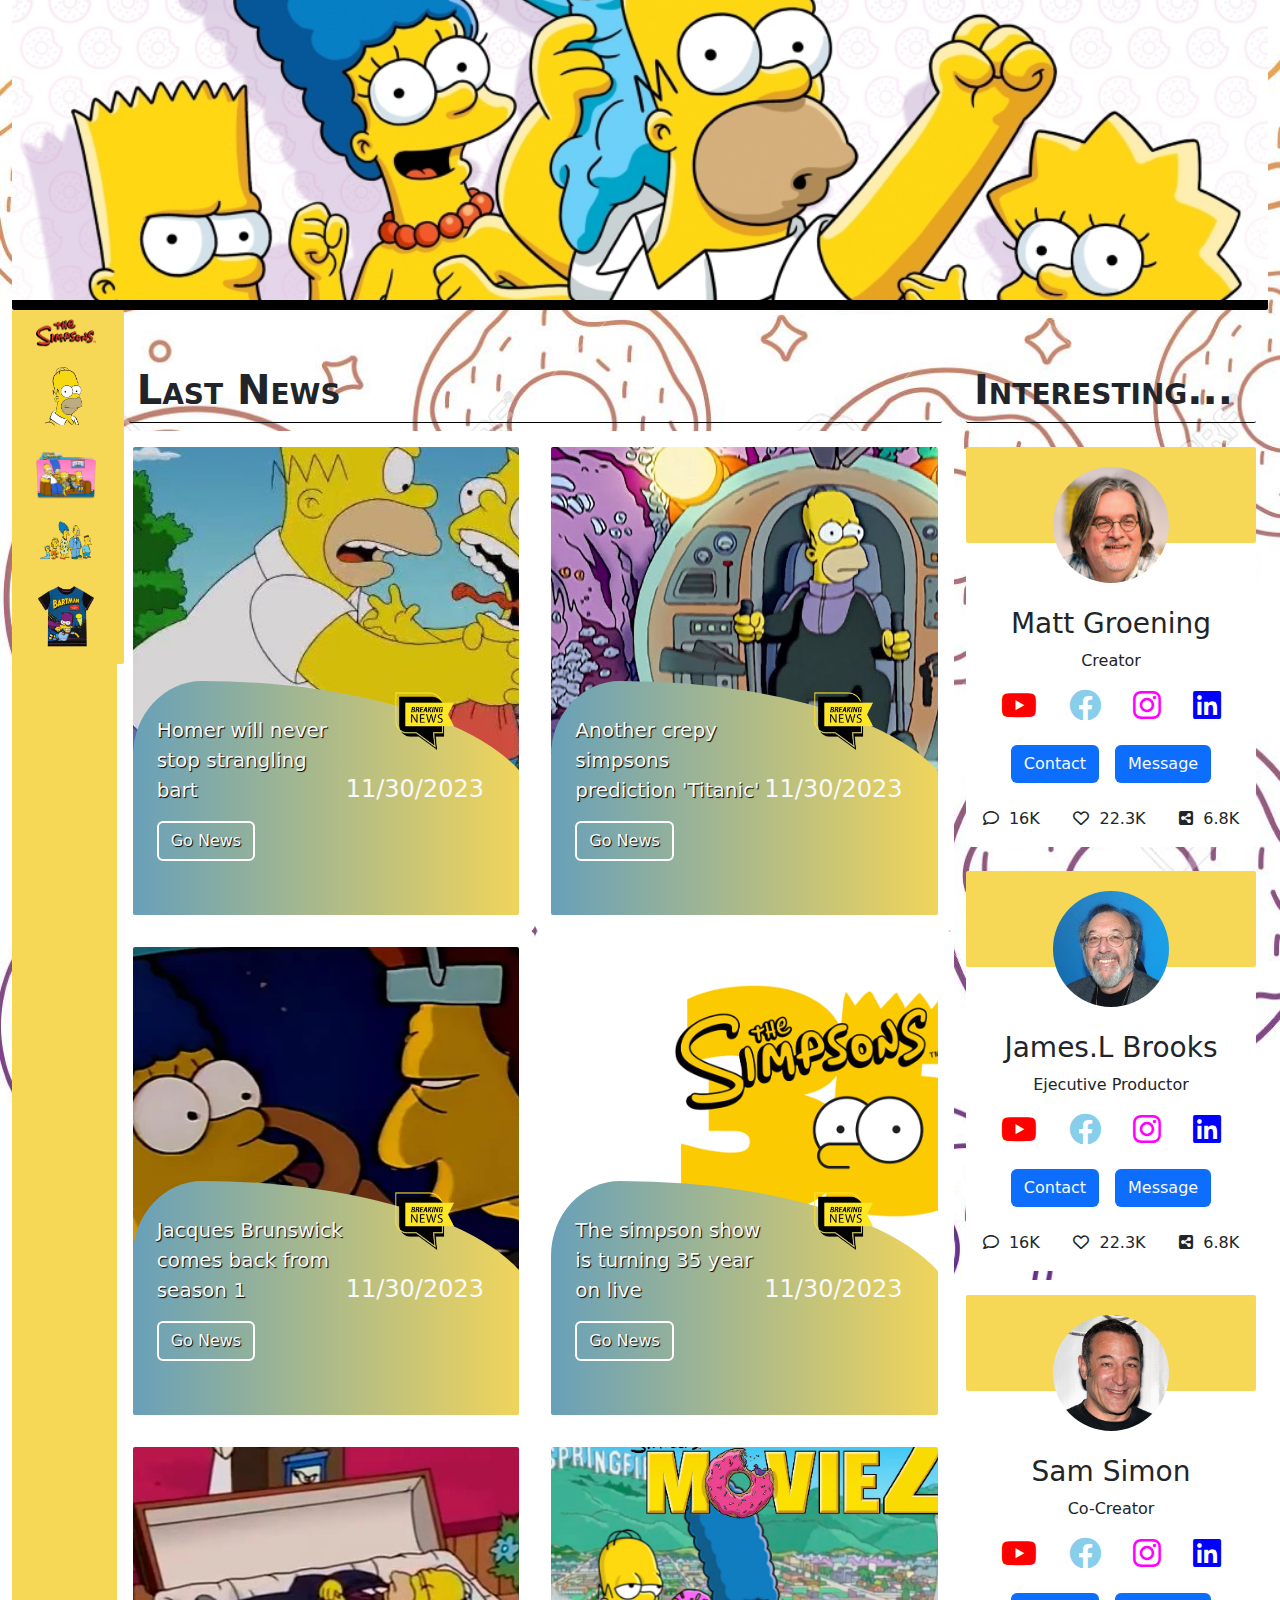
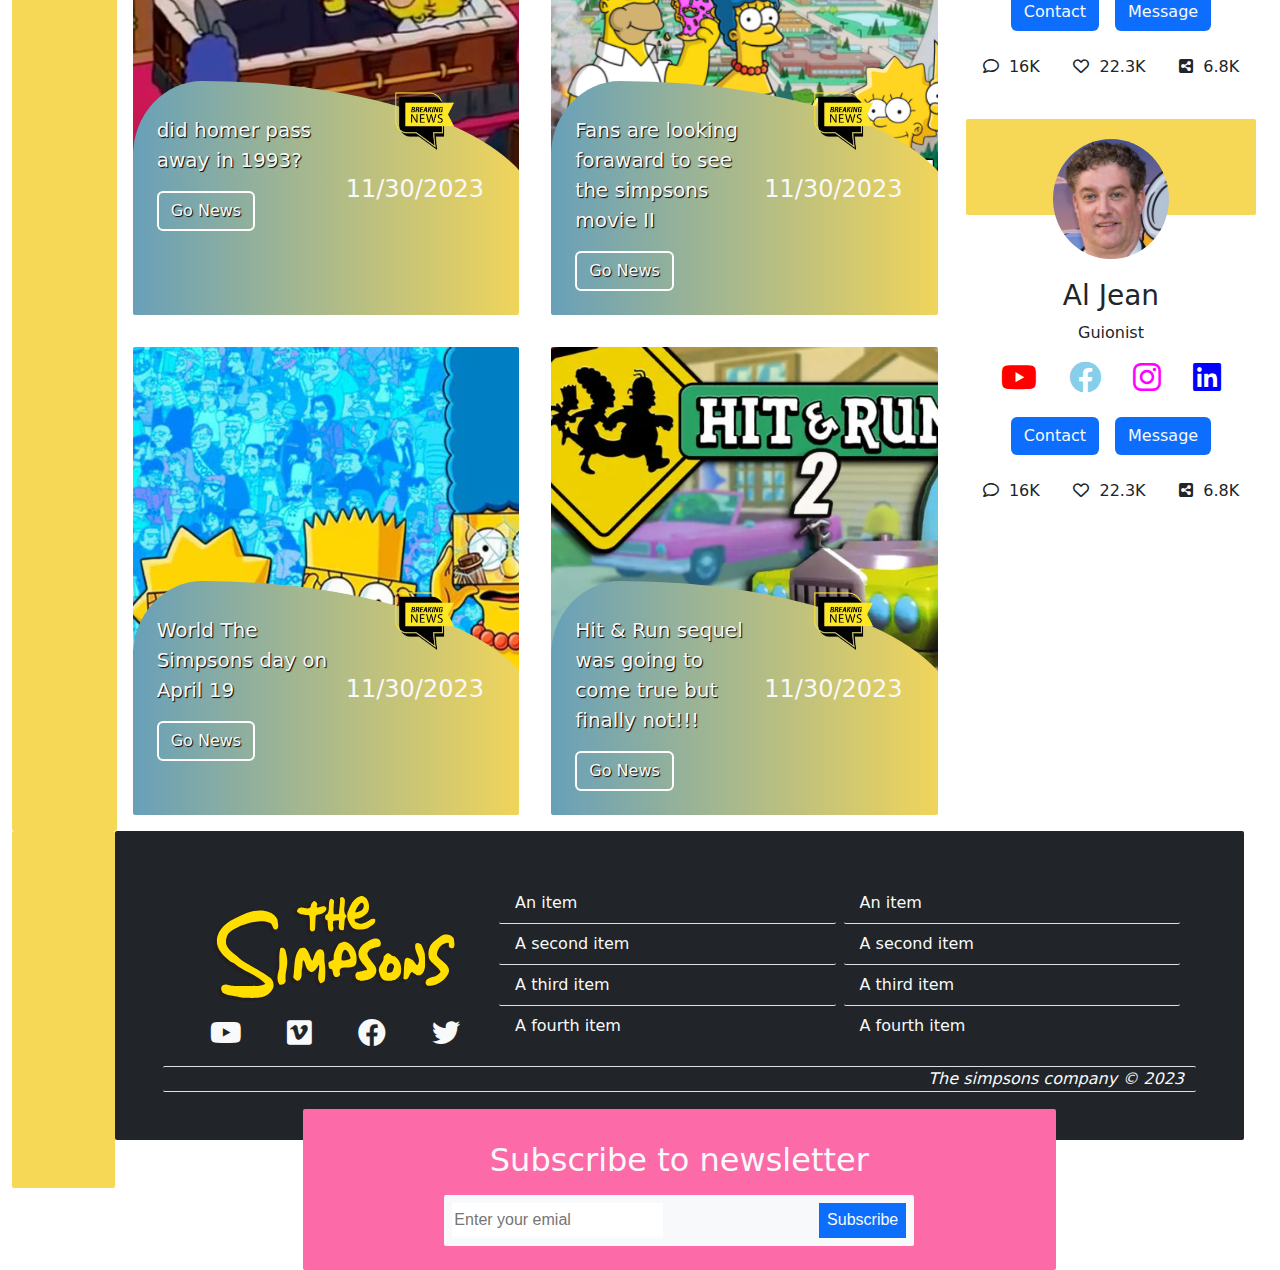
<file: index.html>
<!DOCTYPE html>
<html lang="es">

<head>
  <meta charset="UTF-8">
  <meta http-equiv="X-UA-Compatible" content="IE=edge">
  <meta name="viewport" content="width=device-width, initial-scale=1.0">
  <title>Document</title>
  <!-- BOOTSTRAP CSS -->
  <link rel="stylesheet" href="./css/bootstrap.min.css">
  <!-- OTHERS CSS -->
  <link rel="stylesheet" href="./css/all.css">
  <link rel="stylesheet" href="./css/normalize.css">
  <link rel="stylesheet" href="./css/style.css">
  <link rel="stylesheet" href="./css/index.css">
  <link rel="stylesheet" href="./css/nav_horizontal.css">
  <link rel="stylesheet" href="./css/nav_vertical.css">
  <link rel="stylesheet" href="./css/header.css">
  <link rel="stylesheet" href="./css/footer.css">
  <link rel="stylesheet" href="./css/responsive.css">
  <!-- FONT-AWESOME REMOTE LIBRARY -->
  <link rel="stylesheet" href="https://cdnjs.cloudflare.com/ajax/libs/font-awesome/6.0.0/css/all.min.css">
</head>

<body>
  <div class="container-fluid row">
    <header class="header p-0 d-none d-xl-flex">
      <!-- header carrousel -->
      <div id="carouselExampleSlidesOnly" class="carousel w-100 slider" data-bs-ride="carousel">
        <!-- container images -->
        <div class="carousel-inner">
          <!-- image 1 -->
          <div class="carousel-item h-100 active">
            <img src="./assets/images/slider/slider_01.jpg" class="slider__image d-block w-100" alt="...">
          </div>
          <!-- image 2 -->
          <div class="carousel-item h-100">
            <img src="./assets/images/slider/slider__02.jpg" class="slider__image d-block w-100" alt="...">
          </div>
          <!-- image 3 -->
          <div class="carousel-item h-100">
            <img src="./assets/images/slider/slider__03.webp" class="slider__image d-block w-100" alt="...">
          </div>
          <!-- image 4 -->
          <div class="carousel-item h-100">
            <img src="./assets/images/slider/slider__04.jpg" class="slider__image d-block w-100" alt="...">
          </div>
          <!-- image 5 -->
          <div class="carousel-item h-100">
            <img src="./assets/images/slider/slider__05.jpg" class="slider__image d-block w-100" alt="...">
          </div>
        </div>
      </div><!-- final slider -->
    </header><!-- final header -->
    <!-- menu responsive on nav horizaontal container -->
    <nav class="navbar navbar-expand-lg bg-body-tertiary d-xl-none w-100">
      <div class="container-fluid">
        <!-- main logo for nav -->
        <a class="navbar-brand p-0" href="./index.html"><img class="nav_horizontal__icon"
            src="./assets/images/icons/home__icon.png" alt=""></a>
        <!-- dropdown button -->
        <button class="navbar-toggler" type="button" data-bs-toggle="collapse" data-bs-target="#navbarSupportedContent"
          aria-controls="navbarSupportedContent" aria-expanded="false" aria-label="Toggle navigation">
          <!-- nav icon dropdown -->
          <span class="navbar-toggler-icon"></span>
        </button>
        <!-- menu -->
        <div class="collapse navbar-collapse" id="navbarSupportedContent">
          <!-- nav list menu -->
          <ul class="navbar-nav me-auto mb-2 mb-lg-0">
            <!-- button login -->
            <li class="nav-item d-lg-none">
              <a class="nav-link fs-5" href="./pages/episodes.html">Log in</a>
            </li>
            <!-- button episodes -->
            <li class="nav-item">
              <a class="nav-link fs-5" href="./pages/episodes.html">Episodes</a>
            </li>
            <!-- button history -->
            <li class="nav-item">
              <a class="nav-link fs-5" href="./pages/history.html">History</a>
            </li>
            <!-- button merchandaising -->
            <li class="nav-item">
              <a class="nav-link fs-5" href="./pages/merch.html">Merch</a>
            </li>
          </ul>
        </div>
      </div>
      <!-- container login lg resolution -->
      <div class="navbar__login d-none d-lg-block">
        <!-- link login container -->
        <a class="nav-link d-flex justify-content-center vertical-align fs-5 pt-2" href="#">
          <p class="pt-2">Log in</p>
          <!-- user avatar (homer face) -->
          <div class="nav_container__image">
            <img src="./assets/images/icons/user__icon.png" alt="" class="nav_horizontal__icon">
          </div>
        </a>
      </div>
    </nav><!-- nav horizontal final -->
   <!-- nav vertical begin -->
   <nav class="nav_vertical p-0 d-none d-xl-block col-1">
    <div class="d-flex align-items-start nav_vertical__icons w-100">
        <div class="nav flex-column nav-pills pl-3" id="v-pills-tab" role="tablist" aria-orientation="vertical">
            <!-- button home -->
            <a href="./index.html" title="Home" 
                class="nav-link nav-link--vertical p-0 w-100 m-2 ms-4 ms-4">
                <img class="nav_vertical__icon" src="./assets/images/icons/home__icon.png" alt=""></a>
            <!-- button log in -->
            <a href="./pages/loginRegister.html" title="Log in"
                class="nav-link nav-link--vertical p-0 w-100 m-2 ms-4">
                <img src="./assets/images/icons/user__icon.png" alt="" class="nav_vertical__icon"></a>
            <!-- button episodes -->
            <a href="./pages/episodes.html" title="Episodes"
                class="nav-link nav-link--vertical p-0 w-100 m-2 ms-4">
                <img src="./assets/images/icons/episodes__icon.png" alt="" class="nav_vertical__icon"></a>
            <!-- button history -->
            <a href="./pages/history.html" title="History"
                class="nav-link nav-link--vertical p-0 w-100 m-2 ms-4">
                <img src="./assets/images/icons/histroy__icon.png" alt="" class="nav_vertical__icon"></a>
            <!-- button merchandaising -->
            <a href="./pages/merch.html" title="Merchandaising"
                class="nav-link nav-link--vertical p-0 w-100 m-2 ms-4">
                <img src="./assets/images/icons/merch__icon.png" alt="" class="nav_vertical__image"></a>
        </div>
    </div>
</nav>

    <!-- main begin -->
    <main class="main col-xl-8">
      <!-- main title -->
      <h2 class="title p-2 mt-5 fs-1 fw-bold">Last News</h2>
      <!-- section for cards -->
      <section class="row cards">
        <!-- card last news 1-->
        <article class="card text-light col-xl-6 p-3">
          <main class="card__visor card__visor--first h-100 d-flex alig-items-end">
            <img src="./assets/images/breakingNews/news__icon.png" alt="" class="card__icon">
            <section class="card__main p-1 ps-4 d-flex ">
              <div class="card__content">
                <p class="card-text fs-5 text-light">Homer will never stop strangling bart</p>
                <a href="https://www.elmundo.es/television/series/2023/11/14/6553828ae85ece2e178b45d9.html"
                  target="_blank" class="btn card__btn text-light">Go News</a>
              </div>
              <h4 class="card__date">11/30/2023</h4>
            </section>
          </main>
        </article>
        <!-- card last news 1-->
        <article class="card text-light col-xl-6 p-3">
          <main class="card__visor card__visor--second h-100 d-flex alig-items-end">
            <img src="./assets/images/breakingNews/news__icon.png" alt="" class="card__icon">
            <section class="card__main p-1 ps-4 d-flex ">
              <div class="card__content">
                <p class="card-text fs-5 text-light">Another crepy simpsons prediction 'Titanic'</p>
                <a href="https://www.lavanguardia.com/cribeo/viral/20230623/9062645/aterradora-prediccion-simpson-sobre-desaparicion-sumergible-titanic-mmn.html"
                  target="_blank" class="btn card__btn text-light">Go News</a>
              </div>
              <h4 class="card__date">11/30/2023</h4>
            </section>
          </main>
        </article>
        <!-- card last news 3-->
        <article class="card text-light col-xl-6 p-3">
          <main class="card__visor card__visor--third h-100 d-flex alig-items-end">
            <img src="./assets/images/breakingNews/news__icon.png" alt="" class="card__icon">
            <section class="card__main p-1 ps-4 d-flex ">
              <div class="card__content">
                <p class="card-text fs-5 text-light">Jacques Brunswick comes back from season 1</p>
                <a href="https://www.elmundo.es/television/series/2023/03/16/6413103ce4d4d8cd6c8b458f.html"
                  target="_blank" class="btn card__btn text-light">Go News</a>
              </div>
              <h4 class="card__date">11/30/2023</h4>
            </section>
          </main>
        </article>
        <!-- card last news 4-->
        <article class="card text-light col-xl-6 p-3">
          <main class="card__visor card__visor--fourth h-100 d-flex alig-items-end">
            <img src="./assets/images/breakingNews/news__icon.png" alt="" class="card__icon">
            <section class="card__main p-1 ps-4 d-flex ">
              <div class="card__content">
                <p class="card-text fs-5 text-light">The simpson show is turning 35 year on live</p>
                <a href="https://screenrant.com/the-simpsons-season-35-trailer/" target="_blank"
                  class="btn card__btn text-light">Go News</a>
              </div>
              <h4 class="card__date">11/30/2023</h4>
            </section>
          </main>
        </article>
        <!-- card last news 5-->
        <article class="card text-light col-xl-6 p-3">
          <main class="card__visor card__visor--fiveth h-100 d-flex alig-items-end">
            <img src="./assets/images/breakingNews/news__icon.png" alt="" class="card__icon">
            <section class="card__main p-1 ps-4 d-flex ">
              <div class="card__content">
                <p class="card-text fs-5 text-light">did homer pass away in 1993?</p>
                <a href="https://www.elmundo.es/papel/historias/2020/09/13/5f5bb4acfdddffeb948b4571.html"
                  target="_blank" class="btn card__btn text-light">Go News</a>
              </div>
              <h4 class="card__date">11/30/2023</h4>
            </section>
          </main>
        </article>
        <!-- card last news 6-->
        <article class="card text-light col-xl-6 p-3">
          <main class="card__visor card__visor--sixth h-100 d-flex alig-items-end">
            <img src="./assets/images/breakingNews/news__icon.png" alt="" class="card__icon">
            <section class="card__main p-1 ps-4 d-flex ">
              <div class="card__content">
                <p class="card-text fs-5 text-light">Fans are looking foraward to see the simpsons movie II</p>
                <a href="https://depor.com/depor-play/pantalla/los-simpsons-la-pelicula-tendra-secuela-the-simpsons-serie-de-fox-nnda-nnlt-noticia/"
                  target="_blank" class="btn card__btn text-light">Go News</a>
              </div>
              <h4 class="card__date">11/30/2023</h4>
            </section>
          </main>
        </article>
        <!-- card last news 7-->
        <article class="card text-light col-xl-6 p-3">
          <main class="card__visor card__visor--seventh h-100 d-flex alig-items-end">
            <img src="./assets/images/breakingNews/news__icon.png" alt="" class="card__icon">
            <section class="card__main p-1 ps-4 d-flex ">
              <div class="card__content">
                <p class="card-text fs-5 text-light">World The Simpsons day on April 19</p>
                <a href="https://enfoquenoticias.com.mx/hoy-celebramos-el-dia-mundial-de-los-simpson/" target="_blank"
                  class="btn card__btn text-light">Go News</a>
              </div>
              <h4 class="card__date">11/30/2023</h4>
            </section>
          </main>
        </article>
        <!-- card last news 8-->
        <article class="card text-light col-xl-6 p-3">
          <main class="card__visor card__visor--eigth h-100 d-flex alig-items-end">
            <img src="./assets/images/breakingNews/news__icon.png" alt="" class="card__icon">
            <section class="card__main p-1 ps-4 d-flex ">
              <div class="card__content">
                <p class="card-text fs-5 text-light">Hit & Run sequel was going to come true but finally not!!!</p>
                <a href="https://vandal.elespanol.com/noticia/1350767042/iba-a-haber-una-continuacion-de-the-simpsons-hit-run-pero-se-cancelo-muy-pronto/"
                  target="_blank" class="btn card__btn text-light">Go News</a>
              </div>
              <h4 class="card__date">11/30/2023</h4>
            </section>
          </main>
        </article>

      </section>
    </main>
    <!-- aside -->
    <aside class="aside d-none d-xl-block col-xl-3">
      <h2 class="aside__title p-2 mt-5 fs-1 fw-bold">Interesting...</h2>
      <!-- aside card profile matt groening-->
      <div class="card card--aside mt-4 col-12 position-realative">
        <!-- card heder -->
        <header class="card__header">

        </header>
        <!-- card avatar -->
        <img src="./assets/images/aside/aside__matt-groening.jpg" class="card-img-top position-absolute rounded-circle"
          alt="...">
        <!-- card desciption -->
        <main class="card-body mt-5 d-flex flex-column">
          <h3 class="card-title w-100 text-center">Matt Groening</h3>
          <p class="card-text w-100 text-center m-0">Creator</p>
          <div class="card__social  d-flex justify-content-center">
            <i class="fa-brands m-3 fs-2 fa-youtube card__icon--aside card__icon--red"></i>
            <i class="fa-brands m-3 fs-2 fa-facebook card__icon--aside card__icon--skyblue"></i>
            <i class="fa-brands m-3 fs-2 fa-instagram card__icon--aside card__icon--magenta"></i>
            <i class="fa-brands m-3 fs-2 fa-linkedin card__icon--aside card__icon--blue"></i>
          </div>
          <div class="cars__buttons d-flex justify-content-center">
            <a href="#" class="btn bg-primary text-light m-2">Contact</a>
            <a href="#" class="btn bg-primary text-light m-2">Message</a>
          </div>
        </main>
        <!-- card footer -->
        <footer class="card__footer d-flex justify-content-around">
          <p class="card_footer__text"><i class="fa-regular fa-comment"></i>&nbsp;&nbsp;16K</p>
          <p class="card_footer__text"><i class="fa-regular fa-heart"></i>&nbsp;&nbsp;22.3K</p>
          <p class="card_footer__text"><i class="fa-solid fa-square-share-nodes"></i>&nbsp;&nbsp;6.8K</p>
        </footer>
      </div>
      <!-- aside card profile james l brooks-->
      <div class="card card--aside mt-4 col-12 position-realative">
        <!-- card heder -->
        <header class="card__header">

        </header>
        <!-- card avatar -->
        <img src="./assets/images/aside/aside__james_l_brooksjpg.jpg" class="card-img-top position-absolute rounded-circle"
          alt="...">
        <!-- card desciption -->
        <main class="card-body mt-5 d-flex flex-column">
          <h3 class="card-title w-100 text-center">James.L  Brooks</h3>
          <p class="card-text w-100 text-center m-0">Ejecutive Productor</p>
          <div class="card__social  d-flex justify-content-center">
            <i class="fa-brands m-3 fs-2 fa-youtube card__icon--aside card__icon--red"></i>
            <i class="fa-brands m-3 fs-2 fa-facebook card__icon--aside card__icon--skyblue"></i>
            <i class="fa-brands m-3 fs-2 fa-instagram card__icon--aside card__icon--magenta"></i>
            <i class="fa-brands m-3 fs-2 fa-linkedin card__icon--aside card__icon--blue"></i>
          </div>
          <div class="cars__buttons d-flex justify-content-center">
            <a href="#" class="btn bg-primary text-light m-2">Contact</a>
            <a href="#" class="btn bg-primary text-light m-2">Message</a>
          </div>
        </main>
        <!-- card footer -->
        <footer class="card__footer d-flex justify-content-around">
          <p class="card_footer__text"><i class="fa-regular fa-comment"></i>&nbsp;&nbsp;16K</p>
          <p class="card_footer__text"><i class="fa-regular fa-heart"></i>&nbsp;&nbsp;22.3K</p>
          <p class="card_footer__text"><i class="fa-solid fa-square-share-nodes"></i>&nbsp;&nbsp;6.8K</p>
        </footer>
      </div>
      <!-- aside card profile sam simon-->
      <div class="card card--aside mt-4 col-12 position-realative">
        <!-- card heder -->
        <header class="card__header">

        </header>
        <!-- card avatar -->
        <img src="./assets/images/aside/aside_sam_simons.jpg" class="card-img-top position-absolute rounded-circle"
          alt="...">
        <!-- card desciption -->
        <main class="card-body mt-5 d-flex flex-column">
          <h3 class="card-title w-100 text-center">Sam Simon</h3>
          <p class="card-text w-100 text-center m-0">Co-Creator</p>
          <div class="card__social  d-flex justify-content-center">
            <i class="fa-brands m-3 fs-2 fa-youtube card__icon--aside card__icon--red"></i>
            <i class="fa-brands m-3 fs-2 fa-facebook card__icon--aside card__icon--skyblue"></i>
            <i class="fa-brands m-3 fs-2 fa-instagram card__icon--aside card__icon--magenta"></i>
            <i class="fa-brands m-3 fs-2 fa-linkedin card__icon--aside card__icon--blue"></i>
          </div>
          <div class="cars__buttons d-flex justify-content-center">
            <a href="#" class="btn bg-primary text-light m-2">Contact</a>
            <a href="#" class="btn bg-primary text-light m-2">Message</a>
          </div>
        </main>
        <!-- card footer -->
        <footer class="card__footer d-flex justify-content-around">
          <p class="card_footer__text"><i class="fa-regular fa-comment"></i>&nbsp;&nbsp;16K</p>
          <p class="card_footer__text"><i class="fa-regular fa-heart"></i>&nbsp;&nbsp;22.3K</p>
          <p class="card_footer__text"><i class="fa-solid fa-square-share-nodes"></i>&nbsp;&nbsp;6.8K</p>
        </footer>
      </div>
      <!-- aside card profile al jean-->
      <div class="card card--aside mt-4 col-12 position-realative">
        <!-- card heder -->
        <header class="card__header">

        </header>
        <!-- card avatar -->
        <img src="./assets/images/aside/aside_al_jean.jpg" class="card-img-top position-absolute rounded-circle"
          alt="...">
        <!-- card desciption -->
        <main class="card-body mt-5 d-flex flex-column">
          <h3 class="card-title w-100 text-center">Al Jean</h3>
          <p class="card-text w-100 text-center m-0">Guionist</p>
          <div class="card__social  d-flex justify-content-center">
            <i class="fa-brands m-3 fs-2 fa-youtube card__icon--aside card__icon--red"></i>
            <i class="fa-brands m-3 fs-2 fa-facebook card__icon--aside card__icon--skyblue"></i>
            <i class="fa-brands m-3 fs-2 fa-instagram card__icon--aside card__icon--magenta"></i>
            <i class="fa-brands m-3 fs-2 fa-linkedin card__icon--aside card__icon--blue"></i>
          </div>
          <div class="cars__buttons d-flex justify-content-center">
            <a href="#" class="btn bg-primary text-light m-2">Contact</a>
            <a href="#" class="btn bg-primary text-light m-2">Message</a>
          </div>
        </main>
        <!-- card footer -->
        <footer class="card__footer d-flex justify-content-around">
          <p class="card_footer__text"><i class="fa-regular fa-comment"></i>&nbsp;&nbsp;16K</p>
          <p class="card_footer__text"><i class="fa-regular fa-heart"></i>&nbsp;&nbsp;22.3K</p>
          <p class="card_footer__text"><i class="fa-solid fa-square-share-nodes"></i>&nbsp;&nbsp;6.8K</p>
        </footer>
      </div>
    </aside>
     <!-- footer begin -->
     <footer class="row">
      <!-- separator footer for vertical menu -->
      <div class="footer__separator col-xl-1">

      </div>
     <!-- footer container -->
      <div class="container__footer footer row m-0 mb-5 p-5 col-xl-11 bg-dark d-flex justify-content-center">
          <div class="footer__header p-4 col-8 row text-light text-center d-flex justify-content-center">
              <h2 class="footer__title col-12 p-2">
                  Subscribe to newsletter
              </h2>
              <form action="mailto:simpsons@outlook.com" method="post"
                  class="footer__form d-flex justify-content-between p-2 bg-light col-lg-8">
                  <input type="text" class="footer__input border-0" placeholder="Enter your emial">
                  <button class="form__button border-0 bg-primary p-2 text-light">Subscribe</button>
              </form>
          </div>
          <div class="col-6 col-lg-4 d-flex justify-content-center row">
              <div class="footer__container_image col-10">
                  <img class="footer__image" src="./assets/images/footer/The_Simpsons_yellow_logo.svg" alt="">
              </div>
              <div class="social_media d-flex justify-content-around">
                  <i class="fa-brands text-light fs-3 footer__icon fa-youtube"></i>
                  <i class="fa-brands text-light fs-3 footer__icon fa-vimeo"></i>
                  <i class="fa-brands text-light fs-3 footer__icon fa-facebook"></i>
                  <i class="fa-brands text-light fs-3 footer__icon fa-twitter"></i>
              </div>
          </div>

          <!-- footer list -->
          <ul class="list-group list-group-flush col-6 col-lg-4 p-1">
              <li class="list-group-item bg-dark text-light">An item</li>
              <li class="list-group-item bg-dark text-light">A second item</li>
              <li class="list-group-item bg-dark text-light">A third item</li>
              <li class="list-group-item bg-dark text-light">A fourth item</li>
          </ul>

          <!-- footer list -->
          <ul class="list-group list-group-flush col-6 col-lg-4 p-1">
              <li class="list-group-item bg-dark text-light">An item</li>
              <li class="list-group-item bg-dark text-light">A second item</li>
              <li class="list-group-item bg-dark text-light">A third item</li>
              <li class="list-group-item bg-dark text-light">A fourth item</li>
          </ul>
          <footer class="footer__footer text-light mt-3 border-top border-bottom">
              The simpsons company &#169; 2023
          </footer>
      </div>
  </footer>
  </div>
  <!-- BOOTSTRAP JS FILE -->
  <script src="./js/bootstrap.bundle.min.js"></script>
  <!-- OTHER JS FILES -->
  <script src="./js/script.js"></script>
</body>

</html>
</file>
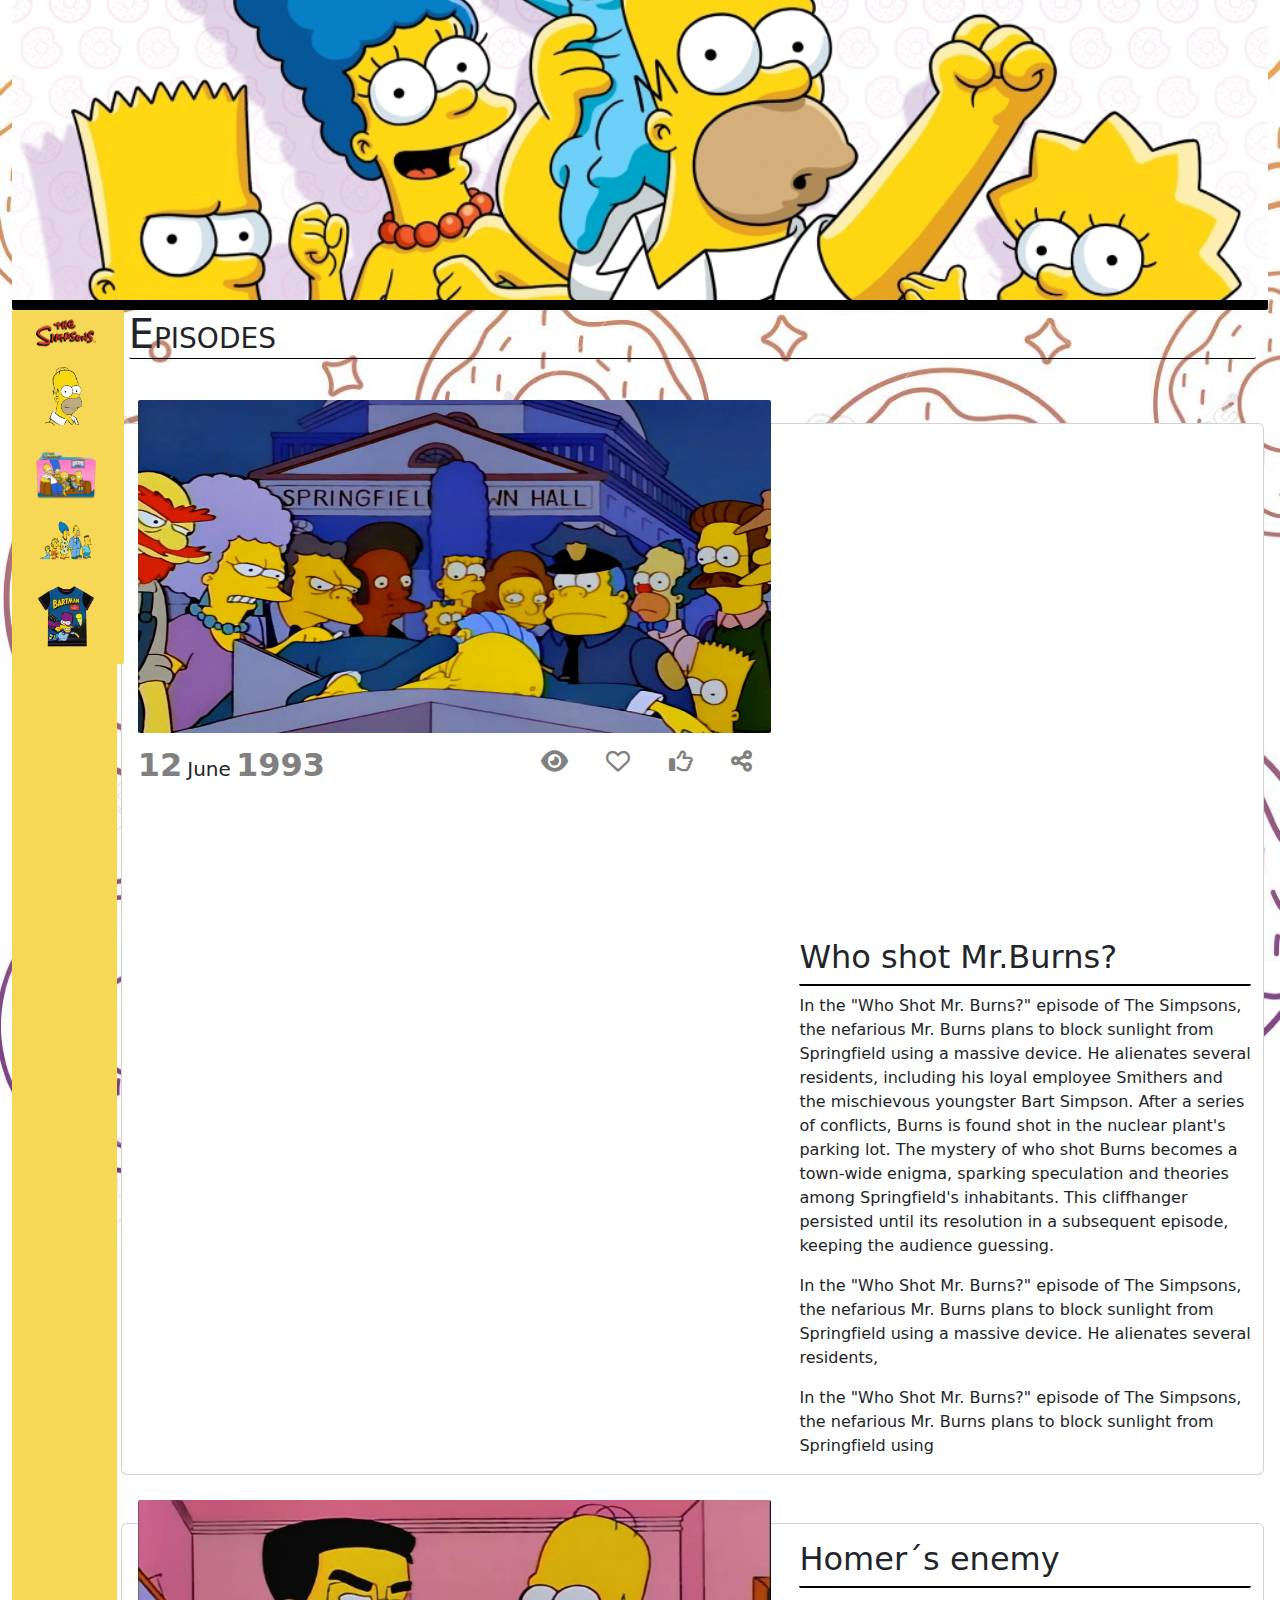
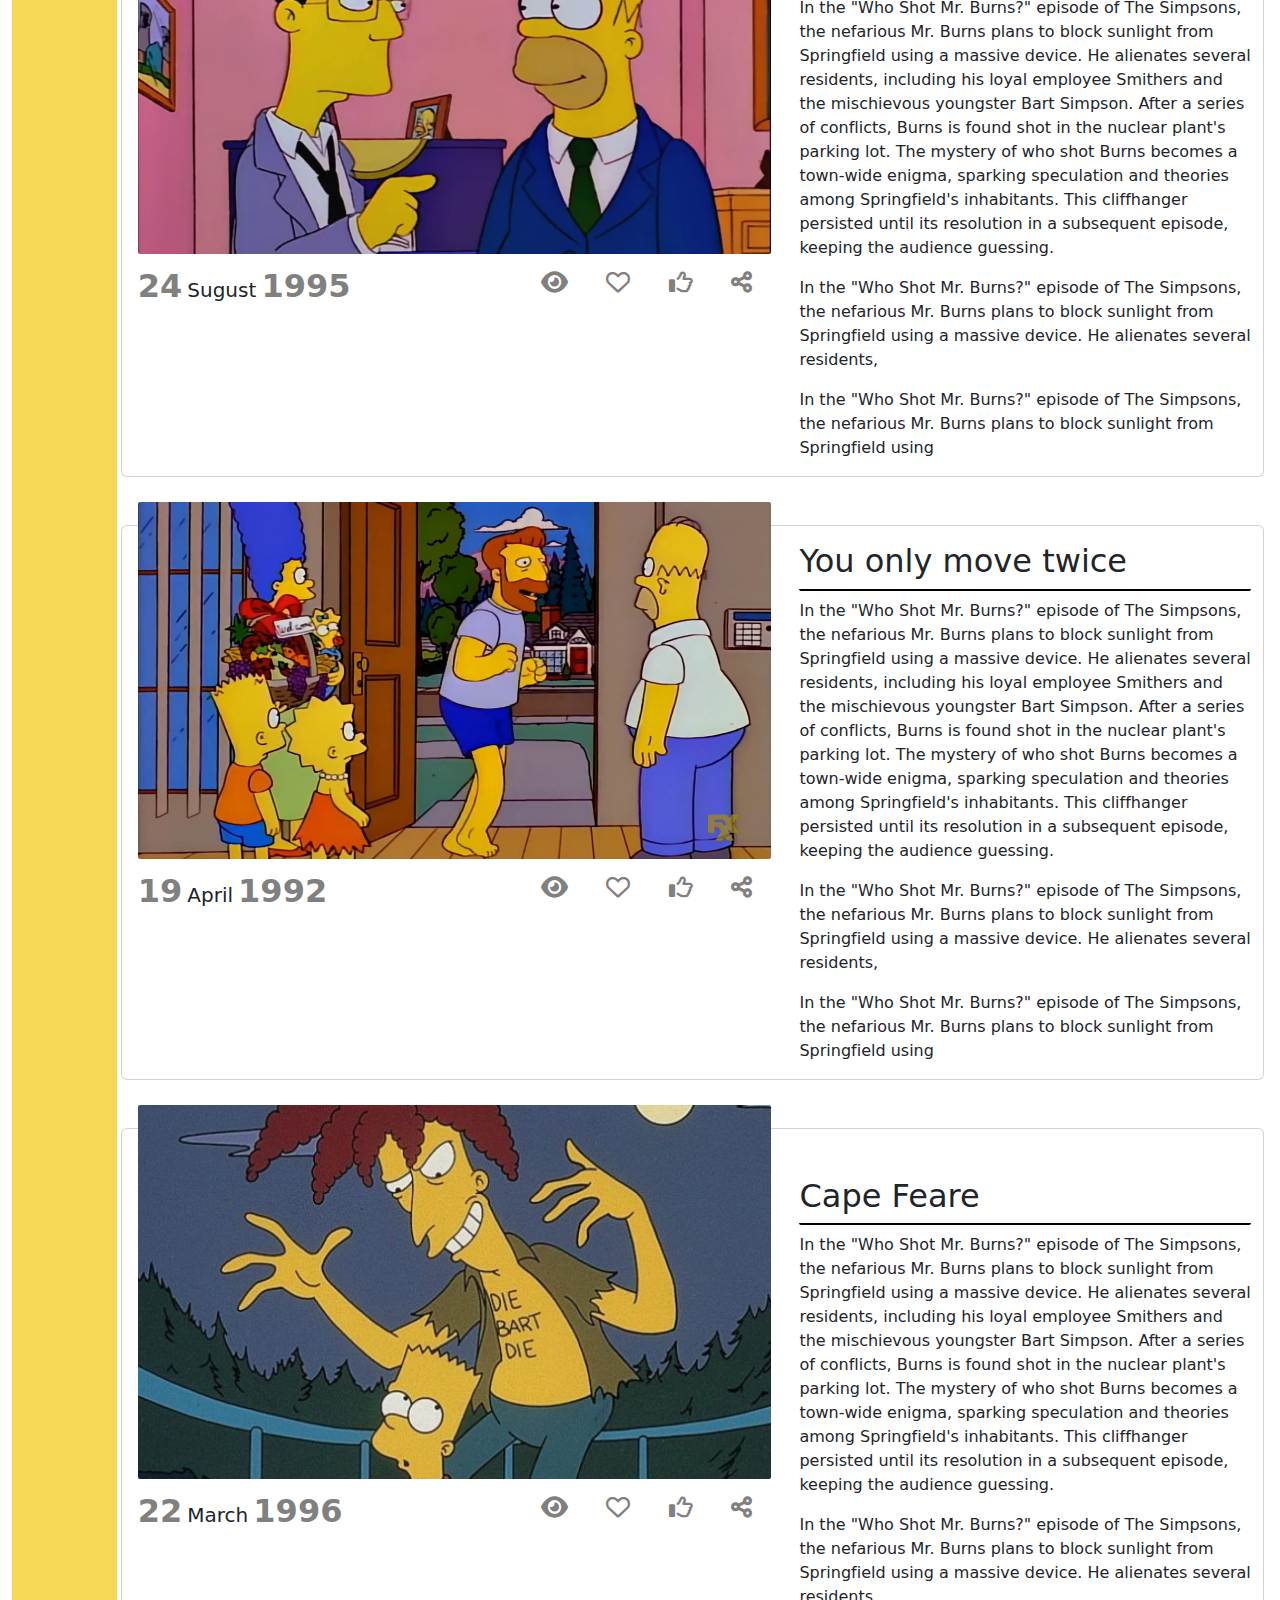
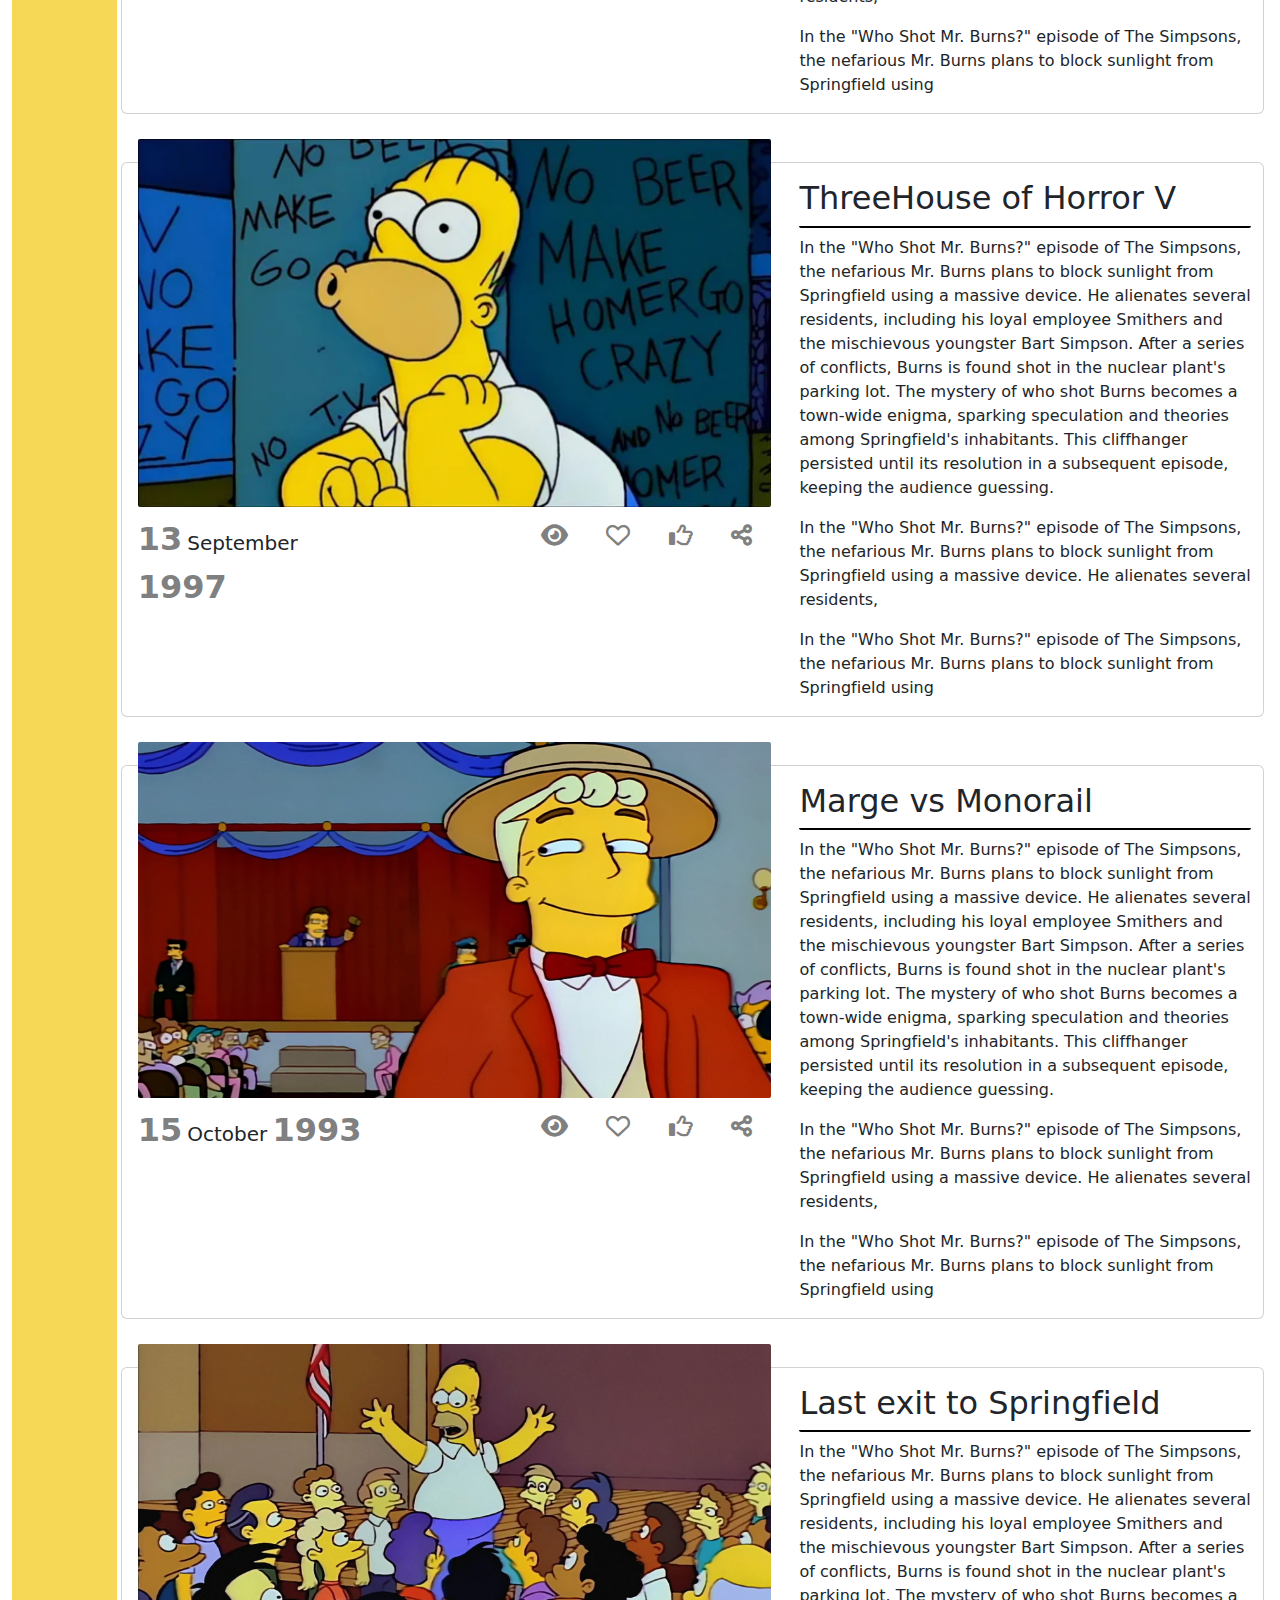
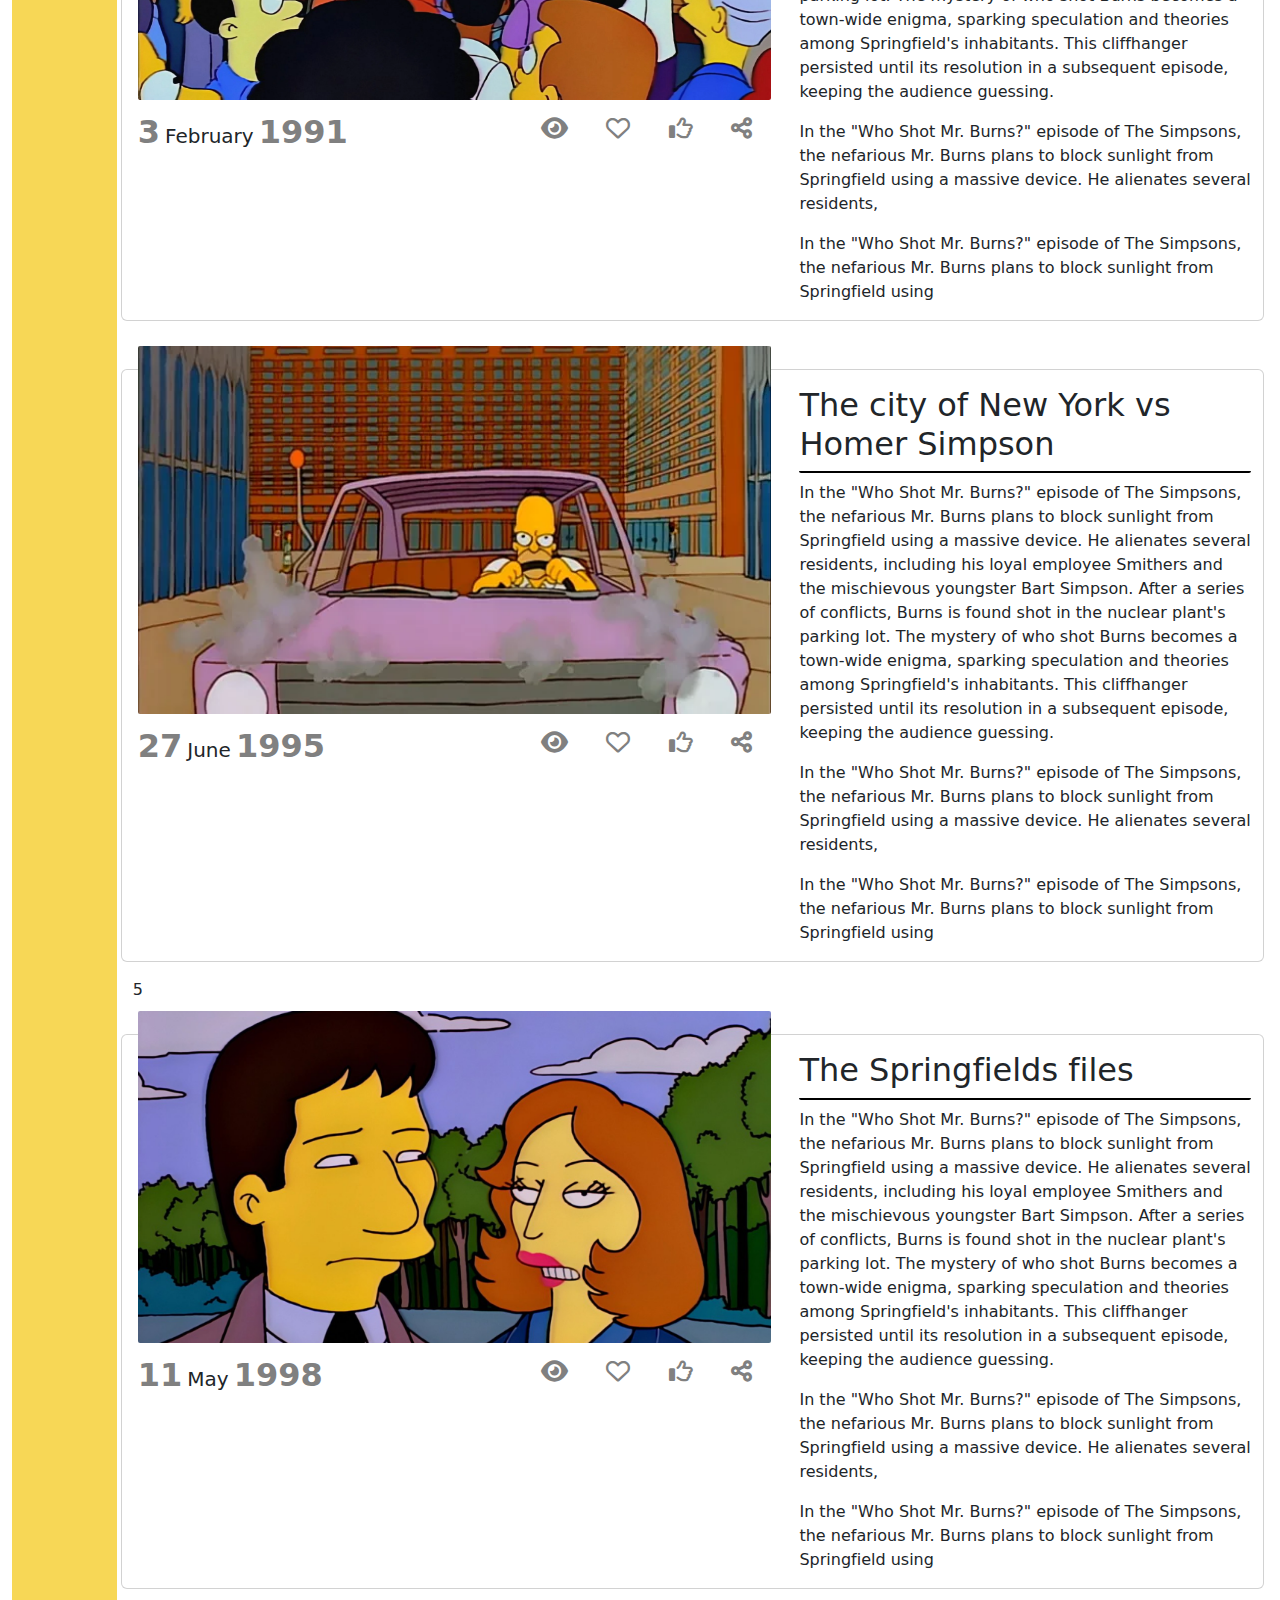
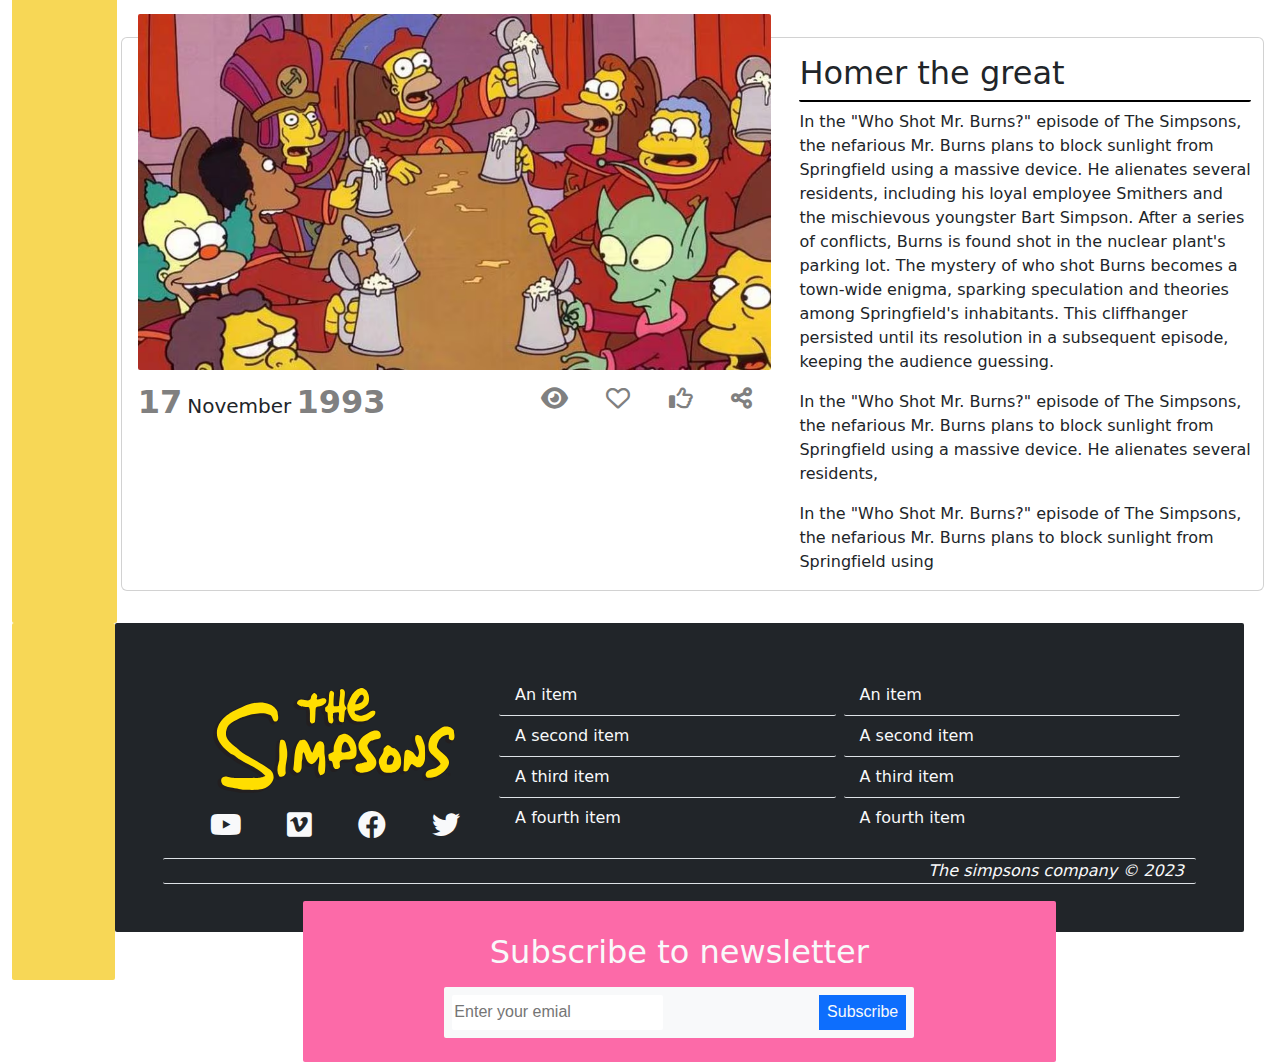
<file: pages/episodes.html>
<!DOCTYPE html>
<html lang="es">

<head>
    <meta charset="UTF-8">
    <meta http-equiv="X-UA-Compatible" content="IE=edge">
    <meta name="viewport" content="width=device-width, initial-scale=1.0">
    <title>Document</title>
    <!-- BOOTSTRAP CSS -->
    <link rel="stylesheet" href="../css/bootstrap.min.css">
    <!-- OTHERS CSS -->
    <link rel="stylesheet" href="../css/all.css">
    <link rel="stylesheet" href="../css/normalize.css">
    <link rel="stylesheet" href="../css/style.css">
    <link rel="stylesheet" href="../css/episodes.css">
    <link rel="stylesheet" href="../css/nav_horizontal.css">
    <link rel="stylesheet" href="../css/nav_vertical.css">
    <link rel="stylesheet" href="../css/header.css">
    <link rel="stylesheet" href="../css/footer.css">
    <link rel="stylesheet" href="../css/responsive.css">
    <!-- FONT-AWESOME REMOTE LIBRARY -->
    <link rel="stylesheet" href="https://cdnjs.cloudflare.com/ajax/libs/font-awesome/6.0.0/css/all.min.css">
</head>

<body>
    <div class="container-fluid row">
        <header class="header d-none p-0 d-xl-flex">
            <!-- header carrousel -->
            <div id="carouselExampleSlidesOnly" class="carousel w-100 slider" data-bs-ride="carousel">
                <!-- container images -->
                <div class="carousel-inner">
                    <!-- image 1 -->
                    <div class="carousel-item h-100 active">
                        <img src="../assets/images/slider/slider_01.jpg" class="slider__image d-block w-100" alt="...">
                    </div>
                    <!-- image 2 -->
                    <div class="carousel-item h-100">
                        <img src="../assets/images/slider/slider__02.jpg" class="slider__image d-block w-100" alt="...">
                    </div>
                    <!-- image 3 -->
                    <div class="carousel-item h-100">
                        <img src="../assets/images/slider/slider__03.webp" class="slider__image d-block w-100"
                            alt="...">
                    </div>
                    <!-- image 4 -->
                    <div class="carousel-item h-100">
                        <img src="../assets/images/slider/slider__04.jpg" class="slider__image d-block w-100" alt="...">
                    </div>
                    <!-- image 5 -->
                    <div class="carousel-item h-100">
                        <img src="../assets/images/slider/slider__05.jpg" class="slider__image d-block w-100" alt="...">
                    </div>
                </div>
            </div><!-- final slider -->
        </header><!-- final header -->
        <!-- menu responsive on nav horizaontal container -->
        <nav class="navbar navbar-expand-lg bg-body-tertiary d-xl-none w-100">
            <div class="container-fluid">
                <!-- main logo for nav -->
                <a class="navbar-brand p-0" href="../index.html"><img class="nav_horizontal__icon"
                        src="../assets/images/icons/home__icon.png" alt=""></a>
                <!-- dropdown button -->
                <button class="navbar-toggler" type="button" data-bs-toggle="collapse"
                    data-bs-target="#navbarSupportedContent" aria-controls="navbarSupportedContent"
                    aria-expanded="false" aria-label="Toggle navigation">
                    <!-- nav icon dropdown -->
                    <span class="navbar-toggler-icon"></span>
                </button>
                <!-- menu -->
                <div class="collapse navbar-collapse" id="navbarSupportedContent">
                    <!-- nav list menu -->
                    <ul class="navbar-nav me-auto mb-2 mb-lg-0">
                        <!-- button login -->
                        <li class="nav-item d-lg-none">
                            <a class="nav-link fs-5" href="./loginRegister.html">Log in</a>
                        </li>
                        <!-- button episodes -->
                        <li class="nav-item">
                            <a class="nav-link fs-5" href="./episodes.html">Episodes</a>
                        </li>
                        <!-- button history -->
                        <li class="nav-item dropdown">
                            <a class="nav-link fs-5" href="./history.html">History</a>
                        </li>
                        <!-- button merchandaising -->
                        <li class="nav-item">
                            <a class="nav-link fs-5" href="./merch.html">Merch</a>
                        </li>
                    </ul>
                </div>
            </div>
            <!-- container login lg resolution -->
            <div class="navbar__login d-none d-lg-block">
                <!-- link login container -->
                <a class="nav-link d-flex justify-content-center vertical-align fs-5 pt-2" href="./loginRegister.html">
                    <p class="pt-2">Log in</p>
                    <!-- user avatar (homer face) -->
                    <div class="nav_container__image">
                        <img src="../assets/images/icons/user__icon.png" alt="" class="nav_horizontal__icon">
                    </div>
                </a>
            </div>
        </nav><!-- nav horizontal final -->
        <!-- nav vertical begin -->
        <nav class="nav_vertical p-0 d-none d-xl-block col-1">
            <div class="d-flex align-items-start nav_vertical__icons w-100">
                <div class="nav flex-column nav-pills pl-3" id="v-pills-tab" role="tablist" aria-orientation="vertical">
                    <!-- button home -->
                    <a href="../index.html" title="Home" class="nav-link nav-link--vertical p-0 w-100 m-2 ms-4 ms-4">
                        <img class="nav_vertical__icon" src="../assets/images/icons/home__icon.png" alt=""></a>
                    <!-- button log in -->
                    <a href="./loginRegister.html" title="Log in"
                        class="nav-link nav-link--vertical p-0 w-100 m-2 ms-4">
                        <img src="../assets/images/icons/user__icon.png" alt="" class="nav_vertical__icon"></a>
                    <!-- button episodes -->
                    <a href="./episodes.html" title="Episodes" class="nav-link nav-link--vertical p-0 w-100 m-2 ms-4">
                        <img src="../assets/images/icons/episodes__icon.png" alt="" class="nav_vertical__icon"></a>
                    <!-- button history -->
                    <a href="./history.html" title="History" class="nav-link nav-link--vertical p-0 w-100 m-2 ms-4">
                        <img src="../assets/images/icons/histroy__icon.png" alt="" class="nav_vertical__icon"></a>
                    <!-- button merchandaising -->
                    <a href="./merch.html" title="Merchandaising"
                        class="nav-link nav-link--vertical p-0 w-100 m-2 ms-4">
                        <img src="../assets/images/icons/merch__icon.png" alt="" class="nav_vertical__image"></a>
                </div>
            </div>
        </nav>

        <!-- main begin -->
        <main class="main col-xl-11">
            <!-- section title -->
            <h2 class="title fs-1">Episodes</h2>
            <!-- section card begin -->
            <section class="cards d-flex justify-content-center text-dark mt-5 row">
                <!-- exterior card container who shot mr burns -->
                <article class="container_card p-3 col-12">
                    <!-- card 1-->
                    <div class="card mb-3 position-relative row d-flex flex-column flex-lg-row">
                        <header class="card__visor p-lg-3 position-absolute col-10 offset-1 col-lg-7 offset-lg-0">
                            <!-- card image -->
                            <a href="#" class="card__link">
                                <img class="card__image w-100 h-100" src="../assets/images/episodes/card__01.webp"
                                    alt="">
                            </a>
                            <!-- card data -->
                            <div class="card__data mt-lg-2 d-flex justify-content-between row">
                                <!-- card date -->
                                <div class="card__date d-flex flex-column col-5">
                                    <p class="card__text">
                                        <span class="card__day m-0 text-center p-0 fs-2 fw-bold">12</span>
                                        <span class="card__month m-0 text-center p-0 fs-5">June</span>
                                        <span class="card__year m-0 text-center p-0 fs-2 fw-bold">1993</span>

                                    </p>
                                </div>
                                <!-- card ratings -->
                                <div class="card__rating d-flex justify-content-around pt-2 col-5">
                                    <i class="card__icon fs-4 fa-solid fa-eye"></i>
                                    <i class="card__icon fs-4 fa-regular fa-heart"></i>
                                    <i class="card__icon fs-4 fa-regular fa-thumbs-up"></i>
                                    <i class="card__icon fs-4 fa-solid fa-share-nodes"></i>
                                </div>
                            </div>
                        </header>
                        <!-- card main -->
                        <main class="card__main d-flex flex-column col-lg-5 offset-lg-7">
                            <!-- card accordion -->
                            <div class="accordion d-lg-none" id="accordionExample">
                                <div class="accordion-item">
                                    <h2 class="accordion-header">
                                        <button class="accordion-button fs-1 text-dark" type="button"
                                            data-bs-toggle="collapse" data-bs-target="#collapseOne" aria-expanded="true"
                                            aria-controls="collapseOne">
                                            Who shot Mr.Burns?
                                        </button>
                                    </h2>
                                    <div id="collapseOne" class="accordion-collapse collapse"
                                        data-bs-parent="#accordionExample">
                                        <div class="accordion-body">
                                            In the "Who Shot Mr. Burns?" episode of The Simpsons, the nefarious Mr.
                                            Burns plans to block sunlight from Springfield using a massive device. He
                                            alienates several residents, including his loyal employee Smithers and the
                                            mischievous youngster Bart Simpson. After a series of conflicts, Burns is
                                            found shot in the nuclear plant's parking lot. The mystery of who shot Burns
                                            becomes a town-wide enigma, sparking speculation and theories among
                                            Springfield's inhabitants. This cliffhanger persisted until its resolution
                                            in a subsequent episode, keeping the audience guessing.
                                        </div>
                                    </div>
                                </div>
                            </div>
                            <!-- card title -->
                            <h2 class="card__title d-none pb-lg-2 d-lg-flex">
                                Who shot Mr.Burns?
                            </h2>
                            <!-- card description -->
                            <p class="card__text d-none d-lg-flex text-lg-xl">
                                In the "Who Shot Mr. Burns?" episode of The Simpsons, the nefarious Mr. Burns plans to
                                block sunlight from Springfield using a massive device. He alienates several residents,
                                including his loyal employee Smithers and the mischievous youngster Bart Simpson. After
                                a series of conflicts, Burns is found shot in the nuclear plant's parking lot. The
                                mystery of who shot Burns becomes a town-wide enigma, sparking speculation and theories
                                among Springfield's inhabitants. This cliffhanger persisted until its resolution in a
                                subsequent episode, keeping the audience guessing.
                            </p>
                            <p class="d-none card__text--episodes_1024">
                                In the "Who Shot Mr. Burns?" episode of The Simpsons, the nefarious Mr. Burns plans to
                                block sunlight from Springfield using a massive device. He alienates several residents,
                            </p>
                            <p class="d-none card__text--episodes_1260">
                                In the "Who Shot Mr. Burns?" episode of The Simpsons, the nefarious Mr. Burns plans to
                                block sunlight from Springfield using
                            </p>
                        </main>
                    </div>
                </article>
                <!-- exterior card container homer´s enemy-->
                <article class="container_card p-3 col-12">
                    <!-- card 2-->
                    <div class="card mb-3 position-relative row d-flex flex-column flex-lg-row">
                        <header class="card__visor p-lg-3 position-absolute col-10 offset-1 col-lg-7 offset-lg-0">
                            <!-- card image -->
                            <a href="#" class="card__link">
                                <img class="card__image w-100 h-100" src="../assets/images/episodes/card__02.webp"
                                    alt="">
                            </a>
                            <!-- card data -->
                            <div class="card__data mt-lg-2 d-flex justify-content-between row">
                                <!-- card date -->
                                <div class="card__date d-flex flex-column col-5">
                                    <p class="card__text">
                                        <span class="card__day m-0 text-center p-0 fs-2 fw-bold">24</span>
                                        <span class="card__month m-0 text-center p-0 fs-5">Sugust</span>
                                        <span class="card__year m-0 text-center p-0 fs-2 fw-bold">1995</span>

                                    </p>
                                </div>
                                <!-- card ratings -->
                                <div class="card__rating d-flex justify-content-around pt-2 col-5">
                                    <i class="card__icon fs-4 fa-solid fa-eye"></i>
                                    <i class="card__icon fs-4 fa-regular fa-heart"></i>
                                    <i class="card__icon fs-4 fa-regular fa-thumbs-up"></i>
                                    <i class="card__icon fs-4 fa-solid fa-share-nodes"></i>
                                </div>
                            </div>
                        </header>
                        <!-- card main -->
                        <main class="card__main d-flex flex-column col-lg-5 offset-lg-7 mt-lg-3 ">
                            <!-- card accordion -->
                            <div class="accordion d-lg-none" id="accordionExample">
                                <div class="accordion-item">
                                    <h2 class="accordion-header">
                                        <button class="accordion-button fs-1 text-dark" type="button"
                                            data-bs-toggle="collapse" data-bs-target="#collapseOne" aria-expanded="true"
                                            aria-controls="collapseOne">
                                            Homer´s enemy
                                        </button>
                                    </h2>
                                    <div id="collapseOne" class="accordion-collapse collapse"
                                        data-bs-parent="#accordionExample">
                                        <div class="accordion-body">
                                            In the "Who Shot Mr. Burns?" episode of The Simpsons, the nefarious Mr.
                                            Burns plans to block sunlight from Springfield using a massive device. He
                                            alienates several residents, including his loyal employee Smithers and the
                                            mischievous youngster Bart Simpson. After a series of conflicts, Burns is
                                            found shot in the nuclear plant's parking lot. The mystery of who shot Burns
                                            becomes a town-wide enigma, sparking speculation and theories among
                                            Springfield's inhabitants. This cliffhanger persisted until its resolution
                                            in a subsequent episode, keeping the audience guessing.
                                        </div>
                                    </div>
                                </div>
                            </div>
                            <!-- card title -->
                            <h2 class="card__title d-none pb-lg-2 d-lg-flex">
                                Homer´s enemy
                            </h2>
                            <!-- card description -->
                            <p class="card__text d-none d-lg-flex text-lg-xl">
                                In the "Who Shot Mr. Burns?" episode of The Simpsons, the nefarious Mr. Burns plans to
                                block sunlight from Springfield using a massive device. He alienates several residents,
                                including his loyal employee Smithers and the mischievous youngster Bart Simpson. After
                                a series of conflicts, Burns is found shot in the nuclear plant's parking lot. The
                                mystery of who shot Burns becomes a town-wide enigma, sparking speculation and theories
                                among Springfield's inhabitants. This cliffhanger persisted until its resolution in a
                                subsequent episode, keeping the audience guessing.
                            </p>
                            <p class="d-none card__text--episodes_1024">
                                In the "Who Shot Mr. Burns?" episode of The Simpsons, the nefarious Mr. Burns plans to
                                block sunlight from Springfield using a massive device. He alienates several residents,
                            </p>
                            <p class="d-none card__text--episodes_1260">
                                In the "Who Shot Mr. Burns?" episode of The Simpsons, the nefarious Mr. Burns plans to
                                block sunlight from Springfield using
                            </p>
                        </main>
                    </div>
                </article>
                <!-- exterior card container you only move twice-->
                <article class="container_card p-3 col-12">
                    <!-- card 3-->
                    <div class="card mb-3 position-relative row d-flex flex-column flex-lg-row">
                        <header class="card__visor p-lg-3 position-absolute col-10 offset-1 col-lg-7 offset-lg-0">
                            <!-- card image -->
                            <a href="#" class="card__link">
                                <img class="card__image w-100 h-100" src="../assets/images/episodes/card__03.jpg"
                                    alt="">
                            </a>
                            <!-- card data -->
                            <div class="card__data mt-lg-2 d-flex justify-content-between row">
                                <!-- card date -->
                                <div class="card__date d-flex flex-column col-5">
                                    <p class="card__text">
                                        <span class="card__day m-0 text-center p-0 fs-2 fw-bold">19</span>
                                        <span class="card__month m-0 text-center p-0 fs-5">April</span>
                                        <span class="card__year m-0 text-center p-0 fs-2 fw-bold">1992</span>

                                    </p>
                                </div>
                                <!-- card ratings -->
                                <div class="card__rating d-flex justify-content-around pt-2 col-5">
                                    <i class="card__icon fs-4 fa-solid fa-eye"></i>
                                    <i class="card__icon fs-4 fa-regular fa-heart"></i>
                                    <i class="card__icon fs-4 fa-regular fa-thumbs-up"></i>
                                    <i class="card__icon fs-4 fa-solid fa-share-nodes"></i>
                                </div>
                            </div>
                        </header>
                        <!-- card main -->
                        <main class="card__main d-flex flex-column col-lg-5 offset-lg-7 mt-lg-3 ">
                            <!-- card accordion -->
                            <div class="accordion d-lg-none" id="accordionExample">
                                <div class="accordion-item">
                                    <h2 class="accordion-header">
                                        <button class="accordion-button fs-1 text-dark" type="button"
                                            data-bs-toggle="collapse" data-bs-target="#collapseOne" aria-expanded="true"
                                            aria-controls="collapseOne">
                                            You only move twice
                                        </button>
                                    </h2>
                                    <div id="collapseOne" class="accordion-collapse collapse"
                                        data-bs-parent="#accordionExample">
                                        <div class="accordion-body">
                                            In the "Who Shot Mr. Burns?" episode of The Simpsons, the nefarious Mr.
                                            Burns plans to block sunlight from Springfield using a massive device. He
                                            alienates several residents, including his loyal employee Smithers and the
                                            mischievous youngster Bart Simpson. After a series of conflicts, Burns is
                                            found shot in the nuclear plant's parking lot. The mystery of who shot Burns
                                            becomes a town-wide enigma, sparking speculation and theories among
                                            Springfield's inhabitants. This cliffhanger persisted until its resolution
                                            in a subsequent episode, keeping the audience guessing.
                                        </div>
                                    </div>
                                </div>
                            </div>
                            <!-- card title -->
                            <h2 class="card__title d-none pb-lg-2 d-lg-flex">
                                You only move twice
                            </h2>
                            <!-- card description -->
                            <p class="card__text d-none d-lg-flex text-lg-xl">
                                In the "Who Shot Mr. Burns?" episode of The Simpsons, the nefarious Mr. Burns plans to
                                block sunlight from Springfield using a massive device. He alienates several residents,
                                including his loyal employee Smithers and the mischievous youngster Bart Simpson. After
                                a series of conflicts, Burns is found shot in the nuclear plant's parking lot. The
                                mystery of who shot Burns becomes a town-wide enigma, sparking speculation and theories
                                among Springfield's inhabitants. This cliffhanger persisted until its resolution in a
                                subsequent episode, keeping the audience guessing.
                            </p>
                            <p class="d-none card__text--episodes_1024">
                                In the "Who Shot Mr. Burns?" episode of The Simpsons, the nefarious Mr. Burns plans to
                                block sunlight from Springfield using a massive device. He alienates several residents,
                            </p>
                            <p class="d-none card__text--episodes_1260">
                                In the "Who Shot Mr. Burns?" episode of The Simpsons, the nefarious Mr. Burns plans to
                                block sunlight from Springfield using
                            </p>
                        </main>
                    </div>
                </article>
                <!-- exterior card container Cape Feare-->
                <article class="container_card p-3 col-12">
                    <!-- card 4-->
                    <div class="card mb-3 position-relative row d-flex flex-column flex-lg-row">
                        <header class="card__visor p-lg-3 position-absolute col-10 offset-1 col-lg-7 offset-lg-0">
                            <!-- card image -->
                            <a href="#" class="card__link">
                                <img class="card__image w-100 h-100" src="../assets/images/episodes/card__04.jpg"
                                    alt="">
                            </a>
                            <!-- card data -->
                            <div class="card__data mt-lg-2 d-flex justify-content-between row">
                                <!-- card date -->
                                <div class="card__date d-flex flex-column col-5">
                                    <p class="card__text">
                                        <span class="card__day m-0 text-center p-0 fs-2 fw-bold">22</span>
                                        <span class="card__month m-0 text-center p-0 fs-5">March</span>
                                        <span class="card__year m-0 text-center p-0 fs-2 fw-bold">1996</span>

                                    </p>
                                </div>
                                <!-- card ratings -->
                                <div class="card__rating d-flex justify-content-around pt-2 col-5">
                                    <i class="card__icon fs-4 fa-solid fa-eye"></i>
                                    <i class="card__icon fs-4 fa-regular fa-heart"></i>
                                    <i class="card__icon fs-4 fa-regular fa-thumbs-up"></i>
                                    <i class="card__icon fs-4 fa-solid fa-share-nodes"></i>
                                </div>
                            </div>
                        </header>
                        <!-- card main -->
                        <main class="card__main d-flex flex-column col-lg-5 offset-lg-7 mt-lg-5 ">
                            <!-- card accordion -->
                            <div class="accordion d-lg-none" id="accordionExample">
                                <div class="accordion-item">
                                    <h2 class="accordion-header">
                                        <button class="accordion-button fs-1 text-dark" type="button"
                                            data-bs-toggle="collapse" data-bs-target="#collapseOne" aria-expanded="true"
                                            aria-controls="collapseOne">
                                            Cape Feare
                                        </button>
                                    </h2>
                                    <div id="collapseOne" class="accordion-collapse collapse"
                                        data-bs-parent="#accordionExample">
                                        <div class="accordion-body">
                                            In the "Who Shot Mr. Burns?" episode of The Simpsons, the nefarious Mr.
                                            Burns plans to block sunlight from Springfield using a massive device. He
                                            alienates several residents, including his loyal employee Smithers and the
                                            mischievous youngster Bart Simpson. After a series of conflicts, Burns is
                                            found shot in the nuclear plant's parking lot. The mystery of who shot Burns
                                            becomes a town-wide enigma, sparking speculation and theories among
                                            Springfield's inhabitants. This cliffhanger persisted until its resolution
                                            in a subsequent episode, keeping the audience guessing.
                                        </div>
                                    </div>
                                </div>
                            </div>
                            <!-- card title -->
                            <h2 class="card__title d-none pb-lg-2 d-lg-flex">
                                Cape Feare
                            </h2>
                            <!-- card description -->
                            <p class="card__text d-none d-lg-flex text-lg-xl">
                                In the "Who Shot Mr. Burns?" episode of The Simpsons, the nefarious Mr. Burns plans to
                                block sunlight from Springfield using a massive device. He alienates several residents,
                                including his loyal employee Smithers and the mischievous youngster Bart Simpson. After
                                a series of conflicts, Burns is found shot in the nuclear plant's parking lot. The
                                mystery of who shot Burns becomes a town-wide enigma, sparking speculation and theories
                                among Springfield's inhabitants. This cliffhanger persisted until its resolution in a
                                subsequent episode, keeping the audience guessing.
                            </p>
                            <p class="d-none card__text--episodes_1024">
                                In the "Who Shot Mr. Burns?" episode of The Simpsons, the nefarious Mr. Burns plans to
                                block sunlight from Springfield using a massive device. He alienates several residents,
                            </p>
                            <p class="d-none card__text--episodes_1260">
                                In the "Who Shot Mr. Burns?" episode of The Simpsons, the nefarious Mr. Burns plans to
                                block sunlight from Springfield using
                            </p>
                        </main>
                    </div>
                </article>
                <!-- exterior card container ThreeHouse of Horror V-->
                <article class="container_card p-3 col-12">
                    <!-- card 5-->
                    <div class="card mb-3 position-relative row d-flex flex-column flex-lg-row">
                        <header class="card__visor p-lg-3 position-absolute col-10 offset-1 col-lg-7 offset-lg-0">
                            <!-- card image -->
                            <a href="#" class="card__link">
                                <img class="card__image w-100 h-100" src="../assets/images/episodes/card__05.webp"
                                    alt="">
                            </a>
                            <!-- card data -->
                            <div class="card__data mt-lg-2 d-flex justify-content-between row">
                                <!-- card date -->
                                <div class="card__date d-flex flex-column col-5">
                                    <p class="card__text">
                                        <span class="card__day m-0 text-center p-0 fs-2 fw-bold">13</span>
                                        <span class="card__month m-0 text-center p-0 fs-5">September</span>
                                        <span class="card__year m-0 text-center p-0 fs-2 fw-bold">1997</span>

                                    </p>
                                </div>
                                <!-- card ratings -->
                                <div class="card__rating d-flex justify-content-around pt-2 col-5">
                                    <i class="card__icon fs-4 fa-solid fa-eye"></i>
                                    <i class="card__icon fs-4 fa-regular fa-heart"></i>
                                    <i class="card__icon fs-4 fa-regular fa-thumbs-up"></i>
                                    <i class="card__icon fs-4 fa-solid fa-share-nodes"></i>
                                </div>
                            </div>
                        </header>
                        <!-- card main -->
                        <main class="card__main d-flex flex-column col-lg-5 offset-lg-7 mt-lg-3 ">
                            <!-- card accordion -->
                            <div class="accordion d-lg-none" id="accordionExample">
                                <div class="accordion-item">
                                    <h2 class="accordion-header">
                                        <button class="accordion-button fs-1 text-dark" type="button"
                                            data-bs-toggle="collapse" data-bs-target="#collapseOne" aria-expanded="true"
                                            aria-controls="collapseOne">
                                            ThreeHouse of Horror V
                                        </button>
                                    </h2>
                                    <div id="collapseOne" class="accordion-collapse collapse"
                                        data-bs-parent="#accordionExample">
                                        <div class="accordion-body">
                                            In the "Who Shot Mr. Burns?" episode of The Simpsons, the nefarious Mr.
                                            Burns plans to block sunlight from Springfield using a massive device. He
                                            alienates several residents, including his loyal employee Smithers and the
                                            mischievous youngster Bart Simpson. After a series of conflicts, Burns is
                                            found shot in the nuclear plant's parking lot. The mystery of who shot Burns
                                            becomes a town-wide enigma, sparking speculation and theories among
                                            Springfield's inhabitants. This cliffhanger persisted until its resolution
                                            in a subsequent episode, keeping the audience guessing.
                                        </div>
                                    </div>
                                </div>
                            </div>
                            <!-- card title -->
                            <h2 class="card__title d-none pb-lg-2 d-lg-flex">
                                ThreeHouse of Horror V
                            </h2>
                            <!-- card description -->
                            <p class="card__text d-none d-lg-flex text-lg-xl">
                                In the "Who Shot Mr. Burns?" episode of The Simpsons, the nefarious Mr. Burns plans to
                                block sunlight from Springfield using a massive device. He alienates several residents,
                                including his loyal employee Smithers and the mischievous youngster Bart Simpson. After
                                a series of conflicts, Burns is found shot in the nuclear plant's parking lot. The
                                mystery of who shot Burns becomes a town-wide enigma, sparking speculation and theories
                                among Springfield's inhabitants. This cliffhanger persisted until its resolution in a
                                subsequent episode, keeping the audience guessing.
                            </p>
                            <p class="d-none card__text--episodes_1024">
                                In the "Who Shot Mr. Burns?" episode of The Simpsons, the nefarious Mr. Burns plans to
                                block sunlight from Springfield using a massive device. He alienates several residents,
                            </p>
                            <p class="d-none card__text--episodes_1260">
                                In the "Who Shot Mr. Burns?" episode of The Simpsons, the nefarious Mr. Burns plans to
                                block sunlight from Springfield using
                            </p>
                        </main>
                    </div>
                </article>
                <!-- exterior card container Marge vs Monorail-->
                <article class="container_card p-3 col-12">
                    <!-- card 6-->
                    <div class="card mb-3 position-relative row d-flex flex-column flex-lg-row">
                        <header class="card__visor p-lg-3 position-absolute col-10 offset-1 col-lg-7 offset-lg-0">
                            <!-- card image -->
                            <a href="#" class="card__link">
                                <img class="card__image w-100 h-100" src="../assets/images/episodes/card__06.webp"
                                    alt="">
                            </a>
                            <!-- card data -->
                            <div class="card__data mt-lg-2 d-flex justify-content-between row">
                                <!-- card date -->
                                <div class="card__date d-flex flex-column col-5">
                                    <p class="card__text">
                                        <span class="card__day m-0 text-center p-0 fs-2 fw-bold">15</span>
                                        <span class="card__month m-0 text-center p-0 fs-5">October</span>
                                        <span class="card__year m-0 text-center p-0 fs-2 fw-bold">1993</span>

                                    </p>
                                </div>
                                <!-- card ratings -->
                                <div class="card__rating d-flex justify-content-around pt-2 col-5">
                                    <i class="card__icon fs-4 fa-solid fa-eye"></i>
                                    <i class="card__icon fs-4 fa-regular fa-heart"></i>
                                    <i class="card__icon fs-4 fa-regular fa-thumbs-up"></i>
                                    <i class="card__icon fs-4 fa-solid fa-share-nodes"></i>
                                </div>
                            </div>
                        </header>
                        <!-- card main -->
                        <main class="card__main d-flex flex-column col-lg-5 offset-lg-7 mt-lg-3 ">
                            <!-- card accordion -->
                            <div class="accordion d-lg-none" id="accordionExample">
                                <div class="accordion-item">
                                    <h2 class="accordion-header">
                                        <button class="accordion-button fs-1 text-dark" type="button"
                                            data-bs-toggle="collapse" data-bs-target="#collapseOne" aria-expanded="true"
                                            aria-controls="collapseOne">
                                            Marge vs Monorail
                                        </button>
                                    </h2>
                                    <div id="collapseOne" class="accordion-collapse collapse"
                                        data-bs-parent="#accordionExample">
                                        <div class="accordion-body">
                                            In the "Who Shot Mr. Burns?" episode of The Simpsons, the nefarious Mr.
                                            Burns plans to block sunlight from Springfield using a massive device. He
                                            alienates several residents, including his loyal employee Smithers and the
                                            mischievous youngster Bart Simpson. After a series of conflicts, Burns is
                                            found shot in the nuclear plant's parking lot. The mystery of who shot Burns
                                            becomes a town-wide enigma, sparking speculation and theories among
                                            Springfield's inhabitants. This cliffhanger persisted until its resolution
                                            in a subsequent episode, keeping the audience guessing.
                                        </div>
                                    </div>
                                </div>
                            </div>
                            <!-- card title -->
                            <h2 class="card__title d-none pb-lg-2 d-lg-flex">
                                Marge vs Monorail
                            </h2>
                            <!-- card description -->
                            <p class="card__text d-none d-lg-flex text-lg-xl">
                                In the "Who Shot Mr. Burns?" episode of The Simpsons, the nefarious Mr. Burns plans to
                                block sunlight from Springfield using a massive device. He alienates several residents,
                                including his loyal employee Smithers and the mischievous youngster Bart Simpson. After
                                a series of conflicts, Burns is found shot in the nuclear plant's parking lot. The
                                mystery of who shot Burns becomes a town-wide enigma, sparking speculation and theories
                                among Springfield's inhabitants. This cliffhanger persisted until its resolution in a
                                subsequent episode, keeping the audience guessing.
                            </p>
                            <p class="d-none card__text--episodes_1024">
                                In the "Who Shot Mr. Burns?" episode of The Simpsons, the nefarious Mr. Burns plans to
                                block sunlight from Springfield using a massive device. He alienates several residents,
                            </p>
                            <p class="d-none card__text--episodes_1260">
                                In the "Who Shot Mr. Burns?" episode of The Simpsons, the nefarious Mr. Burns plans to
                                block sunlight from Springfield using
                            </p>
                        </main>
                    </div>
                </article>
                <!-- exterior card container Last exit to Springfield-->
                <article class="container_card p-3 col-12">
                    <!-- card 7-->
                    <div class="card mb-3 position-relative row d-flex flex-column flex-lg-row">
                        <header class="card__visor p-lg-3 position-absolute col-10 offset-1 col-lg-7 offset-lg-0">
                            <!-- card image -->
                            <a href="#" class="card__link">
                                <img class="card__image w-100 h-100" src="../assets/images/episodes/card__07.webp"
                                    alt="">
                            </a>
                            <!-- card data -->
                            <div class="card__data mt-lg-2 d-flex justify-content-between row">
                                <!-- card date -->
                                <div class="card__date d-flex flex-column col-5">
                                    <p class="card__text">
                                        <span class="card__day m-0 text-center p-0 fs-2 fw-bold">3</span>
                                        <span class="card__month m-0 text-center p-0 fs-5">February</span>
                                        <span class="card__year m-0 text-center p-0 fs-2 fw-bold">1991</span>

                                    </p>
                                </div>
                                <!-- card ratings -->
                                <div class="card__rating d-flex justify-content-around pt-2 col-5">
                                    <i class="card__icon fs-4 fa-solid fa-eye"></i>
                                    <i class="card__icon fs-4 fa-regular fa-heart"></i>
                                    <i class="card__icon fs-4 fa-regular fa-thumbs-up"></i>
                                    <i class="card__icon fs-4 fa-solid fa-share-nodes"></i>
                                </div>
                            </div>
                        </header>
                        <!-- card main -->
                        <main class="card__main d-flex flex-column col-lg-5 offset-lg-7 mt-lg-3 ">
                            <!-- card accordion -->
                            <div class="accordion d-lg-none" id="accordionExample">
                                <div class="accordion-item">
                                    <h2 class="accordion-header">
                                        <button class="accordion-button fs-1 text-dark" type="button"
                                            data-bs-toggle="collapse" data-bs-target="#collapseOne" aria-expanded="true"
                                            aria-controls="collapseOne">
                                            Last exit to Springfield
                                        </button>
                                    </h2>
                                    <div id="collapseOne" class="accordion-collapse collapse"
                                        data-bs-parent="#accordionExample">
                                        <div class="accordion-body">
                                            In the "Who Shot Mr. Burns?" episode of The Simpsons, the nefarious Mr.
                                            Burns plans to block sunlight from Springfield using a massive device. He
                                            alienates several residents, including his loyal employee Smithers and the
                                            mischievous youngster Bart Simpson. After a series of conflicts, Burns is
                                            found shot in the nuclear plant's parking lot. The mystery of who shot Burns
                                            becomes a town-wide enigma, sparking speculation and theories among
                                            Springfield's inhabitants. This cliffhanger persisted until its resolution
                                            in a subsequent episode, keeping the audience guessing.
                                        </div>
                                    </div>
                                </div>
                            </div>
                            <!-- card title -->
                            <h2 class="card__title d-none pb-lg-2 d-lg-flex">
                                Last exit to Springfield
                            </h2>
                            <!-- card description -->
                            <p class="card__text d-none d-lg-flex text-lg-xl">
                                In the "Who Shot Mr. Burns?" episode of The Simpsons, the nefarious Mr. Burns plans to
                                block sunlight from Springfield using a massive device. He alienates several residents,
                                including his loyal employee Smithers and the mischievous youngster Bart Simpson. After
                                a series of conflicts, Burns is found shot in the nuclear plant's parking lot. The
                                mystery of who shot Burns becomes a town-wide enigma, sparking speculation and theories
                                among Springfield's inhabitants. This cliffhanger persisted until its resolution in a
                                subsequent episode, keeping the audience guessing.
                            </p>
                            <p class="d-none card__text--episodes_1024">
                                In the "Who Shot Mr. Burns?" episode of The Simpsons, the nefarious Mr. Burns plans to
                                block sunlight from Springfield using a massive device. He alienates several residents,
                            </p>
                            <p class="d-none card__text--episodes_1260">
                                In the "Who Shot Mr. Burns?" episode of The Simpsons, the nefarious Mr. Burns plans to
                                block sunlight from Springfield using
                            </p>
                        </main>
                    </div>
                </article>
                <!-- exterior card container The city of New York vs Homer Simpson-->
                <article class="container_card p-3 col-12">
                    <!-- card 8-->
                    <div class="card mb-3 position-relative row d-flex flex-column flex-lg-row">
                        <header class="card__visor p-lg-3 position-absolute col-10 offset-1 col-lg-7 offset-lg-0">
                            <!-- card image -->
                            <a href="#" class="card__link">
                                <img class="card__image w-100 h-100" src="../assets/images/episodes/card__08.webp"
                                    alt="">
                            </a>
                            <!-- card data -->
                            <div class="card__data mt-lg-2 d-flex justify-content-between row">
                                <!-- card date -->
                                <div class="card__date d-flex flex-column col-5">
                                    <p class="card__text">
                                        <span class="card__day m-0 text-center p-0 fs-2 fw-bold">27</span>
                                        <span class="card__month m-0 text-center p-0 fs-5">June</span>
                                        <span class="card__year m-0 text-center p-0 fs-2 fw-bold">1995</span>

                                    </p>
                                </div>
                                <!-- card ratings -->
                                <div class="card__rating d-flex justify-content-around pt-2 col-5">
                                    <i class="card__icon fs-4 fa-solid fa-eye"></i>
                                    <i class="card__icon fs-4 fa-regular fa-heart"></i>
                                    <i class="card__icon fs-4 fa-regular fa-thumbs-up"></i>
                                    <i class="card__icon fs-4 fa-solid fa-share-nodes"></i>
                                </div>
                            </div>
                        </header>
                        <!-- card main -->
                        <main class="card__main d-flex flex-column col-lg-5 offset-lg-7 mt-lg-3 ">
                            <!-- card accordion -->
                            <div class="accordion d-lg-none" id="accordionExample">
                                <div class="accordion-item">
                                    <h2 class="accordion-header">
                                        <button class="accordion-button fs-1 text-dark" type="button"
                                            data-bs-toggle="collapse" data-bs-target="#collapseOne" aria-expanded="true"
                                            aria-controls="collapseOne">
                                            The city of New York vs Homer Simpson
                                        </button>
                                    </h2>
                                    <div id="collapseOne" class="accordion-collapse collapse"
                                        data-bs-parent="#accordionExample">
                                        <div class="accordion-body">
                                            In the "Who Shot Mr. Burns?" episode of The Simpsons, the nefarious Mr.
                                            Burns plans to block sunlight from Springfield using a massive device. He
                                            alienates several residents, including his loyal employee Smithers and the
                                            mischievous youngster Bart Simpson. After a series of conflicts, Burns is
                                            found shot in the nuclear plant's parking lot. The mystery of who shot Burns
                                            becomes a town-wide enigma, sparking speculation and theories among
                                            Springfield's inhabitants. This cliffhanger persisted until its resolution
                                            in a subsequent episode, keeping the audience guessing.
                                        </div>
                                    </div>
                                </div>
                            </div>
                            <!-- card title -->
                            <h2 class="card__title d-none pb-lg-2 d-lg-flex">
                                The city of New York vs Homer Simpson
                            </h2>
                            <!-- card description -->
                            <p class="card__text d-none d-lg-flex text-lg-xl">
                                In the "Who Shot Mr. Burns?" episode of The Simpsons, the nefarious Mr. Burns plans to
                                block sunlight from Springfield using a massive device. He alienates several residents,
                                including his loyal employee Smithers and the mischievous youngster Bart Simpson. After
                                a series of conflicts, Burns is found shot in the nuclear plant's parking lot. The
                                mystery of who shot Burns becomes a town-wide enigma, sparking speculation and theories
                                among Springfield's inhabitants. This cliffhanger persisted until its resolution in a
                                subsequent episode, keeping the audience guessing.
                            </p>
                            <p class="d-none card__text--episodes_1024">
                                In the "Who Shot Mr. Burns?" episode of The Simpsons, the nefarious Mr. Burns plans to
                                block sunlight from Springfield using a massive device. He alienates several residents,
                            </p>
                            <p class="d-none card__text--episodes_1260">
                                In the "Who Shot Mr. Burns?" episode of The Simpsons, the nefarious Mr. Burns plans to
                                block sunlight from Springfield using
                            </p>
                        </main>
                    </div>5
                </article>
                <!-- exterior card container The Springfields files-->
                <article class="container_card p-3 col-12">
                    <!-- card 9-->
                    <div class="card mb-3 position-relative row d-flex flex-column flex-lg-row">
                        <header class="card__visor p-lg-3 position-absolute col-10 offset-1 col-lg-7 offset-lg-0">
                            <!-- card image -->
                            <a href="#" class="card__link">
                                <img class="card__image w-100 h-100" src="../assets/images/episodes/card__09.png"
                                    alt="">
                            </a>
                            <!-- card data -->
                            <div class="card__data mt-lg-2 d-flex justify-content-between row">
                                <!-- card date -->
                                <div class="card__date d-flex flex-column col-5">
                                    <p class="card__text">
                                        <span class="card__day m-0 text-center p-0 fs-2 fw-bold">11</span>
                                        <span class="card__month m-0 text-center p-0 fs-5">May</span>
                                        <span class="card__year m-0 text-center p-0 fs-2 fw-bold">1998</span>

                                    </p>
                                </div>
                                <!-- card ratings -->
                                <div class="card__rating d-flex justify-content-around pt-2 col-5">
                                    <i class="card__icon fs-4 fa-solid fa-eye"></i>
                                    <i class="card__icon fs-4 fa-regular fa-heart"></i>
                                    <i class="card__icon fs-4 fa-regular fa-thumbs-up"></i>
                                    <i class="card__icon fs-4 fa-solid fa-share-nodes"></i>
                                </div>
                            </div>
                        </header>
                        <!-- card main -->
                        <main class="card__main d-flex flex-column col-lg-5 offset-lg-7 mt-lg-3 ">
                            <!-- card accordion -->
                            <div class="accordion d-lg-none" id="accordionExample">
                                <div class="accordion-item">
                                    <h2 class="accordion-header">
                                        <button class="accordion-button fs-1 text-dark" type="button"
                                            data-bs-toggle="collapse" data-bs-target="#collapseOne" aria-expanded="true"
                                            aria-controls="collapseOne">
                                            The Springfields files
                                        </button>
                                    </h2>
                                    <div id="collapseOne" class="accordion-collapse collapse"
                                        data-bs-parent="#accordionExample">
                                        <div class="accordion-body">
                                            In the "Who Shot Mr. Burns?" episode of The Simpsons, the nefarious Mr.
                                            Burns plans to block sunlight from Springfield using a massive device. He
                                            alienates several residents, including his loyal employee Smithers and the
                                            mischievous youngster Bart Simpson. After a series of conflicts, Burns is
                                            found shot in the nuclear plant's parking lot. The mystery of who shot Burns
                                            becomes a town-wide enigma, sparking speculation and theories among
                                            Springfield's inhabitants. This cliffhanger persisted until its resolution
                                            in a subsequent episode, keeping the audience guessing.
                                        </div>
                                    </div>
                                </div>
                            </div>
                            <!-- card title -->
                            <h2 class="card__title d-none pb-lg-2 d-lg-flex">
                                The Springfields files
                            </h2>
                            <!-- card description -->
                            <p class="card__text d-none d-lg-flex text-lg-xl">
                                In the "Who Shot Mr. Burns?" episode of The Simpsons, the nefarious Mr. Burns plans to
                                block sunlight from Springfield using a massive device. He alienates several residents,
                                including his loyal employee Smithers and the mischievous youngster Bart Simpson. After
                                a series of conflicts, Burns is found shot in the nuclear plant's parking lot. The
                                mystery of who shot Burns becomes a town-wide enigma, sparking speculation and theories
                                among Springfield's inhabitants. This cliffhanger persisted until its resolution in a
                                subsequent episode, keeping the audience guessing.
                            </p>
                            <p class="d-none card__text--episodes_1024">
                                In the "Who Shot Mr. Burns?" episode of The Simpsons, the nefarious Mr. Burns plans to
                                block sunlight from Springfield using a massive device. He alienates several residents,
                            </p>
                            <p class="d-none card__text--episodes_1260">
                                In the "Who Shot Mr. Burns?" episode of The Simpsons, the nefarious Mr. Burns plans to
                                block sunlight from Springfield using
                            </p>
                        </main>
                    </div>
                </article>
                <!-- exterior card container Homer the great-->
                <article class="container_card p-3 col-12">
                    <!-- card 10-->
                    <div class="card mb-3 position-relative row d-flex flex-column flex-lg-row">
                        <header class="card__visor p-lg-3 position-absolute col-10 offset-1 col-lg-7 offset-lg-0">
                            <!-- card image -->
                            <a href="#" class="card__link">
                                <img class="card__image w-100 h-100" src="../assets/images/episodes/card__10.avif"
                                    alt="">
                            </a>
                            <!-- card data -->
                            <div class="card__data mt-lg-2 d-flex justify-content-between row">
                                <!-- card date -->
                                <div class="card__date d-flex flex-column col-5">
                                    <p class="card__text">
                                        <span class="card__day m-0 text-center p-0 fs-2 fw-bold">17</span>
                                        <span class="card__month m-0 text-center p-0 fs-5">November</span>
                                        <span class="card__year m-0 text-center p-0 fs-2 fw-bold">1993</span>

                                    </p>
                                </div>
                                <!-- card ratings -->
                                <div class="card__rating d-flex justify-content-around pt-2 col-5">
                                    <i class="card__icon fs-4 fa-solid fa-eye"></i>
                                    <i class="card__icon fs-4 fa-regular fa-heart"></i>
                                    <i class="card__icon fs-4 fa-regular fa-thumbs-up"></i>
                                    <i class="card__icon fs-4 fa-solid fa-share-nodes"></i>
                                </div>
                            </div>
                        </header>
                        <!-- card main -->
                        <main class="card__main d-flex flex-column col-lg-5 offset-lg-7 mt-lg-3 ">
                            <!-- card accordion -->
                            <div class="accordion d-lg-none" id="accordionExample">
                                <div class="accordion-item">
                                    <h2 class="accordion-header">
                                        <button class="accordion-button fs-1 text-dark" type="button"
                                            data-bs-toggle="collapse" data-bs-target="#collapseOne" aria-expanded="true"
                                            aria-controls="collapseOne">
                                            Homer the great
                                        </button>
                                    </h2>
                                    <div id="collapseOne" class="accordion-collapse collapse"
                                        data-bs-parent="#accordionExample">
                                        <div class="accordion-body">
                                            In the "Who Shot Mr. Burns?" episode of The Simpsons, the nefarious Mr.
                                            Burns plans to block sunlight from Springfield using a massive device. He
                                            alienates several residents, including his loyal employee Smithers and the
                                            mischievous youngster Bart Simpson. After a series of conflicts, Burns is
                                            found shot in the nuclear plant's parking lot. The mystery of who shot Burns
                                            becomes a town-wide enigma, sparking speculation and theories among
                                            Springfield's inhabitants. This cliffhanger persisted until its resolution
                                            in a subsequent episode, keeping the audience guessing.
                                        </div>
                                    </div>
                                </div>
                            </div>
                            <!-- card title -->
                            <h2 class="card__title d-none pb-lg-2 d-lg-flex">
                                Homer the great
                            </h2>
                            <!-- card description -->
                            <p class="card__text d-none d-lg-flex text-lg-xl">
                                In the "Who Shot Mr. Burns?" episode of The Simpsons, the nefarious Mr. Burns plans to
                                block sunlight from Springfield using a massive device. He alienates several residents,
                                including his loyal employee Smithers and the mischievous youngster Bart Simpson. After
                                a series of conflicts, Burns is found shot in the nuclear plant's parking lot. The
                                mystery of who shot Burns becomes a town-wide enigma, sparking speculation and theories
                                among Springfield's inhabitants. This cliffhanger persisted until its resolution in a
                                subsequent episode, keeping the audience guessing.
                            </p>
                            <p class="d-none card__text--episodes_1024">
                                In the "Who Shot Mr. Burns?" episode of The Simpsons, the nefarious Mr. Burns plans to
                                block sunlight from Springfield using a massive device. He alienates several residents,
                            </p>
                            <p class="d-none card__text--episodes_1260">
                                In the "Who Shot Mr. Burns?" episode of The Simpsons, the nefarious Mr. Burns plans to
                                block sunlight from Springfield using
                            </p>
                        </main>
                    </div>
                </article>
            </section>
        </main>
        <!-- footer begin -->
        <footer class="row">
            <!-- separator footer for vertical menu -->
            <div class="footer__separator col-xl-1">

            </div>
            <!-- footer container -->
            <div class="container__footer footer row m-0 mb-5 p-5 col-xl-11 bg-dark d-flex justify-content-center">
                <div class="footer__header p-4 col-8 row text-light text-center d-flex justify-content-center">
                    <h2 class="footer__title col-12 p-2">
                        Subscribe to newsletter
                    </h2>
                    <form action="mailto:simpsons@outlook.com" method="post"
                        class="footer__form d-flex justify-content-between p-2 bg-light col-lg-8">
                        <input type="text" class="footer__input border-0" placeholder="Enter your emial">
                        <button class="form__button border-0 bg-primary p-2 text-light">Subscribe</button>
                    </form>
                </div>
                <div class="col-6 col-lg-4 d-flex justify-content-center row">
                    <div class="footer__container_image col-10">
                        <img class="footer__image" src="../assets/images/footer/The_Simpsons_yellow_logo.svg" alt="">
                    </div>
                    <div class="social_media d-flex justify-content-around">
                        <i class="fa-brands text-light fs-3 footer__icon fa-youtube"></i>
                        <i class="fa-brands text-light fs-3 footer__icon fa-vimeo"></i>
                        <i class="fa-brands text-light fs-3 footer__icon fa-facebook"></i>
                        <i class="fa-brands text-light fs-3 footer__icon fa-twitter"></i>
                    </div>
                </div>

                <!-- footer list -->
                <ul class="list-group list-group-flush col-6 col-lg-4 p-1">
                    <li class="list-group-item bg-dark text-light">An item</li>
                    <li class="list-group-item bg-dark text-light">A second item</li>
                    <li class="list-group-item bg-dark text-light">A third item</li>
                    <li class="list-group-item bg-dark text-light">A fourth item</li>
                </ul>

                <!-- footer list -->
                <ul class="list-group list-group-flush col-6 col-lg-4 p-1">
                    <li class="list-group-item bg-dark text-light">An item</li>
                    <li class="list-group-item bg-dark text-light">A second item</li>
                    <li class="list-group-item bg-dark text-light">A third item</li>
                    <li class="list-group-item bg-dark text-light">A fourth item</li>
                </ul>
                <footer class="footer__footer text-light mt-3 border-top border-bottom">
                    The simpsons company &#169; 2023
                </footer>
            </div>
        </footer>
    </div>
    <!-- BOOTSTRAP JS FILE -->
    <script src="../js/bootstrap.bundle.min.js"></script>
    <!-- OTHER JS FILES -->
    <script src="../js/script.js"></script>
</body>

</html>
</file>
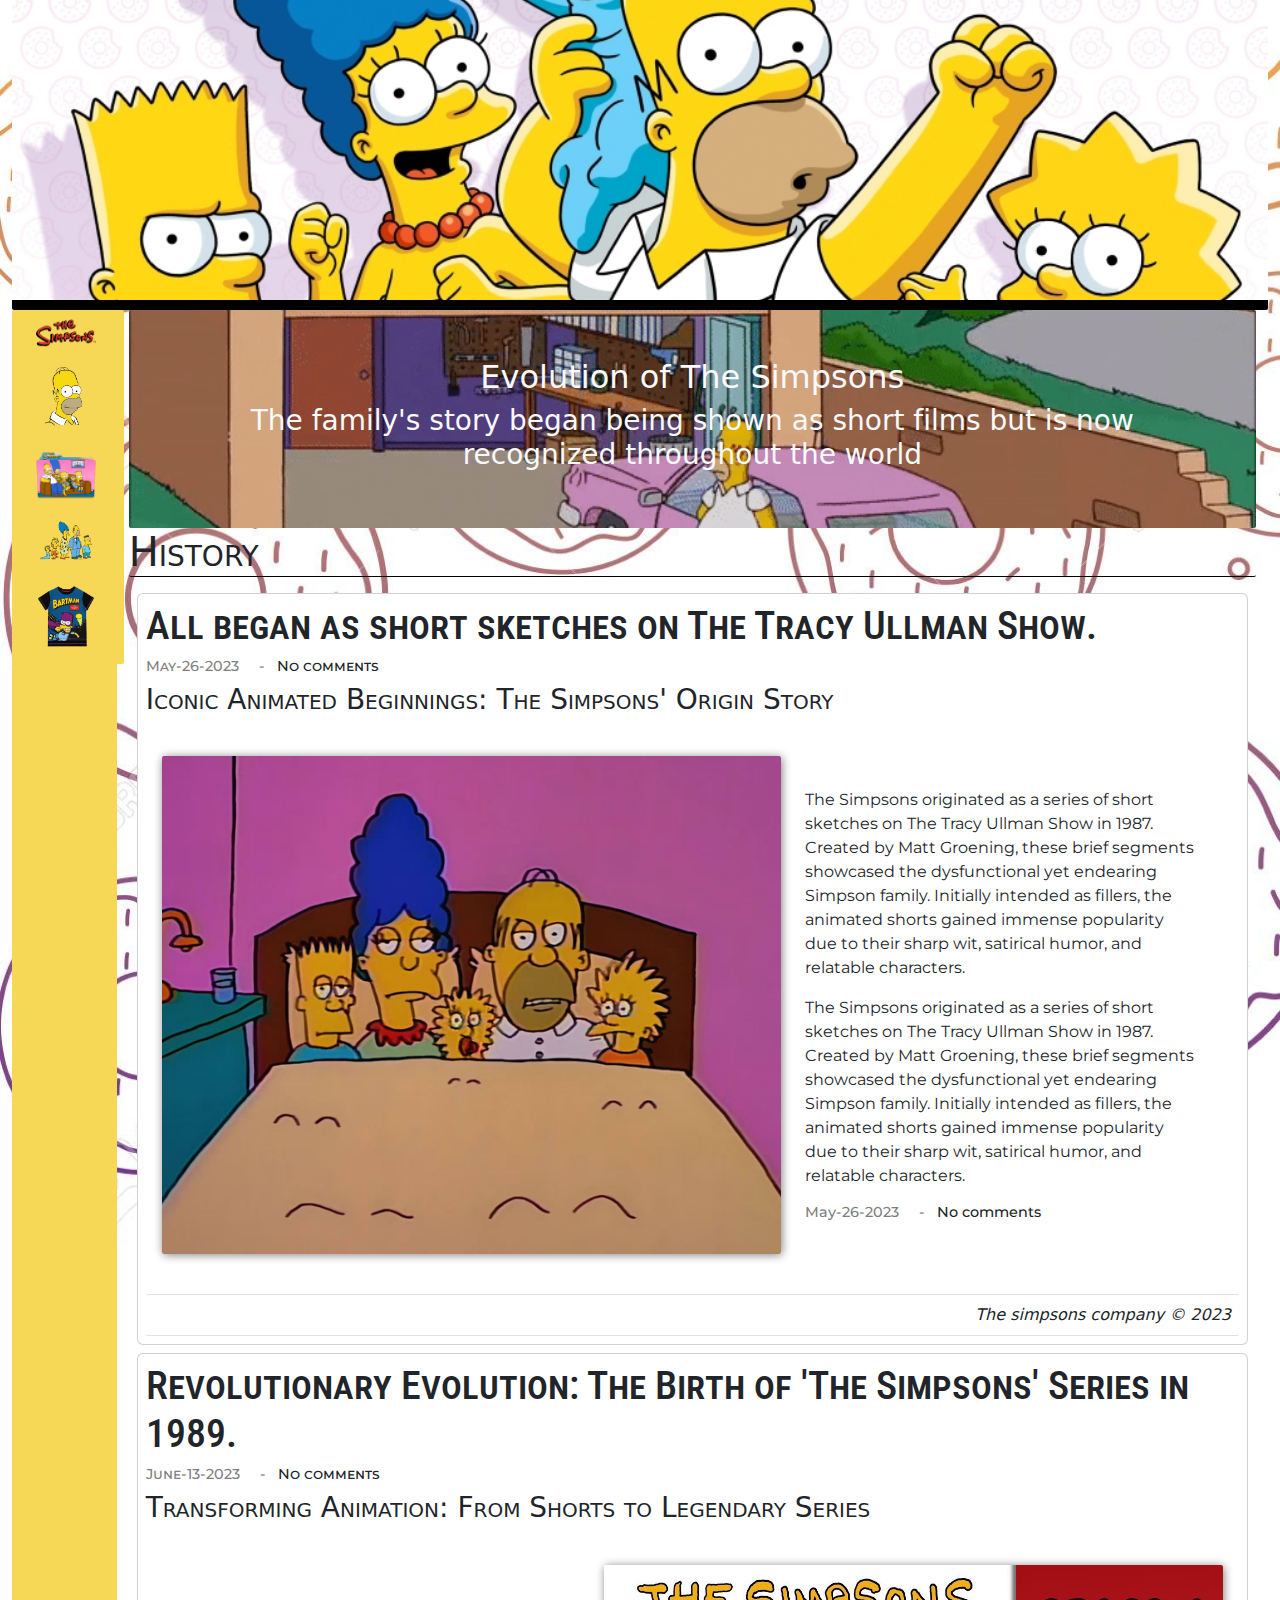
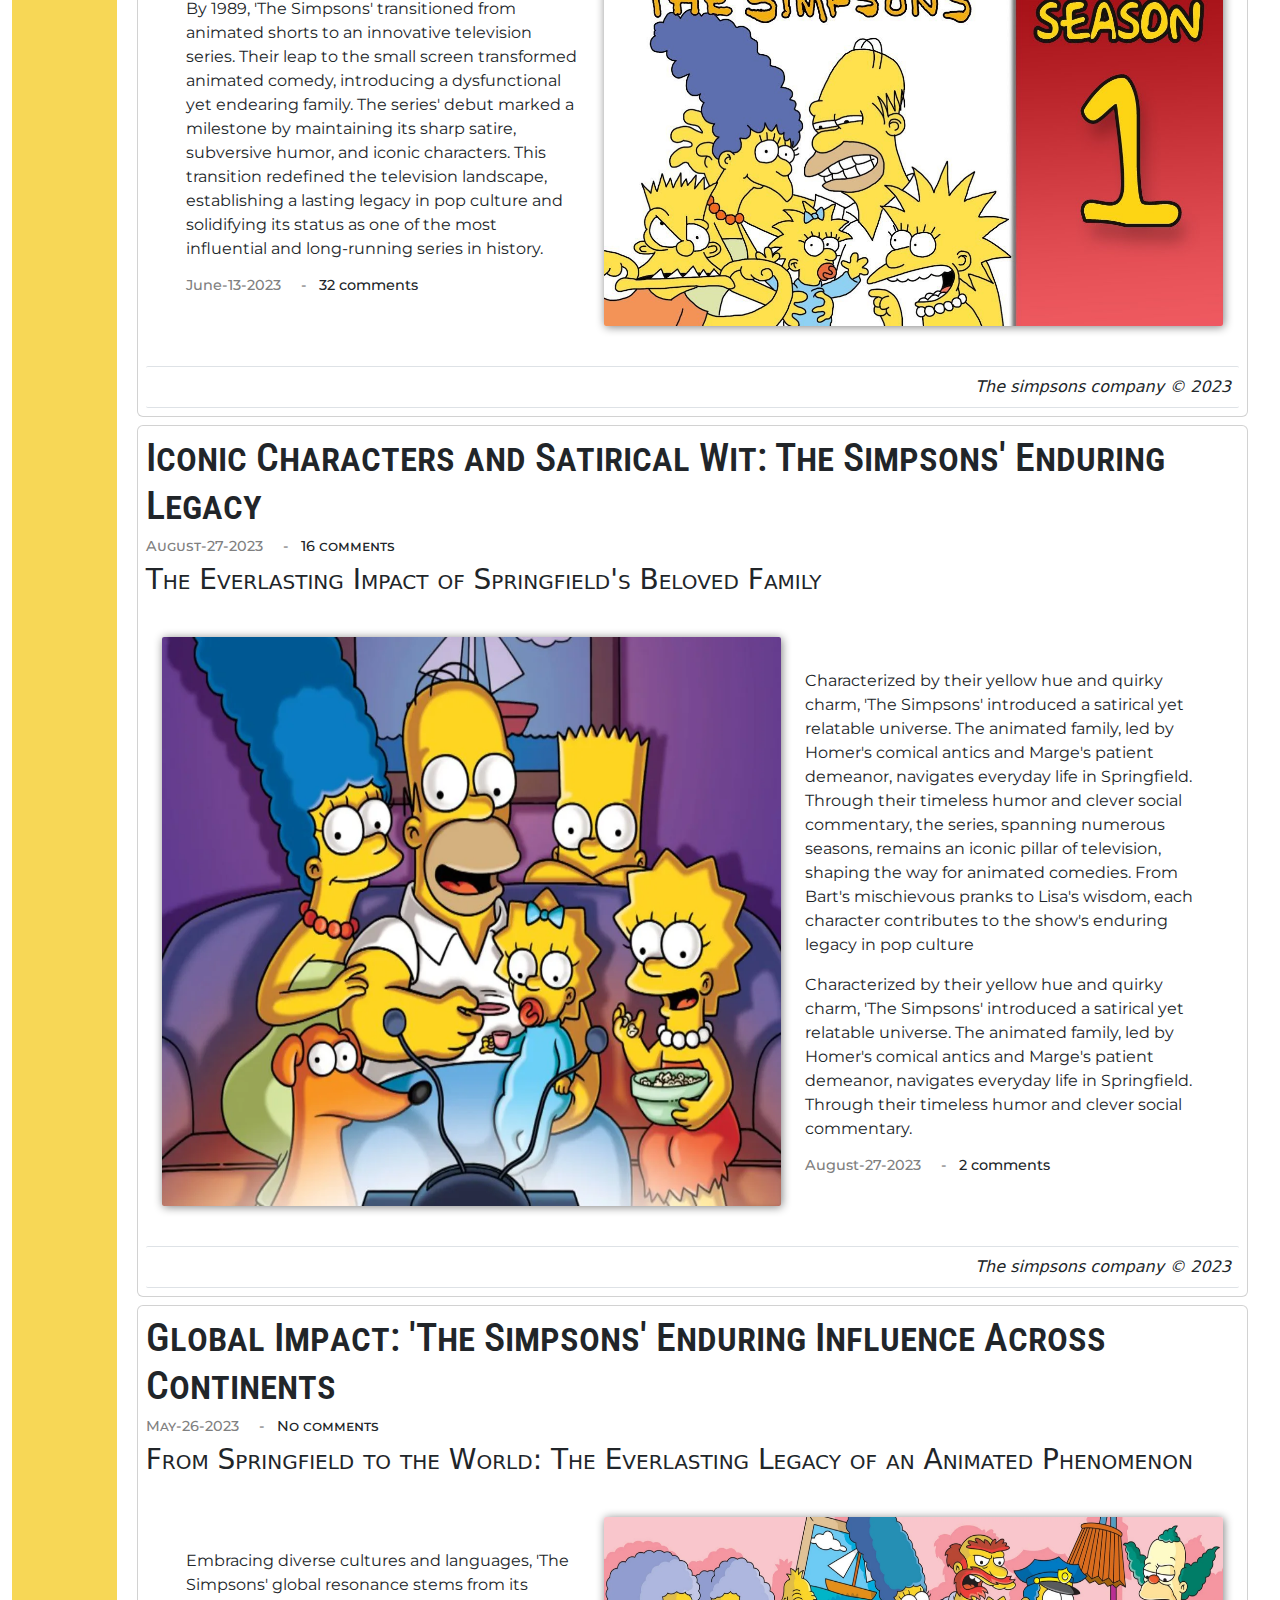
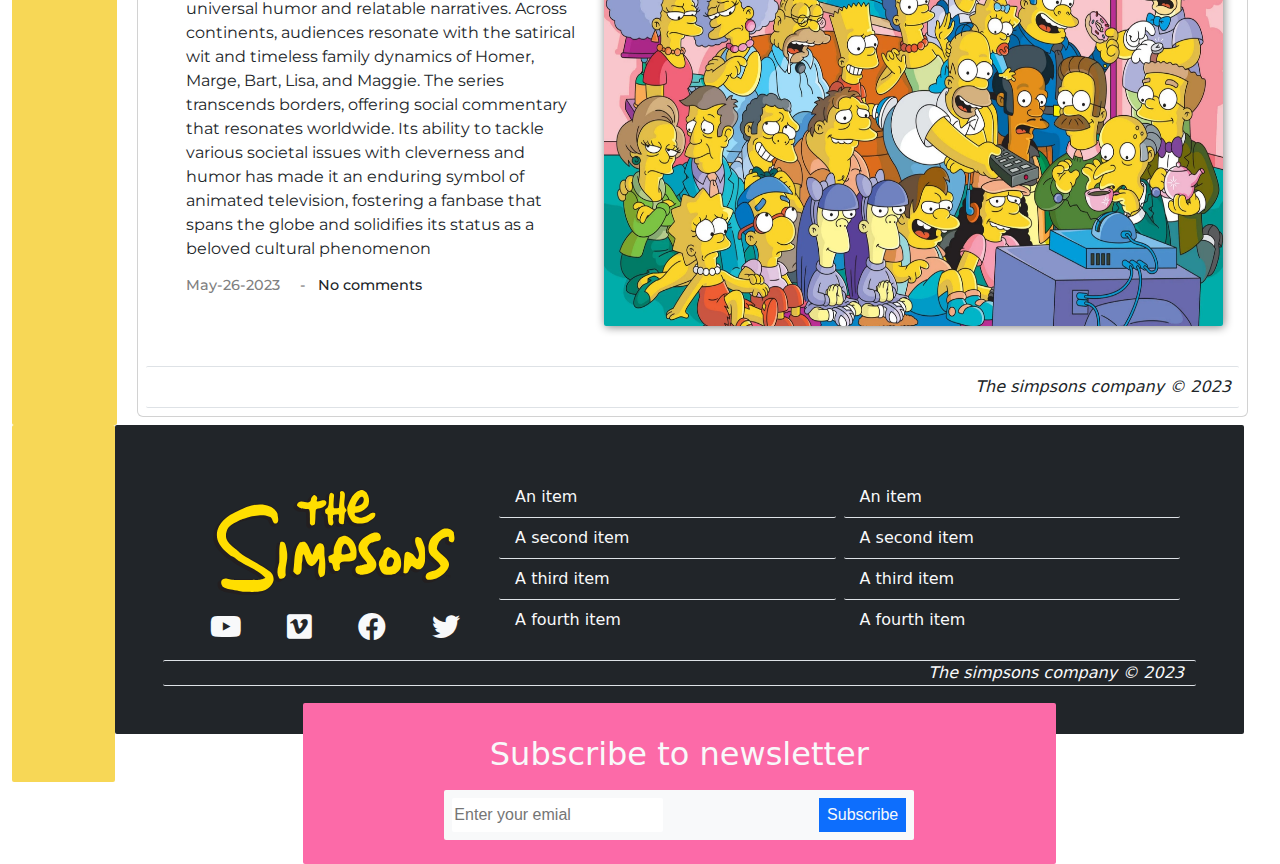
<file: pages/history.html>
<!DOCTYPE html>
<html lang="es">

<head>
    <meta charset="UTF-8">
    <meta http-equiv="X-UA-Compatible" content="IE=edge">
    <meta name="viewport" content="width=device-width, initial-scale=1.0">
    <title>Document</title>
    <!-- BOOTSTRAP CSS -->
    <link rel="stylesheet" href="../css/bootstrap.min.css">
    <!-- OTHERS CSS -->
    <link rel="stylesheet" href="../css/all.css">
    <link rel="stylesheet" href="../css/normalize.css">
    <link rel="stylesheet" href="../css/style.css">
    <link rel="stylesheet" href="../css/history.css">
    <link rel="stylesheet" href="../css/nav_horizontal.css">
    <link rel="stylesheet" href="../css/nav_vertical.css">
    <link rel="stylesheet" href="../css/header.css">
    <link rel="stylesheet" href="../css/footer.css">
    <link rel="stylesheet" href="../css/responsive.css">
    <!-- FONT-AWESOME REMOTE LIBRARY -->
    <link rel="stylesheet" href="https://cdnjs.cloudflare.com/ajax/libs/font-awesome/6.0.0/css/all.min.css">
</head>

<body>
    <div class="container-fluid row">
        <header class="header d-none p-0 d-xl-flex">
            <!-- header carrousel -->
            <div id="carouselExampleSlidesOnly" class="carousel w-100 slider" data-bs-ride="carousel">
                <!-- container images -->
                <div class="carousel-inner">
                    <!-- image 1 -->
                    <div class="carousel-item h-100 active">
                        <img src="../assets/images/slider/slider_01.jpg" class="slider__image d-block w-100" alt="...">
                    </div>
                    <!-- image 2 -->
                    <div class="carousel-item h-100">
                        <img src="../assets/images/slider/slider__02.jpg" class="slider__image d-block w-100" alt="...">
                    </div>
                    <!-- image 3 -->
                    <div class="carousel-item h-100">
                        <img src="../assets/images/slider/slider__03.webp" class="slider__image d-block w-100"
                            alt="...">
                    </div>
                    <!-- image 4 -->
                    <div class="carousel-item h-100">
                        <img src="../assets/images/slider/slider__04.jpg" class="slider__image d-block w-100" alt="...">
                    </div>
                    <!-- image 5 -->
                    <div class="carousel-item h-100">
                        <img src="../assets/images/slider/slider__05.jpg" class="slider__image d-block w-100" alt="...">
                    </div>
                </div>
            </div><!-- final slider -->
        </header><!-- final header -->
        <!-- menu responsive on nav horizaontal container -->
        <nav class="navbar navbar-expand-lg bg-body-tertiary d-xl-none w-100">
            <div class="container-fluid">
                <!-- main logo for nav -->
                <a class="navbar-brand p-0" href="../index.html"><img class="nav_horizontal__icon"
                        src="../assets/images/icons/home__icon.png" alt=""></a>
                <!-- dropdown button -->
                <button class="navbar-toggler" type="button" data-bs-toggle="collapse"
                    data-bs-target="#navbarSupportedContent" aria-controls="navbarSupportedContent"
                    aria-expanded="false" aria-label="Toggle navigation">
                    <!-- nav icon dropdown -->
                    <span class="navbar-toggler-icon"></span>
                </button>
                <!-- menu -->
                <div class="collapse navbar-collapse" id="navbarSupportedContent">
                    <!-- nav list menu -->
                    <ul class="navbar-nav me-auto mb-2 mb-lg-0">
                        <!-- button login -->
                        <li class="nav-item d-lg-none">
                            <a class="nav-link fs-5" href="./loginRegister.html">Log in</a>
                        </li>
                        <!-- button episodes -->
                        <li class="nav-item">
                            <a class="nav-link fs-5" href="./episodes.html">Episodes</a>
                        </li>
                        <!-- button history -->
                        <li class="nav-item dropdown">
                            <a class="nav-link fs-5" href="./history.html">History</a>
                        </li>
                        <!-- button merchandaising -->
                        <li class="nav-item">
                            <a class="nav-link fs-5" href="./merch.html">Merch</a>
                        </li>
                    </ul>
                </div>
            </div>
            <!-- container login lg resolution -->
            <div class="navbar__login d-none d-lg-block">
                <!-- link login container -->
                <a class="nav-link d-flex justify-content-center vertical-align fs-5 pt-2" href="./loginRegister.html">
                    <p class="pt-2">Log in</p>
                    <!-- user avatar (homer face) -->
                    <div class="nav_container__image">
                        <img src="../assets/images/icons/user__icon.png" alt="" class="nav_horizontal__icon">
                    </div>
                </a>
            </div>
        </nav><!-- nav horizontal final -->
        <!-- nav vertical begin -->
        <nav class="nav_vertical p-0 d-none d-xl-block col-1">
            <div class="d-flex align-items-start nav_vertical__icons w-100">
                <div class="nav flex-column nav-pills pl-3" id="v-pills-tab" role="tablist" aria-orientation="vertical">
                    <!-- button home -->
                    <a href="../index.html" title="Home" class="nav-link nav-link--vertical p-0 w-100 m-2 ms-4 ms-4">
                        <img class="nav_vertical__icon" src="../assets/images/icons/home__icon.png" alt=""></a>
                    <!-- button log in -->
                    <a href="./loginRegister.html" title="Log in"
                        class="nav-link nav-link--vertical p-0 w-100 m-2 ms-4">
                        <img src="../assets/images/icons/user__icon.png" alt="" class="nav_vertical__icon"></a>
                    <!-- button episodes -->
                    <a href="./episodes.html" title="Episodes" class="nav-link nav-link--vertical p-0 w-100 m-2 ms-4">
                        <img src="../assets/images/icons/episodes__icon.png" alt="" class="nav_vertical__icon"></a>
                    <!-- button history -->
                    <a href="./history.html" title="History" class="nav-link nav-link--vertical p-0 w-100 m-2 ms-4">
                        <img src="../assets/images/icons/histroy__icon.png" alt="" class="nav_vertical__icon"></a>
                    <!-- button merchandaising -->
                    <a href="./merch.html" title="Merchandaising"
                        class="nav-link nav-link--vertical p-0 w-100 m-2 ms-4">
                        <img src="../assets/images/icons/merch__icon.png" alt="" class="nav_vertical__image"></a>
                </div>
            </div>
        </nav>

        <!-- main begin -->
        <main class="main col-xl-11">
            <div class="visor--history p-5 w-100">
                <div class="visor__content text-center text-light d-flex flex-column align-items-center w-100">
                    <h2 class="visor__title text-xl text-center w-100">Evolution of The Simpsons</h2>
                    <h3 class="visor__description d-none d-lg-flex">The family's story began being shown as short films
                        but is now
                        recognized throughout the world</h3>
                </div>
            </div>
            <!-- section title -->
            <h2 class="title fs-1">History</h2>
            <!-- section for card group -->
            <section class="cards--history p-1 text-dark">
                <!-- card 1 -->
                <article class="container-card p-1">
                    <div class="card d-flex flex-column justify-content-center aling-items-center">
                        <!-- card header -->
                        <header class="card__header p-2">
                            <!-- card title -->
                            <h2 class="card__title fs-1">
                                All began as short sketches on The Tracy Ullman Show.
                            </h2>
                            <!-- card data -->
                            <div class="card__data d-none d-md-flex">
                                <h3 class="card__date">
                                    May-26-2023 &nbsp;&nbsp;&nbsp; <span
                                        class="card__separator">-&nbsp;&nbsp;&nbsp;</span><span class="text-dark">No
                                        comments</span>
                                </h3>

                            </div>
                            <!-- card subtitle -->
                            <h3 class="card__subtitle d-none d-lg-flex">
                                Iconic Animated Beginnings: The Simpsons' Origin Story
                            </h3>
                        </header>
                        <!-- card main -->
                        <main class="card__main p-4 d-flex flex-column flex-lg-row">
                            <!-- card image -->
                            <img class="card__image col-lg-7" src="../assets/images/history/history__first.avif" alt="">
                            <!-- card description -->
                            <div class="card__description mt-2 col-lg-5 p-4">
                                <p class="card__text text-justify">
                                    The Simpsons originated as a series of short sketches on The Tracy Ullman Show in
                                    1987. Created by Matt Groening, these brief segments showcased the dysfunctional yet
                                    endearing Simpson family. Initially intended as fillers, the animated shorts gained
                                    immense popularity due to their sharp wit, satirical humor, and relatable
                                    characters.
                                </p>
                                <p class="card__text text-justify d-none d-lg-flex">
                                    The Simpsons originated as a series of short sketches on The Tracy Ullman Show in
                                    1987. Created by Matt Groening, these brief segments showcased the dysfunctional yet
                                    endearing Simpson family. Initially intended as fillers, the animated shorts gained
                                    immense popularity due to their sharp wit, satirical humor, and relatable
                                    characters.
                                </p>
                                <!-- card data -->
                                <div class="card__data d-none d-xl-flex">
                                    <h3 class="card__date">
                                        May-26-2023 &nbsp;&nbsp;&nbsp; <span
                                            class="card__separator">-&nbsp;&nbsp;&nbsp;</span><span class="text-dark">No
                                            comments</span>
                                    </h3>

                                </div>
                            </div>
                        </main><!-- final card main -->
                        <footer class="card__footer mt-3 border-top border-bottom p-2 m-2">
                            The simpsons company &#169; 2023
                        </footer>
                    </div><!-- final card -->
                </article><!-- final card container -->
                <!-- card 2 -->
                <article class="container-card p-1">
                    <div class="card d-flex flex-column justify-content-center aling-items-center">
                        <!-- card header -->
                        <header class="card__header p-2">
                            <!-- card title -->
                            <h2 class="card__title fs-1">
                                Revolutionary Evolution: The Birth of 'The Simpsons' Series in 1989.
                            </h2>
                            <!-- card data -->
                            <div class="card__data d-none d-md-flex">
                                <h3 class="card__date">
                                    June-13-2023 &nbsp;&nbsp;&nbsp; <span
                                        class="card__separator">-&nbsp;&nbsp;&nbsp;</span><span class="text-dark">No
                                        comments</span>
                                </h3>

                            </div>
                            <!-- card subtitle -->
                            <h3 class="card__subtitle d-none d-lg-flex">
                                Transforming Animation: From Shorts to Legendary Series
                            </h3>
                        </header>
                        <!-- card main -->
                        <main class="card__main p-4 d-flex flex-column flex-lg-row-reverse">
                            <!-- card image -->
                            <img class="card__image col-lg-7" src="../assets/images/history/card__second.jpg" alt="">
                            <!-- card description -->
                            <div class="card__description mt-2 col-lg-5 p-4">
                                <p class="card__text text-justify">
                                    By 1989, 'The Simpsons' transitioned from animated shorts to an innovative
                                    television series. Their leap to the small screen transformed animated comedy,
                                    introducing a dysfunctional yet endearing family. The series' debut marked a
                                    milestone by maintaining its sharp satire, subversive humor, and iconic characters.
                                    This transition redefined the television landscape, establishing a lasting legacy in
                                    pop culture and solidifying its status as one of the most influential and
                                    long-running series in history.
                                </p>
                                <!-- card data -->
                                <div class="card__data d-none d-xl-flex">
                                    <h3 class="card__date">
                                        June-13-2023 &nbsp;&nbsp;&nbsp; <span
                                            class="card__separator">-&nbsp;&nbsp;&nbsp;</span><span class="text-dark">32
                                            comments</span>
                                    </h3>

                                </div>
                            </div>
                        </main><!-- final card main -->
                        <footer class="card__footer mt-3 border-top border-bottom p-2 m-2">
                            The simpsons company &#169; 2023
                        </footer>
                    </div><!-- final card -->
                </article><!-- final card container -->
                <!-- card 3 -->
                <article class="container-card p-1">
                    <div class="card d-flex flex-column justify-content-center aling-items-center">
                        <!-- card header -->
                        <header class="card__header p-2">
                            <!-- card title -->
                            <h2 class="card__title fs-1">
                                Iconic Characters and Satirical Wit: The Simpsons' Enduring Legacy
                            </h2>
                            <!-- card data -->
                            <div class="card__data d-none d-md-flex">
                                <h3 class="card__date">
                                    August-27-2023 &nbsp;&nbsp;&nbsp; <span
                                        class="card__separator">-&nbsp;&nbsp;&nbsp;</span><span class="text-dark">16
                                        comments</span>
                                </h3>

                            </div>
                            <!-- card subtitle -->
                            <h3 class="card__subtitle d-none d-lg-flex">
                                The Everlasting Impact of Springfield's Beloved Family
                            </h3>
                        </header>
                        <!-- card main -->
                        <main class="card__main p-4 d-flex flex-column flex-lg-row">
                            <!-- card image -->
                            <img class="card__image col-lg-7" src="../assets/images/history/history__third.webp" alt="">
                            <!-- card description -->
                            <div class="card__description mt-2 col-lg-5 p-4">
                                <p class="card__text text-justify">
                                    Characterized by their yellow hue and quirky charm, 'The Simpsons' introduced a
                                    satirical yet relatable universe. The animated family, led by Homer's comical antics
                                    and Marge's patient demeanor, navigates everyday life in Springfield. Through their
                                    timeless humor and clever social commentary, the series, spanning numerous seasons,
                                    remains an iconic pillar of television, shaping the way for animated comedies. From
                                    Bart's mischievous pranks to Lisa's wisdom, each character contributes to the show's
                                    enduring legacy in pop culture
                                </p>
                                <p class="card__text text-justify d-none d-xl-flex">
                                    Characterized by their yellow hue and quirky charm, 'The Simpsons' introduced a
                                    satirical yet relatable universe. The animated family, led by Homer's comical antics
                                    and Marge's patient demeanor, navigates everyday life in Springfield. Through their
                                    timeless humor and clever social commentary.
                                </p>
                                <!-- card data -->
                                <div class="card__data d-none d-xl-flex">
                                    <h3 class="card__date">
                                        August-27-2023 &nbsp;&nbsp;&nbsp; <span
                                            class="card__separator">-&nbsp;&nbsp;&nbsp;</span><span class="text-dark">2
                                            comments</span>
                                    </h3>

                                </div>
                            </div>
                        </main><!-- final card main -->
                        <footer class="card__footer mt-3 border-top border-bottom p-2 m-2">
                            The simpsons company &#169; 2023
                        </footer>
                    </div><!-- final card -->
                </article><!-- final card container -->
                <!-- card 4 -->
                <article class="container-card p-1">
                    <div class="card d-flex flex-column justify-content-center aling-items-center">
                        <!-- card header -->
                        <header class="card__header p-2">
                            <!-- card title -->
                            <h2 class="card__title fs-1">
                                Global Impact: 'The Simpsons' Enduring Influence Across Continents
                            </h2>
                            <!-- card data -->
                            <div class="card__data d-none d-md-flex">
                                <h3 class="card__date">
                                    May-26-2023 &nbsp;&nbsp;&nbsp; <span
                                        class="card__separator">-&nbsp;&nbsp;&nbsp;</span><span class="text-dark">No
                                        comments</span>
                                </h3>

                            </div>
                            <!-- card subtitle -->
                            <h3 class="card__subtitle d-none d-lg-flex">
                                From Springfield to the World: The Everlasting Legacy of an Animated Phenomenon
                            </h3>
                        </header>
                        <!-- card main -->
                        <main class="card__main p-4 d-flex flex-column flex-lg-row-reverse">
                            <!-- card image -->
                            <img class="card__image col-lg-7" src="../assets/images/history/history__fourth.webp"
                                alt="">
                            <!-- card description -->
                            <div class="card__description mt-2 col-lg-5 p-4">
                                <p class="card__text text-justify">
                                    Embracing diverse cultures and languages, 'The Simpsons' global resonance stems from
                                    its universal humor and relatable narratives. Across continents, audiences resonate
                                    with the satirical wit and timeless family dynamics of Homer, Marge, Bart, Lisa, and
                                    Maggie. The series transcends borders, offering social commentary that resonates
                                    worldwide. Its ability to tackle various societal issues with cleverness and humor
                                    has made it an enduring symbol of animated television, fostering a fanbase that
                                    spans the globe and solidifies its status as a beloved cultural phenomenon
                                </p>
                                <!-- card data -->
                                <div class="card__data d-none d-xl-flex">
                                    <h3 class="card__date">
                                        May-26-2023 &nbsp;&nbsp;&nbsp; <span
                                            class="card__separator">-&nbsp;&nbsp;&nbsp;</span><span class="text-dark">No
                                            comments</span>
                                    </h3>

                                </div>
                            </div>
                        </main><!-- final card main -->
                        <footer class="card__footer mt-3 border-top border-bottom p-2 m-2">
                            The simpsons company &#169; 2023
                        </footer>
                    </div><!-- final card -->
                </article><!-- final card container -->
            </section>
        </main>
        <!-- footer begin -->
        <footer class="row">
            <!-- separator footer for vertical menu -->
            <div class="footer__separator col-xl-1">

            </div>
            <!-- footer container -->
            <div class="container__footer footer row m-0 mb-5 p-5 col-xl-11 bg-dark d-flex justify-content-center">
                <div class="footer__header p-4 col-8 row text-light text-center d-flex justify-content-center">
                    <h2 class="footer__title col-12 p-2">
                        Subscribe to newsletter
                    </h2>
                    <form action="mailto:simpsons@outlook.com" method="post"
                        class="footer__form d-flex justify-content-between p-2 bg-light col-lg-8">
                        <input type="text" class="footer__input border-0" placeholder="Enter your emial">
                        <button class="form__button border-0 bg-primary p-2 text-light">Subscribe</button>
                    </form>
                </div>
                <div class="col-6 col-lg-4 d-flex justify-content-center row">
                    <div class="footer__container_image col-10">
                        <img class="footer__image" src="../assets/images/footer/The_Simpsons_yellow_logo.svg" alt="">
                    </div>
                    <div class="social_media d-flex justify-content-around">
                        <i class="fa-brands text-light fs-3 footer__icon fa-youtube"></i>
                        <i class="fa-brands text-light fs-3 footer__icon fa-vimeo"></i>
                        <i class="fa-brands text-light fs-3 footer__icon fa-facebook"></i>
                        <i class="fa-brands text-light fs-3 footer__icon fa-twitter"></i>
                    </div>
                </div>

                <!-- footer list -->
                <ul class="list-group list-group-flush col-6 col-lg-4 p-1">
                    <li class="list-group-item bg-dark text-light">An item</li>
                    <li class="list-group-item bg-dark text-light">A second item</li>
                    <li class="list-group-item bg-dark text-light">A third item</li>
                    <li class="list-group-item bg-dark text-light">A fourth item</li>
                </ul>

                <!-- footer list -->
                <ul class="list-group list-group-flush col-6 col-lg-4 p-1">
                    <li class="list-group-item bg-dark text-light">An item</li>
                    <li class="list-group-item bg-dark text-light">A second item</li>
                    <li class="list-group-item bg-dark text-light">A third item</li>
                    <li class="list-group-item bg-dark text-light">A fourth item</li>
                </ul>
                <footer class="footer__footer text-light mt-3 border-top border-bottom">
                    The simpsons company &#169; 2023
                </footer>
            </div>
        </footer>
    </div>
    <!-- BOOTSTRAP JS FILE -->
    <script src="../js/bootstrap.bundle.min.js"></script>
    <!-- OTHER JS FILES -->
    <script src="../js/script.js"></script>
</body>

</html>
</file>
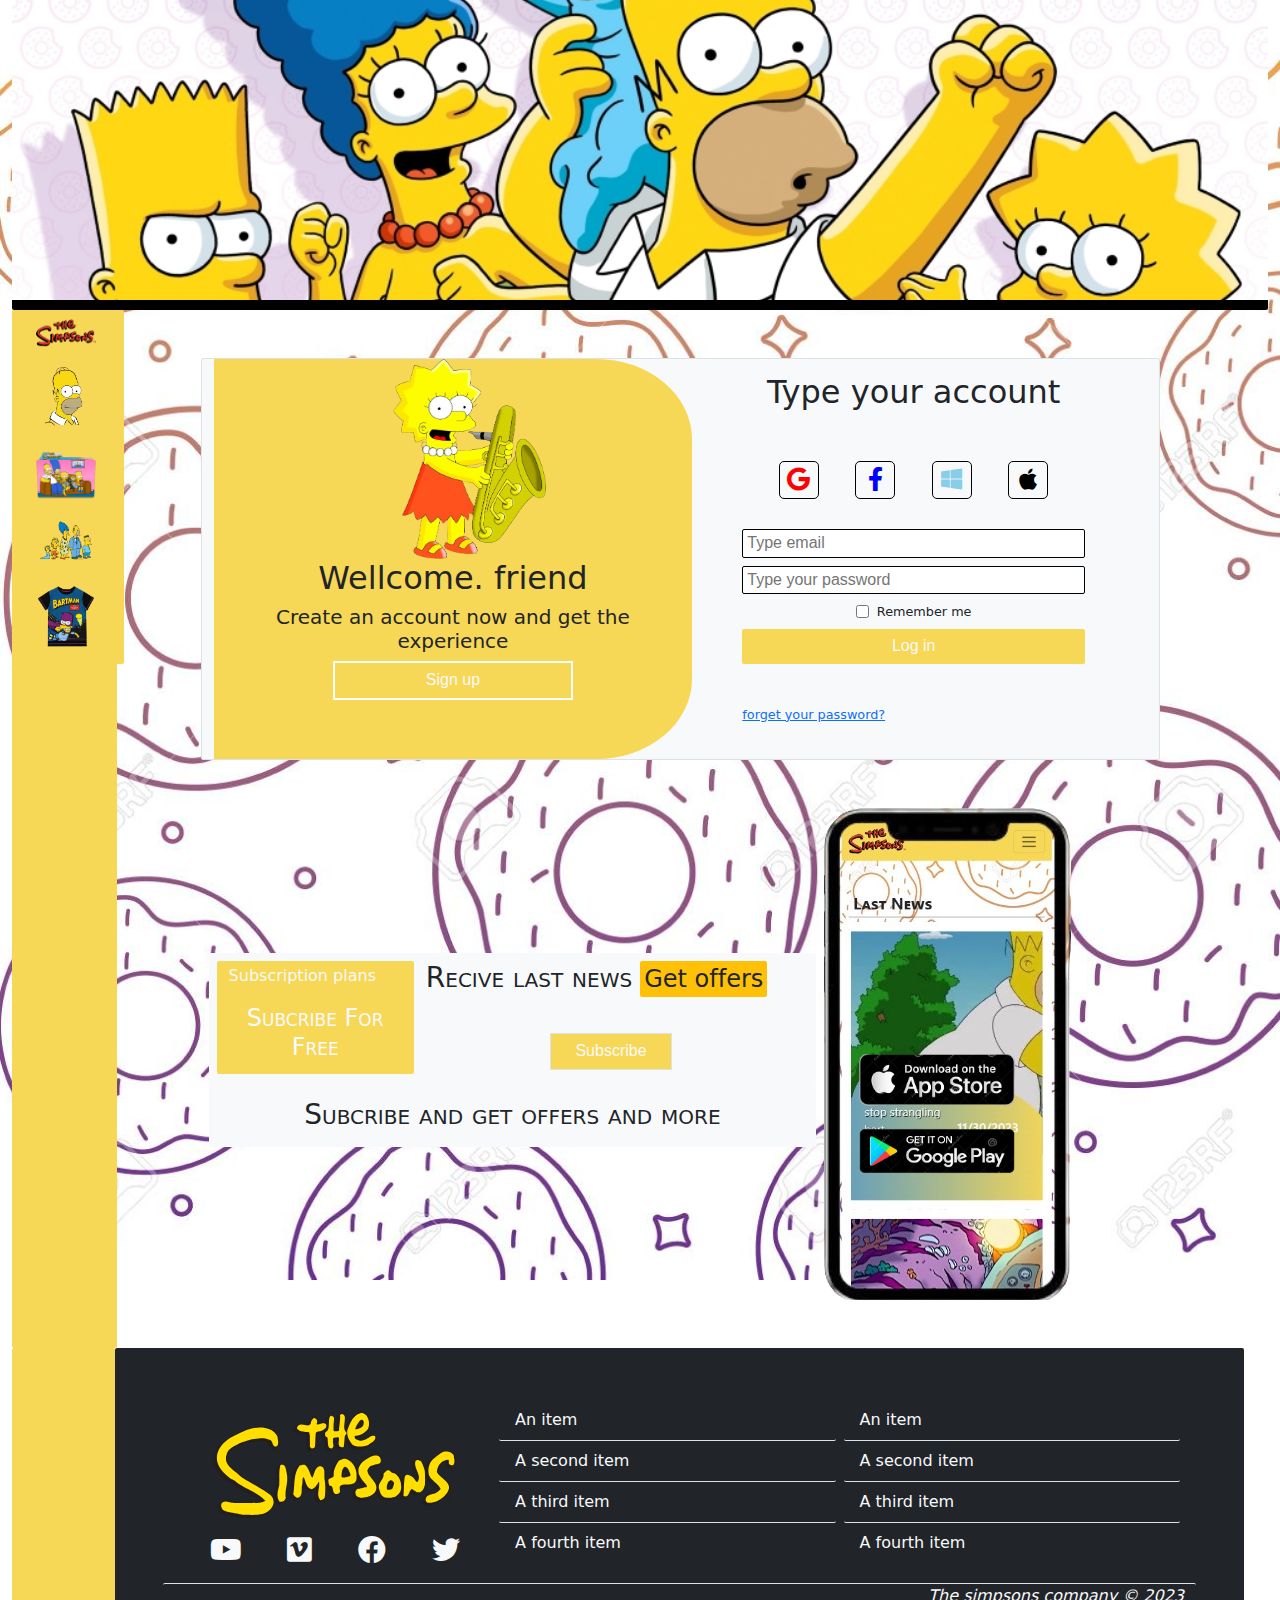
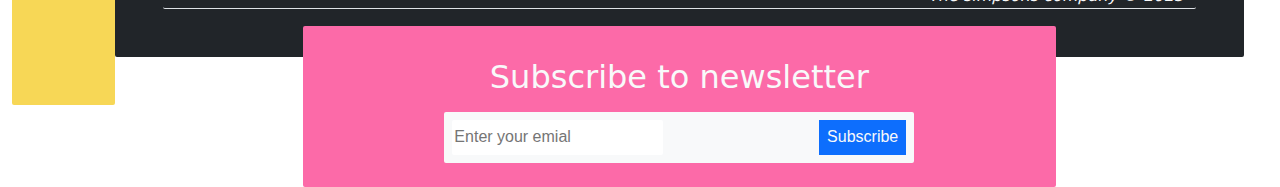
<file: pages/loginRegister.html>
<!DOCTYPE html>
<html lang="es">

<head>
    <meta charset="UTF-8">
    <meta http-equiv="X-UA-Compatible" content="IE=edge">
    <meta name="viewport" content="width=device-width, initial-scale=1.0">
    <title>Document</title>
    <!-- BOOTSTRAP CSS -->
    <link rel="stylesheet" href="../css/bootstrap.min.css">
    <!-- OTHERS CSS -->
    <link rel="stylesheet" href="../css/all.css">
    <link rel="stylesheet" href="../css/normalize.css">
    <link rel="stylesheet" href="../css/style.css">
    <link rel="stylesheet" href="../css/loginRegister.css">
    <link rel="stylesheet" href="../css/nav_horizontal.css">
    <link rel="stylesheet" href="../css/nav_vertical.css">
    <link rel="stylesheet" href="../css/header.css">
    <link rel="stylesheet" href="../css/footer.css">
    <link rel="stylesheet" href="../css/responsive.css">
    <!-- FONT-AWESOME REMOTE LIBRARY -->
    <link rel="stylesheet" href="https://cdnjs.cloudflare.com/ajax/libs/font-awesome/6.0.0/css/all.min.css">
</head>

<body>
    <div class="container-fluid row">
        <header class="header p-0 d-none d-xl-flex">
            <!-- header carrousel -->
            <div id="carouselExampleSlidesOnly" class="carousel w-100 slider" data-bs-ride="carousel">
                <!-- container images -->
                <div class="carousel-inner">
                    <!-- image 1 -->
                    <div class="carousel-item h-100 active">
                        <img src="../assets/images/slider/slider_01.jpg" class="slider__image d-block w-100" alt="...">
                    </div>
                    <!-- image 2 -->
                    <div class="carousel-item h-100">
                        <img src="../assets/images/slider/slider__02.jpg" class="slider__image d-block w-100" alt="...">
                    </div>
                    <!-- image 3 -->
                    <div class="carousel-item h-100">
                        <img src="../assets/images/slider/slider__03.webp" class="slider__image d-block w-100"
                            alt="...">
                    </div>
                    <!-- image 4 -->
                    <div class="carousel-item h-100">
                        <img src="../assets/images/slider/slider__04.jpg" class="slider__image d-block w-100" alt="...">
                    </div>
                    <!-- image 5 -->
                    <div class="carousel-item h-100">
                        <img src="../assets/images/slider/slider__05.jpg" class="slider__image d-block w-100" alt="...">
                    </div>
                </div>
            </div><!-- final slider -->
        </header><!-- final header -->
        <!-- menu responsive on nav horizaontal container -->
        <nav class="navbar navbar-expand-lg bg-body-tertiary d-xl-none w-100">
            <div class="container-fluid">
                <!-- main logo for nav -->
                <a class="navbar-brand p-0" href="../index.html"><img class="nav_horizontal__icon"
                        src="../assets/images/icons/home__icon.png" alt=""></a>
                <!-- dropdown button -->
                <button class="navbar-toggler" type="button" data-bs-toggle="collapse"
                    data-bs-target="#navbarSupportedContent" aria-controls="navbarSupportedContent"
                    aria-expanded="false" aria-label="Toggle navigation">
                    <!-- nav icon dropdown -->
                    <span class="navbar-toggler-icon"></span>
                </button>
                <!-- menu -->
                <div class="collapse navbar-collapse" id="navbarSupportedContent">
                    <!-- nav list menu -->
                    <ul class="navbar-nav me-auto mb-2 mb-lg-0">
                        <!-- button login -->
                        <li class="nav-item d-lg-none">
                            <a class="nav-link fs-5" href="./loginRegister.html">Log in</a>
                        </li>
                        <!-- button episodes -->
                        <li class="nav-item">
                            <a class="nav-link fs-5" href="./episodes.html">Episodes</a>
                        </li>
                        <!-- button history -->
                        <li class="nav-item dropdown">
                            <a class="nav-link fs-5" href="./history.html">History</a>
                        </li>
                        <!-- button merchandaising -->
                        <li class="nav-item">
                            <a class="nav-link fs-5" href="./merch.html">Merch</a>
                        </li>
                    </ul>
                </div>
            </div>
            <!-- container login lg resolution -->
            <div class="navbar__login d-none d-lg-block">
                <!-- link login container -->
                <a class="nav-link d-flex justify-content-center vertical-align fs-5 pt-2" href="./loginRegister.html">
                    <p class="pt-2">Log in</p>
                    <!-- user avatar (homer face) -->
                    <div class="nav_container__image">
                        <img src="../assets/images/icons/user__icon.png" alt="" class="nav_horizontal__icon">
                    </div>
                </a>
            </div>
        </nav><!-- nav horizontal final -->
        <!-- nav vertical begin -->
        <nav class="nav_vertical p-0 d-none d-xl-block col-1">
            <div class="d-flex align-items-start nav_vertical__icons w-100">
                <div class="nav flex-column nav-pills pl-3" id="v-pills-tab" role="tablist" aria-orientation="vertical">
                    <!-- button home -->
                    <a href="../index.html" title="Home" class="nav-link nav-link--vertical p-0 w-100 m-2 ms-4 ms-4">
                        <img class="nav_vertical__icon" src="../assets/images/icons/home__icon.png" alt=""></a>
                    <!-- button log in -->
                    <a href="./loginRegister.html" title="Log in"
                        class="nav-link nav-link--vertical p-0 w-100 m-2 ms-4">
                        <img src="../assets/images/icons/user__icon.png" alt="" class="nav_vertical__icon"></a>
                    <!-- button episodes -->
                    <a href="./episodes.html" title="Episodes" class="nav-link nav-link--vertical p-0 w-100 m-2 ms-4">
                        <img src="../assets/images/icons/episodes__icon.png" alt="" class="nav_vertical__icon"></a>
                    <!-- button history -->
                    <a href="./history.html" title="History" class="nav-link nav-link--vertical p-0 w-100 m-2 ms-4">
                        <img src="../assets/images/icons/histroy__icon.png" alt="" class="nav_vertical__icon"></a>
                    <!-- button merchandaising -->
                    <a href="./merch.html" title="Merchandaising"
                        class="nav-link nav-link--vertical p-0 w-100 m-2 ms-4">
                        <img src="../assets/images/icons/merch__icon.png" alt="" class="nav_vertical__image"></a>
                </div>
            </div>
        </nav>

        <!-- main begin -->
        <main class="main col-xl-11 row p-0">
            <!-- container for two form -->
            <div class="container_forms bg-light border position-relative mt-5 mb-5 row col-xl-10 offset-xl-1"
                id="container__forms">
                <!-- yellow layer to hide form -->

                <div id="hiding_layer" class="yellow_box position-absolute col-6">
                    <div id="yellow_box__containerr"
                        class="row d-flex flex-column align-items-center yellow_box__content text-center justify-content-center">
                        <div id="yellow_container__image" class="yellow_box__container col-8 offset-2 p-0 m-0">

                        </div>
                        <h2 class="yellow_box__title" id="yellow_box__title">
                            Wellcome. friend
                        </h2>
                        <h3 id="yellow_box__subtitle" class="yellow_box__subtitle fs-5 text-dark">
                            Create an account now and get the experience
                        </h3>
                        <button id="signup__button" class="yellow_box__button col-6  text-light p-2 ps-4 pe-4">Sign
                            up</button>
                        <button id="login__button" class="yellow_box__button col-6  text-light p-2 ps-4 pe-4 d-none">Log
                            in</button>
                    </div>
                </div><!-- final yellow layer -->
                <!-- container form ext -->
                <div class="container__form_ext col-6">
                    <!-- container for sign up form -->
                    <div class="container__form d-flex flex-column justisy-content-center container__form--signup"
                        id="signup">
                        <!-- form title -->
                        <div class="form__title_container p-1 text-center ">
                            <h2 class="form__title">Create an account
                            </h2>
                        </div>
                        <!-- contianer for accounts google and facebook -->
                        <div class="d-flex align-items-center mt-2 justify-content-evenly fs-4 form__others_account">
                            <div class="form__others_container d-flex justify-content-center">
                                <a class="form__icon form__icon--red w-100 text-center" href="" target="_blank">
                                    <i class="fa-brands fa-google"></i>
                                </a>
                            </div>
                            <div class="form__others_container d-flex justify-content-center">
                                <a class="form__icon form__icon--blue w-100 text-center" href="" target="_blank">
                                    <i class="fa-brands fa-facebook-f"></i>
                                </a>
                            </div>
                            <div class="form__others_container d-flex justify-content-center">
                                <a class="form__icon form__icon--skyblue w-100 text-center" href="" target="_blank">
                                    <i class="fa-brands fa-windows"></i>
                                </a>
                            </div>
                            <div class="form__others_container d-flex justify-content-center">
                                <a class="form__icon form__icon--black w-100 text-center" href="" target="_blank">
                                    <i class="fa-brands fa-apple"></i>
                                </a>
                            </div>
                        </div>
                        <!-- form to enter your data -->
                        <form action="mailto:javierrg1992@gamil.com" method="post"
                            class="d-flex flex-column justify-content-center form form--login">
                            <input required type="email" name="email" class="form__input p-1 mb-2"
                                placeholder="Type email">
                            <input required type="password" name="password" class="form__input p-1 mb-2"
                                placeholder="Type your password">
                            <input required type="password" name="rep_password" class="form__input p-1 mb-2"
                                placeholder="Type your password again">
                            <div class="d-flex justify-content-center checkbox">
                                <input type="checkbox" name="terms" class="form__input me-2 form__input--checkbox">
                                <label class="form__label fs-md-6" for="terms">Accept terms about private policy</label>
                            </div>
                            <button class="form__input mt-2 mb-2 p-2 text-light form__button" type="submit">Sign
                                up</button>
                        </form>
                    </div>
                </div>
                <!-- container fomr ext -->
                <div class="container__form_ext col-6">
                    <!-- container for log in form -->
                    <div class="d-flex flex-column justisy-content-center container__form container__form--login"
                        id="login">
                        <!-- form title -->
                        <div class="form__title_container p-1 text-center">
                            <h2 class="form__title">Type your account
                            </h2>
                        </div>
                        <!-- contianer for accounts google and facebook -->
                        <div class="d-flex align-items-center mt-2 justify-content-evenly fs-4 form__others_account">
                            <div class="form__others_container d-flex justify-content-center">
                                <a class="form__icon form__icon--red w-100 text-center" href="" target="_blank">
                                    <i class="fa-brands fa-google"></i>
                                </a>
                            </div>
                            <div class="form__others_container d-flex justify-content-center">
                                <a class="form__icon form__icon--blue w-100 text-center" href="" target="_blank">
                                    <i class="fa-brands fa-facebook-f"></i>
                                </a>
                            </div>
                            <div class="form__others_container d-flex justify-content-center">
                                <a class="form__icon form__icon--skyblue w-100 text-center" href="" target="_blank">
                                    <i class="fa-brands fa-windows"></i>
                                </a>
                            </div>
                            <div class="form__others_container d-flex justify-content-center">
                                <a class="form__icon form__icon--black w-100 text-center" href="" target="_blank">
                                    <i class="fa-brands fa-apple"></i>
                                </a>
                            </div>
                        </div>

                        <!-- form to enter your data -->
                        <form action="mailto:javierrg1992@gamil.com" method="post"
                            class="d-flex flex-column justify-content-center form form--login">
                            <input required type="email" name="user" class="form__input p-1 mb-2"
                                placeholder="Type email">
                            <input required type="password" name="password" class="form__input p-1 mb-2"
                                placeholder="Type your password">
                            <div class="d-flex justify-content-center checkbox">
                                <input type="checkbox" name="terms" class="form__input me-2 form__input--checkbox">
                                <label class="form__label" for="terms">Remember me</label>
                            </div>
                            <button class="form__input mt-2 mb-2 p-2 text-light form__button" type="submit">Log
                                in</button>
                        </form>
                        <!-- footer div for change form and password link support-->
                        <div class="form__change">
                            <a class="form__text--link fs-md-5 fs-lg-3">forget your password?</a>
                        </div>
                    </div>
                </div><!-- final login form -->
            </div><!-- final container forms -->
            <!-- begin subcription area -->
            <section class="container__app mb-5 d-none d-lg-flex col-lg-10 offset-lg-1 row">
                <article class="app row col-8 p-2 flex-column justify-content-center align-items-center">
                    <div class="app__content row p-2 bg-light">
                        <article class="app__left col-4 d-flex flex-column justify-content-center align-items-center">
                            <p class="app__text text-light align-self-start">Subscription plans</p>
                            <h3 class="app__title text-center text-light fs-4">
                                Subcribe For Free
                            </h3>
                        </article>
                        <article class="app__right bg-light col-8">
                            <header class="app__header d-flex">
                                <h3 class="app__title me-2">Recive last news</h3>
                                <h4 class="app__subtitle bg-warning p-1 text-center">Get offers</h4>
                            </header>
                            <main class="app__main d-flex justify-content-center pt-4">
                                <button class="app__button text-light p-2 pe-4 ps-4 m-1 border">Subscribe</button>
                            </main>
                        </article>
                    </div>
                    <h3 class="app__title text-center bg-light p-3">
                        Subcribe and get offers and more
                    </h3>
                </article>
                <article class="mobile col-4 position-relative">
                    <img src="../assets/images/loginRegister/mobile.png" class="mobile__image position-relative" alt="">
                    <a href="#" class="position-absolute app__download app__download--apple"><img class="app__button--apple" src="../assets/images/loginRegister/download__button__apple.png" alt=""></a>
                    <a href="#" class="position-absolute app__download app__download--google"><img class="app__button--apple" src="../assets/images/loginRegister/download__button__google.png" alt=""></a>
                </article>
            </section>
        </main>
        <!-- footer begin -->
        <footer class="row">
            <!-- separator footer for vertical menu -->
            <div class="footer__separator col-xl-1">

            </div>
            <!-- footer container -->
            <div class="container__footer footer row m-0 mb-5 p-5 col-xl-11 bg-dark d-flex justify-content-center">
                <div class="footer__header p-4 col-8 row text-light text-center d-flex justify-content-center">
                    <h2 class="footer__title col-12 p-2">
                        Subscribe to newsletter
                    </h2>
                    <form action="mailto:simpsons@outlook.com" method="post"
                        class="footer__form d-flex justify-content-between p-2 bg-light col-lg-8">
                        <input type="text" class="footer__input border-0" placeholder="Enter your emial">
                        <button class="form__button border-0 bg-primary p-2 text-light">Subscribe</button>
                    </form>
                </div>
                <div class="col-6 col-lg-4 d-flex justify-content-center row">
                    <div class="footer__container_image col-10">
                        <img class="footer__image" src="../assets/images/footer/The_Simpsons_yellow_logo.svg" alt="">
                    </div>
                    <div class="social_media d-flex justify-content-around">
                        <i class="fa-brands text-light fs-3 footer__icon fa-youtube"></i>
                        <i class="fa-brands text-light fs-3 footer__icon fa-vimeo"></i>
                        <i class="fa-brands text-light fs-3 footer__icon fa-facebook"></i>
                        <i class="fa-brands text-light fs-3 footer__icon fa-twitter"></i>
                    </div>
                </div>

                <!-- footer list -->
                <ul class="list-group list-group-flush col-6 col-lg-4 p-1">
                    <li class="list-group-item bg-dark text-light">An item</li>
                    <li class="list-group-item bg-dark text-light">A second item</li>
                    <li class="list-group-item bg-dark text-light">A third item</li>
                    <li class="list-group-item bg-dark text-light">A fourth item</li>
                </ul>

                <!-- footer list -->
                <ul class="list-group list-group-flush col-6 col-lg-4 p-1">
                    <li class="list-group-item bg-dark text-light">An item</li>
                    <li class="list-group-item bg-dark text-light">A second item</li>
                    <li class="list-group-item bg-dark text-light">A third item</li>
                    <li class="list-group-item bg-dark text-light">A fourth item</li>
                </ul>
                <footer class="footer__footer text-light mt-3 border-top border-bottom">
                    The simpsons company &#169; 2023
                </footer>
            </div>
        </footer>
    </div>
    <!-- BOOTSTRAP JS FILE -->
    <script src="../js/bootstrap.bundle.min.js"></script>
    <!-- OTHER JS FILES -->
    <script src="../js/script.js"></script>
</body>

</html>
</file>
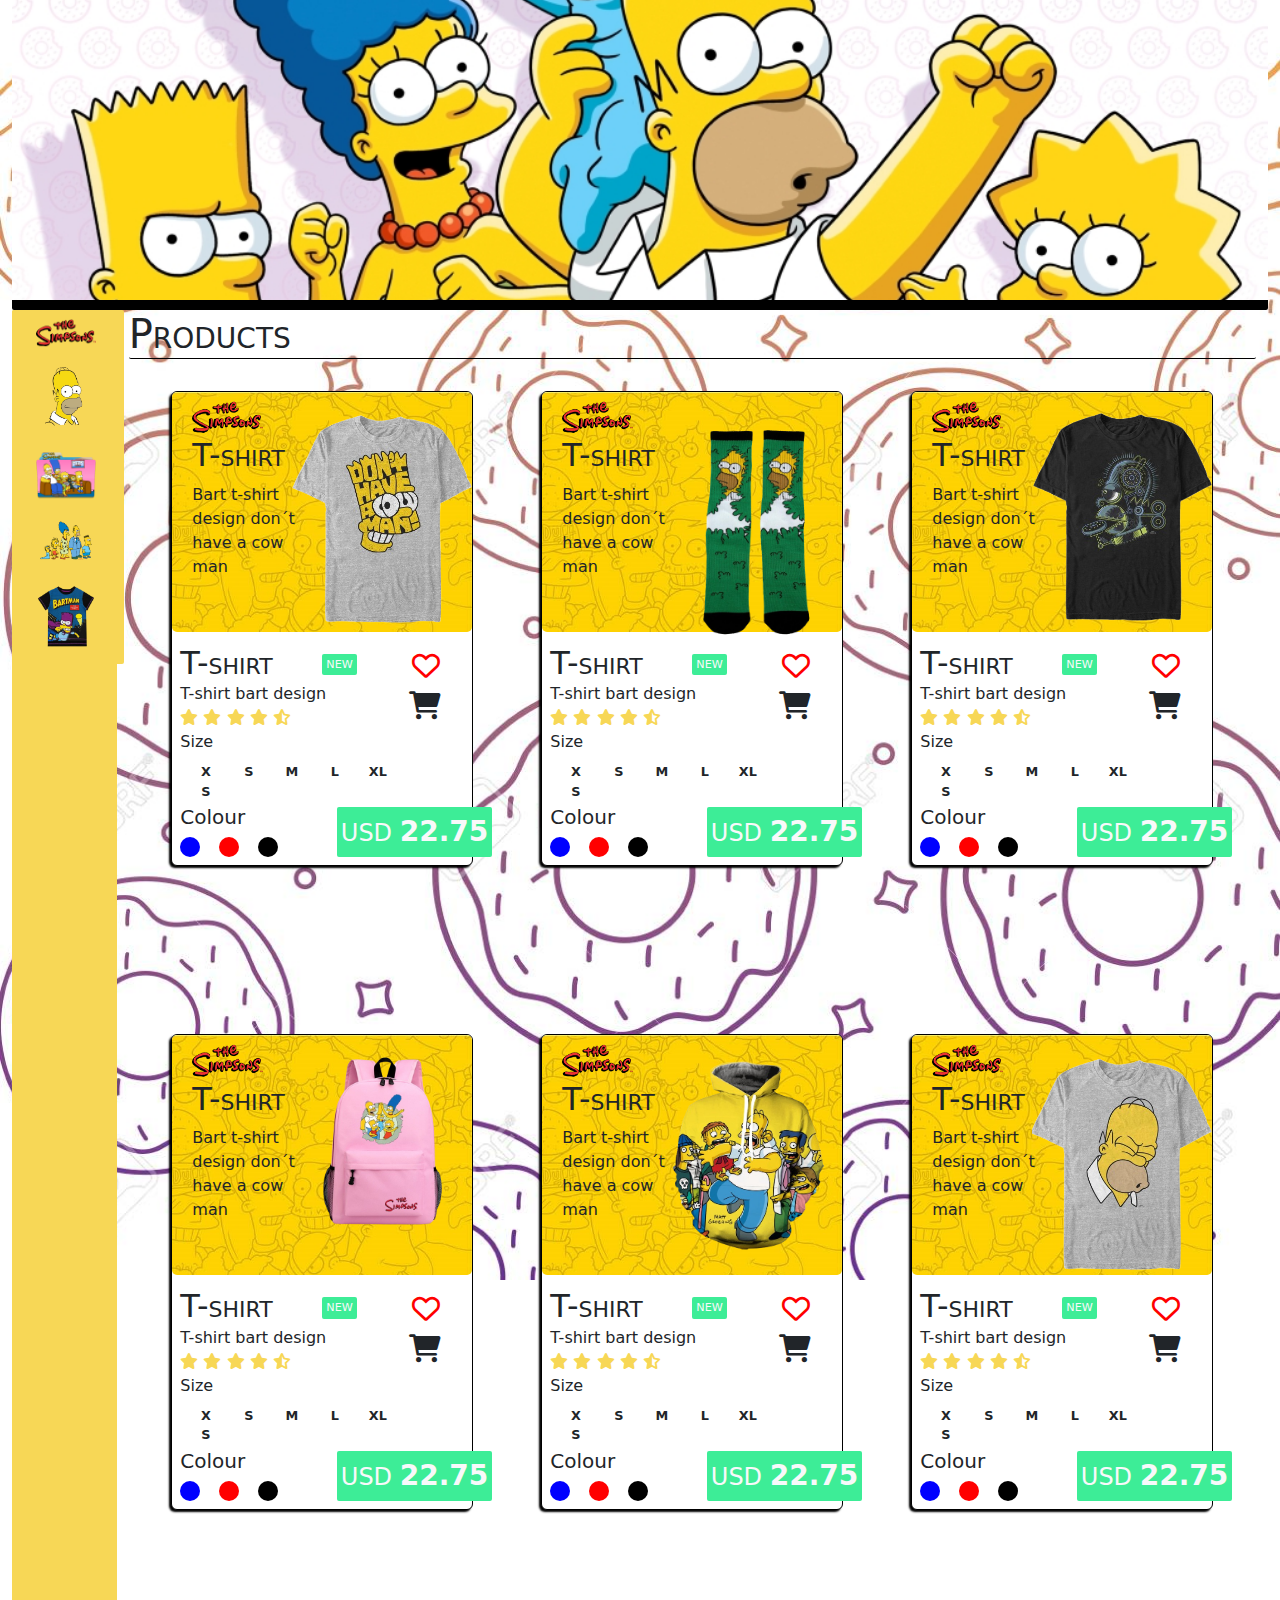
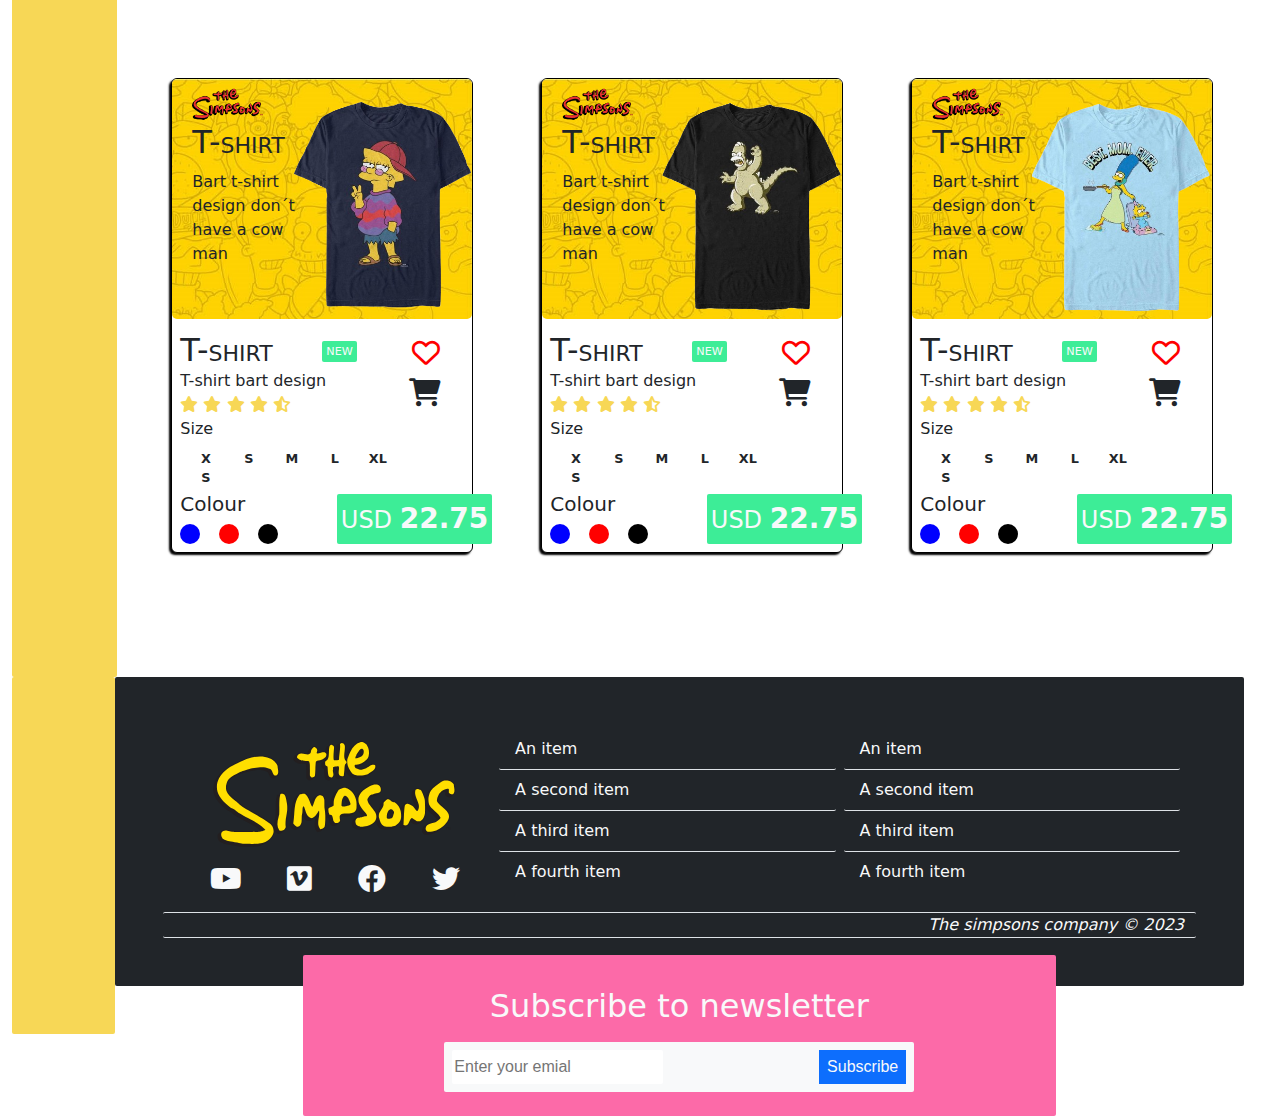
<file: pages/merch.html>
<!DOCTYPE html>
<html lang="es">

<head>
    <meta charset="UTF-8">
    <meta http-equiv="X-UA-Compatible" content="IE=edge">
    <meta name="viewport" content="width=device-width, initial-scale=1.0">
    <title>Document</title>
    <!-- BOOTSTRAP CSS -->
    <link rel="stylesheet" href="../css/bootstrap.min.css">
    <!-- OTHERS CSS -->
    <link rel="stylesheet" href="../css/all.css">
    <link rel="stylesheet" href="../css/normalize.css">
    <link rel="stylesheet" href="../css/style.css">
    <link rel="stylesheet" href="../css/merch.css">
    <link rel="stylesheet" href="../css/nav_horizontal.css">
    <link rel="stylesheet" href="../css/nav_vertical.css">
    <link rel="stylesheet" href="../css/header.css">
    <link rel="stylesheet" href="../css/footer.css">
    <link rel="stylesheet" href="../css/responsive.css">
    <!-- FONT-AWESOME REMOTE LIBRARY -->
    <link rel="stylesheet" href="https://cdnjs.cloudflare.com/ajax/libs/font-awesome/6.0.0/css/all.min.css">
</head>

<body>
    <div class="container-fluid row">
        <header class="header d-none p-0 d-xl-flex">
            <!-- header carrousel -->
            <div id="carouselExampleSlidesOnly" class="carousel w-100 slider" data-bs-ride="carousel">
                <!-- container images -->
                <div class="carousel-inner">
                    <!-- image 1 -->
                    <div class="carousel-item h-100 active">
                        <img src="../assets/images/slider/slider_01.jpg" class="slider__image d-block w-100" alt="...">
                    </div>
                    <!-- image 2 -->
                    <div class="carousel-item h-100">
                        <img src="../assets/images/slider/slider__02.jpg" class="slider__image d-block w-100" alt="...">
                    </div>
                    <!-- image 3 -->
                    <div class="carousel-item h-100">
                        <img src="../assets/images/slider/slider__03.webp" class="slider__image d-block w-100" alt="...">
                    </div>
                    <!-- image 4 -->
                    <div class="carousel-item h-100">
                        <img src="../assets/images/slider/slider__04.jpg" class="slider__image d-block w-100" alt="...">
                    </div>
                    <!-- image 5 -->
                    <div class="carousel-item h-100">
                        <img src="../assets/images/slider/slider__05.jpg" class="slider__image d-block w-100" alt="...">
                    </div>
                </div>
            </div><!-- final slider -->
        </header><!-- final header -->
        <!-- menu responsive on nav horizaontal container -->
        <nav class="navbar navbar-expand-lg bg-body-tertiary d-xl-none w-100">
            <div class="container-fluid">
                <!-- main logo for nav -->
                <a class="navbar-brand p-0" href="../index.html"><img class="nav_horizontal__icon"
                        src="../assets/images/icons/home__icon.png" alt=""></a>
                <!-- dropdown button -->
                <button class="navbar-toggler" type="button" data-bs-toggle="collapse"
                    data-bs-target="#navbarSupportedContent" aria-controls="navbarSupportedContent"
                    aria-expanded="false" aria-label="Toggle navigation">
                    <!-- nav icon dropdown -->
                    <span class="navbar-toggler-icon"></span>
                </button>
                <!-- menu -->
                <div class="collapse navbar-collapse" id="navbarSupportedContent">
                    <!-- nav list menu -->
                    <ul class="navbar-nav me-auto mb-2 mb-lg-0">
                        <!-- button login -->
                        <li class="nav-item d-lg-none">
                            <a class="nav-link fs-5" href="./loginRegister.html">Log in</a>
                        </li>
                        <!-- button episodes -->
                        <li class="nav-item">
                            <a class="nav-link fs-5" href="./episodes.html">Episodes</a>
                        </li>
                        <!-- button history -->
                        <li class="nav-item dropdown">
                            <a class="nav-link fs-5" href="./history.html">History</a>
                        </li>
                        <!-- button merchandaising -->
                        <li class="nav-item">
                            <a class="nav-link fs-5" href="./merch.html">Merch</a>
                        </li>
                    </ul>
                </div>
            </div>
            <!-- container login lg resolution -->
            <div class="navbar__login d-none d-lg-block">
                <!-- link login container -->
                <a class="nav-link d-flex justify-content-center vertical-align fs-5 pt-2" href="./loginRegister.html">
                    <p class="pt-2">Log in</p>
                    <!-- user avatar (homer face) -->
                    <div class="nav_container__image">
                        <img src="../assets/images/icons/user__icon.png" alt="" class="nav_horizontal__icon">
                    </div>
                </a>
            </div>
        </nav><!-- nav horizontal final -->
        <!-- nav vertical begin -->
        <nav class="nav_vertical p-0 d-none d-xl-block col-1">
            <div class="d-flex align-items-start nav_vertical__icons w-100">
                <div class="nav flex-column nav-pills pl-3" id="v-pills-tab" role="tablist" aria-orientation="vertical">
                    <!-- button home -->
                    <a href="../index.html" title="Home" class="nav-link nav-link--vertical p-0 w-100 m-2 ms-4 ms-4">
                        <img class="nav_vertical__icon" src="../assets/images/icons/home__icon.png" alt=""></a>
                    <!-- button log in -->
                    <a href="./loginRegister.html" title="Log in"
                        class="nav-link nav-link--vertical p-0 w-100 m-2 ms-4">
                        <img src="../assets/images/icons/user__icon.png" alt="" class="nav_vertical__icon"></a>
                    <!-- button episodes -->
                    <a href="./episodes.html" title="Episodes" class="nav-link nav-link--vertical p-0 w-100 m-2 ms-4">
                        <img src="../assets/images/icons/episodes__icon.png" alt="" class="nav_vertical__icon"></a>
                    <!-- button history -->
                    <a href="./history.html" title="History" class="nav-link nav-link--vertical p-0 w-100 m-2 ms-4">
                        <img src="../assets/images/icons/histroy__icon.png" alt="" class="nav_vertical__icon"></a>
                    <!-- button merchandaising -->
                    <a href="./merch.html" title="Merchandaising"
                        class="nav-link nav-link--vertical p-0 w-100 m-2 ms-4">
                        <img src="../assets/images/icons/merch__icon.png" alt="" class="nav_vertical__image"></a>
                </div>
            </div>
        </nav>

        <!-- main begin -->
        <main class="main col-xl-11">
            <!-- section title -->
            <h2 class="title fs-1">Products</h2>
            <!-- section for cards -->
            <section class="cards d-flex flex-wrap justify-content-center">
                <!-- exterior card container 1 -->
                <article class="card-container p-4">
                    <div class="card d-flex flex-column justify-content-center align-items-center">
                        <!-- middle top card -->
                        <header class="card__header p-2 d-flex flex-column row position-relative">
                            <!-- brand image -->
                            <img src="../assets/images/icons/home__icon.png" alt="" class="card__header_image col-4">
                            <!-- card title -->
                            <h2 class="card__title col-8">
                                T-shirt
                            </h2>
                            <p class="card__subtitle col-6">
                                Bart t-shirt design don´t have a cow man
                            </p>
                            <img src="../assets/images/merch/card__01.png" alt=""
                                class="card__product position-absolute">
                        </header>
                        <!-- middle bottom card -->
                        <main class="card__main position-relative p-2">
                            <!-- card title bottom -->
                            <h2 class=" card__title card__title--bottom fs-2 mt-1 mb-0">
                                T-shirt
                                <span class="card__tag p-1 text-light position-absolute">NEW</span>
                            </h2>
                            <i class="fa-regular fa-heart position-absolute fs-3 card__icon--hearth"></i>
                            <i class="fa-solid fa-cart-shopping position-absolute fs-3 card__icon--cart"></i>
                            <!-- product description -->
                            <p class="card__description p-0 m-0">
                                T-shirt bart design
                            </p>
                            <!-- rating container -->
                            <div class="card__rating">
                                <i class="fa-solid star fa-star"></i>
                                <i class="fa-solid star fa-star"></i>
                                <i class="fa-solid star fa-star"></i>
                                <i class="fa-solid star fa-star"></i>
                                <i class="fa-solid star fa-star-half-stroke"></i>
                            </div>
                            <!-- card price -->
                            <p class="card__size p-0 m-0">
                                Size
                            </p>
                            <!-- list sizes -->
                            <ul class="list p-0 m-0 d-flex list-unstyled">
                                <li class="list__item fw-bold text-center ms-2 p-2">XS</li>
                                <li class="list__item fw-bold text-center ms-2 p-2">S</li>
                                <li class="list__item fw-bold text-center ms-2 p-2">M</li>
                                <li class="list__item fw-bold text-center ms-2 p-2">L</li>
                                <li class="list__item fw-bold text-center ms-2 p-2">XL</li>
                            </ul>
                        </main><!-- card main final -->
                        <!-- card footer -->
                        <footer class="card__footer p-2 d-flex justify-content-between position-relative">
                            <!-- container colors -->
                            <div class="colors">
                                <!-- title color -->
                                <h3 class="colors__title fs-5">
                                    Colour
                                </h3>
                                <!-- container for any color -->
                                <div class="container__colors d-flex justify-content-between">
                                    <div class="color rounded-circle color--blue"></div>
                                    <div class="color rounded-circle color--red"></div>
                                    <div class="color rounded-circle color--black"></div>
                                </div>
                            </div>
                            <!-- card price -->
                            <p class="card__price position-absolute text-light p-1 fs-4">
                                USD <span class="card__price--number fw-bold fs-3">22.75</span>
                            </p>
                        </footer>
                    </div>
                </article>
                <!-- exterior card container 1 -->
                <article class="card-container p-4">
                    <div class="card d-flex flex-column justify-content-center align-items-center">
                        <!-- middle top card -->
                        <header class="card__header p-2 d-flex flex-column row position-relative">
                            <!-- brand image -->
                            <img src="../assets/images/icons/home__icon.png" alt="" class="card__header_image col-4">
                            <!-- card title -->
                            <h2 class="card__title col-8">
                                T-shirt
                            </h2>
                            <p class="card__subtitle col-6">
                                Bart t-shirt design don´t have a cow man
                            </p>
                            <img src="../assets/images/merch/card__02.png" alt=""
                                class="card__product position-absolute">
                        </header>
                        <!-- middle bottom card -->
                        <main class="card__main position-relative p-2">
                            <!-- card title bottom -->
                            <h2 class=" card__title card__title--bottom fs-2 mt-1 mb-0">
                                T-shirt
                                <span class="card__tag p-1 text-light position-absolute">NEW</span>
                            </h2>
                            <i class="fa-regular fa-heart position-absolute fs-3 card__icon--hearth"></i>
                            <i class="fa-solid fa-cart-shopping position-absolute fs-3 card__icon--cart"></i>
                            <!-- product description -->
                            <p class="card__description p-0 m-0">
                                T-shirt bart design
                            </p>
                            <!-- rating container -->
                            <div class="card__rating">
                                <i class="fa-solid star fa-star"></i>
                                <i class="fa-solid star fa-star"></i>
                                <i class="fa-solid star fa-star"></i>
                                <i class="fa-solid star fa-star"></i>
                                <i class="fa-solid star fa-star-half-stroke"></i>
                            </div>
                            <!-- card price -->
                            <p class="card__size p-0 m-0">
                                Size
                            </p>
                            <!-- list sizes -->
                            <ul class="list p-0 m-0 d-flex list-unstyled">
                                <li class="list__item fw-bold text-center ms-2 p-2">XS</li>
                                <li class="list__item fw-bold text-center ms-2 p-2">S</li>
                                <li class="list__item fw-bold text-center ms-2 p-2">M</li>
                                <li class="list__item fw-bold text-center ms-2 p-2">L</li>
                                <li class="list__item fw-bold text-center ms-2 p-2">XL</li>
                            </ul>
                        </main><!-- card main final -->
                        <!-- card footer -->
                        <footer class="card__footer p-2 d-flex justify-content-between position-relative">
                            <!-- container colors -->
                            <div class="colors">
                                <!-- title color -->
                                <h3 class="colors__title fs-5">
                                    Colour
                                </h3>
                                <!-- container for any color -->
                                <div class="container__colors d-flex justify-content-between">
                                    <div class="color rounded-circle color--blue"></div>
                                    <div class="color rounded-circle color--red"></div>
                                    <div class="color rounded-circle color--black"></div>
                                </div>
                            </div>
                            <!-- card price -->
                            <p class="card__price position-absolute text-light p-1 fs-4">
                                USD <span class="card__price--number fw-bold fs-3">22.75</span>
                            </p>
                        </footer>
                    </div>
                </article>
                <!-- exterior card container 1 -->
                <article class="card-container p-4">
                    <div class="card d-flex flex-column justify-content-center align-items-center">
                        <!-- middle top card -->
                        <header class="card__header p-2 d-flex flex-column row position-relative">
                            <!-- brand image -->
                            <img src="../assets/images/icons/home__icon.png" alt="" class="card__header_image col-4">
                            <!-- card title -->
                            <h2 class="card__title col-8">
                                T-shirt
                            </h2>
                            <p class="card__subtitle col-6">
                                Bart t-shirt design don´t have a cow man
                            </p>
                            <img src="../assets/images/merch/card__03.png" alt=""
                                class="card__product position-absolute">
                        </header>
                        <!-- middle bottom card -->
                        <main class="card__main position-relative p-2">
                            <!-- card title bottom -->
                            <h2 class=" card__title card__title--bottom fs-2 mt-1 mb-0">
                                T-shirt
                                <span class="card__tag p-1 text-light position-absolute">NEW</span>
                            </h2>
                            <i class="fa-regular fa-heart position-absolute fs-3 card__icon--hearth"></i>
                            <i class="fa-solid fa-cart-shopping position-absolute fs-3 card__icon--cart"></i>
                            <!-- product description -->
                            <p class="card__description p-0 m-0">
                                T-shirt bart design
                            </p>
                            <!-- rating container -->
                            <div class="card__rating">
                                <i class="fa-solid star fa-star"></i>
                                <i class="fa-solid star fa-star"></i>
                                <i class="fa-solid star fa-star"></i>
                                <i class="fa-solid star fa-star"></i>
                                <i class="fa-solid star fa-star-half-stroke"></i>
                            </div>
                            <!-- card price -->
                            <p class="card__size p-0 m-0">
                                Size
                            </p>
                            <!-- list sizes -->
                            <ul class="list p-0 m-0 d-flex list-unstyled">
                                <li class="list__item fw-bold text-center ms-2 p-2">XS</li>
                                <li class="list__item fw-bold text-center ms-2 p-2">S</li>
                                <li class="list__item fw-bold text-center ms-2 p-2">M</li>
                                <li class="list__item fw-bold text-center ms-2 p-2">L</li>
                                <li class="list__item fw-bold text-center ms-2 p-2">XL</li>
                            </ul>
                        </main><!-- card main final -->
                        <!-- card footer -->
                        <footer class="card__footer p-2 d-flex justify-content-between position-relative">
                            <!-- container colors -->
                            <div class="colors">
                                <!-- title color -->
                                <h3 class="colors__title fs-5">
                                    Colour
                                </h3>
                                <!-- container for any color -->
                                <div class="container__colors d-flex justify-content-between">
                                    <div class="color rounded-circle color--blue"></div>
                                    <div class="color rounded-circle color--red"></div>
                                    <div class="color rounded-circle color--black"></div>
                                </div>
                            </div>
                            <!-- card price -->
                            <p class="card__price position-absolute text-light p-1 fs-4">
                                USD <span class="card__price--number fw-bold fs-3">22.75</span>
                            </p>
                        </footer>
                    </div>
                </article>
                <!-- exterior card container 1 -->
                <article class="card-container p-4">
                    <div class="card d-flex flex-column justify-content-center align-items-center">
                        <!-- middle top card -->
                        <header class="card__header p-2 d-flex flex-column row position-relative">
                            <!-- brand image -->
                            <img src="../assets/images/icons/home__icon.png" alt="" class="card__header_image col-4">
                            <!-- card title -->
                            <h2 class="card__title col-8">
                                T-shirt
                            </h2>
                            <p class="card__subtitle col-6">
                                Bart t-shirt design don´t have a cow man
                            </p>
                            <img src="../assets/images/merch/card__04.png" alt=""
                                class="card__product position-absolute">
                        </header>
                        <!-- middle bottom card -->
                        <main class="card__main position-relative p-2">
                            <!-- card title bottom -->
                            <h2 class=" card__title card__title--bottom fs-2 mt-1 mb-0">
                                T-shirt
                                <span class="card__tag p-1 text-light position-absolute">NEW</span>
                            </h2>
                            <i class="fa-regular fa-heart position-absolute fs-3 card__icon--hearth"></i>
                            <i class="fa-solid fa-cart-shopping position-absolute fs-3 card__icon--cart"></i>
                            <!-- product description -->
                            <p class="card__description p-0 m-0">
                                T-shirt bart design
                            </p>
                            <!-- rating container -->
                            <div class="card__rating">
                                <i class="fa-solid star fa-star"></i>
                                <i class="fa-solid star fa-star"></i>
                                <i class="fa-solid star fa-star"></i>
                                <i class="fa-solid star fa-star"></i>
                                <i class="fa-solid star fa-star-half-stroke"></i>
                            </div>
                            <!-- card price -->
                            <p class="card__size p-0 m-0">
                                Size
                            </p>
                            <!-- list sizes -->
                            <ul class="list p-0 m-0 d-flex list-unstyled">
                                <li class="list__item fw-bold text-center ms-2 p-2">XS</li>
                                <li class="list__item fw-bold text-center ms-2 p-2">S</li>
                                <li class="list__item fw-bold text-center ms-2 p-2">M</li>
                                <li class="list__item fw-bold text-center ms-2 p-2">L</li>
                                <li class="list__item fw-bold text-center ms-2 p-2">XL</li>
                            </ul>
                        </main><!-- card main final -->
                        <!-- card footer -->
                        <footer class="card__footer p-2 d-flex justify-content-between position-relative">
                            <!-- container colors -->
                            <div class="colors">
                                <!-- title color -->
                                <h3 class="colors__title fs-5">
                                    Colour
                                </h3>
                                <!-- container for any color -->
                                <div class="container__colors d-flex justify-content-between">
                                    <div class="color rounded-circle color--blue"></div>
                                    <div class="color rounded-circle color--red"></div>
                                    <div class="color rounded-circle color--black"></div>
                                </div>
                            </div>
                            <!-- card price -->
                            <p class="card__price position-absolute text-light p-1 fs-4">
                                USD <span class="card__price--number fw-bold fs-3">22.75</span>
                            </p>
                        </footer>
                    </div>
                </article>
                <!-- exterior card container 1 -->
                <article class="card-container p-4">
                    <div class="card d-flex flex-column justify-content-center align-items-center">
                        <!-- middle top card -->
                        <header class="card__header p-2 d-flex flex-column row position-relative">
                            <!-- brand image -->
                            <img src="../assets/images/icons/home__icon.png" alt="" class="card__header_image col-4">
                            <!-- card title -->
                            <h2 class="card__title col-8">
                                T-shirt
                            </h2>
                            <p class="card__subtitle col-6">
                                Bart t-shirt design don´t have a cow man
                            </p>
                            <img src="../assets/images/merch/card__05.png" alt=""
                                class="card__product position-absolute">
                        </header>
                        <!-- middle bottom card -->
                        <main class="card__main position-relative p-2">
                            <!-- card title bottom -->
                            <h2 class=" card__title card__title--bottom fs-2 mt-1 mb-0">
                                T-shirt
                                <span class="card__tag p-1 text-light position-absolute">NEW</span>
                            </h2>
                            <i class="fa-regular fa-heart position-absolute fs-3 card__icon--hearth"></i>
                            <i class="fa-solid fa-cart-shopping position-absolute fs-3 card__icon--cart"></i>
                            <!-- product description -->
                            <p class="card__description p-0 m-0">
                                T-shirt bart design
                            </p>
                            <!-- rating container -->
                            <div class="card__rating">
                                <i class="fa-solid star fa-star"></i>
                                <i class="fa-solid star fa-star"></i>
                                <i class="fa-solid star fa-star"></i>
                                <i class="fa-solid star fa-star"></i>
                                <i class="fa-solid star fa-star-half-stroke"></i>
                            </div>
                            <!-- card price -->
                            <p class="card__size p-0 m-0">
                                Size
                            </p>
                            <!-- list sizes -->
                            <ul class="list p-0 m-0 d-flex list-unstyled">
                                <li class="list__item fw-bold text-center ms-2 p-2">XS</li>
                                <li class="list__item fw-bold text-center ms-2 p-2">S</li>
                                <li class="list__item fw-bold text-center ms-2 p-2">M</li>
                                <li class="list__item fw-bold text-center ms-2 p-2">L</li>
                                <li class="list__item fw-bold text-center ms-2 p-2">XL</li>
                            </ul>
                        </main><!-- card main final -->
                        <!-- card footer -->
                        <footer class="card__footer p-2 d-flex justify-content-between position-relative">
                            <!-- container colors -->
                            <div class="colors">
                                <!-- title color -->
                                <h3 class="colors__title fs-5">
                                    Colour
                                </h3>
                                <!-- container for any color -->
                                <div class="container__colors d-flex justify-content-between">
                                    <div class="color rounded-circle color--blue"></div>
                                    <div class="color rounded-circle color--red"></div>
                                    <div class="color rounded-circle color--black"></div>
                                </div>
                            </div>
                            <!-- card price -->
                            <p class="card__price position-absolute text-light p-1 fs-4">
                                USD <span class="card__price--number fw-bold fs-3">22.75</span>
                            </p>
                        </footer>
                    </div>
                </article>
                <!-- exterior card container 1 -->
                <article class="card-container p-4">
                    <div class="card d-flex flex-column justify-content-center align-items-center">
                        <!-- middle top card -->
                        <header class="card__header p-2 d-flex flex-column row position-relative">
                            <!-- brand image -->
                            <img src="../assets/images/icons/home__icon.png" alt="" class="card__header_image col-4">
                            <!-- card title -->
                            <h2 class="card__title col-8">
                                T-shirt
                            </h2>
                            <p class="card__subtitle col-6">
                                Bart t-shirt design don´t have a cow man
                            </p>
                            <img src="../assets/images/merch/card__06.png" alt=""
                                class="card__product position-absolute">
                        </header>
                        <!-- middle bottom card -->
                        <main class="card__main position-relative p-2">
                            <!-- card title bottom -->
                            <h2 class=" card__title card__title--bottom fs-2 mt-1 mb-0">
                                T-shirt
                                <span class="card__tag p-1 text-light position-absolute">NEW</span>
                            </h2>
                            <i class="fa-regular fa-heart position-absolute fs-3 card__icon--hearth"></i>
                            <i class="fa-solid fa-cart-shopping position-absolute fs-3 card__icon--cart"></i>
                            <!-- product description -->
                            <p class="card__description p-0 m-0">
                                T-shirt bart design
                            </p>
                            <!-- rating container -->
                            <div class="card__rating">
                                <i class="fa-solid star fa-star"></i>
                                <i class="fa-solid star fa-star"></i>
                                <i class="fa-solid star fa-star"></i>
                                <i class="fa-solid star fa-star"></i>
                                <i class="fa-solid star fa-star-half-stroke"></i>
                            </div>
                            <!-- card price -->
                            <p class="card__size p-0 m-0">
                                Size
                            </p>
                            <!-- list sizes -->
                            <ul class="list p-0 m-0 d-flex list-unstyled">
                                <li class="list__item fw-bold text-center ms-2 p-2">XS</li>
                                <li class="list__item fw-bold text-center ms-2 p-2">S</li>
                                <li class="list__item fw-bold text-center ms-2 p-2">M</li>
                                <li class="list__item fw-bold text-center ms-2 p-2">L</li>
                                <li class="list__item fw-bold text-center ms-2 p-2">XL</li>
                            </ul>
                        </main><!-- card main final -->
                        <!-- card footer -->
                        <footer class="card__footer p-2 d-flex justify-content-between position-relative">
                            <!-- container colors -->
                            <div class="colors">
                                <!-- title color -->
                                <h3 class="colors__title fs-5">
                                    Colour
                                </h3>
                                <!-- container for any color -->
                                <div class="container__colors d-flex justify-content-between">
                                    <div class="color rounded-circle color--blue"></div>
                                    <div class="color rounded-circle color--red"></div>
                                    <div class="color rounded-circle color--black"></div>
                                </div>
                            </div>
                            <!-- card price -->
                            <p class="card__price position-absolute text-light p-1 fs-4">
                                USD <span class="card__price--number fw-bold fs-3">22.75</span>
                            </p>
                        </footer>
                    </div>
                </article>
                <!-- exterior card container 1 -->
                <article class="card-container p-4">
                    <div class="card d-flex flex-column justify-content-center align-items-center">
                        <!-- middle top card -->
                        <header class="card__header p-2 d-flex flex-column row position-relative">
                            <!-- brand image -->
                            <img src="../assets/images/icons/home__icon.png" alt="" class="card__header_image col-4">
                            <!-- card title -->
                            <h2 class="card__title col-8">
                                T-shirt
                            </h2>
                            <p class="card__subtitle col-6">
                                Bart t-shirt design don´t have a cow man
                            </p>
                            <img src="../assets/images/merch/card__07.png" alt=""
                                class="card__product position-absolute">
                        </header>
                        <!-- middle bottom card -->
                        <main class="card__main position-relative p-2">
                            <!-- card title bottom -->
                            <h2 class=" card__title card__title--bottom fs-2 mt-1 mb-0">
                                T-shirt
                                <span class="card__tag p-1 text-light position-absolute">NEW</span>
                            </h2>
                            <i class="fa-regular fa-heart position-absolute fs-3 card__icon--hearth"></i>
                            <i class="fa-solid fa-cart-shopping position-absolute fs-3 card__icon--cart"></i>
                            <!-- product description -->
                            <p class="card__description p-0 m-0">
                                T-shirt bart design
                            </p>
                            <!-- rating container -->
                            <div class="card__rating">
                                <i class="fa-solid star fa-star"></i>
                                <i class="fa-solid star fa-star"></i>
                                <i class="fa-solid star fa-star"></i>
                                <i class="fa-solid star fa-star"></i>
                                <i class="fa-solid star fa-star-half-stroke"></i>
                            </div>
                            <!-- card price -->
                            <p class="card__size p-0 m-0">
                                Size
                            </p>
                            <!-- list sizes -->
                            <ul class="list p-0 m-0 d-flex list-unstyled">
                                <li class="list__item fw-bold text-center ms-2 p-2">XS</li>
                                <li class="list__item fw-bold text-center ms-2 p-2">S</li>
                                <li class="list__item fw-bold text-center ms-2 p-2">M</li>
                                <li class="list__item fw-bold text-center ms-2 p-2">L</li>
                                <li class="list__item fw-bold text-center ms-2 p-2">XL</li>
                            </ul>
                        </main><!-- card main final -->
                        <!-- card footer -->
                        <footer class="card__footer p-2 d-flex justify-content-between position-relative">
                            <!-- container colors -->
                            <div class="colors">
                                <!-- title color -->
                                <h3 class="colors__title fs-5">
                                    Colour
                                </h3>
                                <!-- container for any color -->
                                <div class="container__colors d-flex justify-content-between">
                                    <div class="color rounded-circle color--blue"></div>
                                    <div class="color rounded-circle color--red"></div>
                                    <div class="color rounded-circle color--black"></div>
                                </div>
                            </div>
                            <!-- card price -->
                            <p class="card__price position-absolute text-light p-1 fs-4">
                                USD <span class="card__price--number fw-bold fs-3">22.75</span>
                            </p>
                        </footer>
                    </div>
                </article>
                <!-- exterior card container 1 -->
                <article class="card-container p-4">
                    <div class="card d-flex flex-column justify-content-center align-items-center">
                        <!-- middle top card -->
                        <header class="card__header p-2 d-flex flex-column row position-relative">
                            <!-- brand image -->
                            <img src="../assets/images/icons/home__icon.png" alt="" class="card__header_image col-4">
                            <!-- card title -->
                            <h2 class="card__title col-8">
                                T-shirt
                            </h2>
                            <p class="card__subtitle col-6">
                                Bart t-shirt design don´t have a cow man
                            </p>
                            <img src="../assets/images/merch/card__08.png" alt=""
                                class="card__product position-absolute">
                        </header>
                        <!-- middle bottom card -->
                        <main class="card__main position-relative p-2">
                            <!-- card title bottom -->
                            <h2 class=" card__title card__title--bottom fs-2 mt-1 mb-0">
                                T-shirt
                                <span class="card__tag p-1 text-light position-absolute">NEW</span>
                            </h2>
                            <i class="fa-regular fa-heart position-absolute fs-3 card__icon--hearth"></i>
                            <i class="fa-solid fa-cart-shopping position-absolute fs-3 card__icon--cart"></i>
                            <!-- product description -->
                            <p class="card__description p-0 m-0">
                                T-shirt bart design
                            </p>
                            <!-- rating container -->
                            <div class="card__rating">
                                <i class="fa-solid star fa-star"></i>
                                <i class="fa-solid star fa-star"></i>
                                <i class="fa-solid star fa-star"></i>
                                <i class="fa-solid star fa-star"></i>
                                <i class="fa-solid star fa-star-half-stroke"></i>
                            </div>
                            <!-- card price -->
                            <p class="card__size p-0 m-0">
                                Size
                            </p>
                            <!-- list sizes -->
                            <ul class="list p-0 m-0 d-flex list-unstyled">
                                <li class="list__item fw-bold text-center ms-2 p-2">XS</li>
                                <li class="list__item fw-bold text-center ms-2 p-2">S</li>
                                <li class="list__item fw-bold text-center ms-2 p-2">M</li>
                                <li class="list__item fw-bold text-center ms-2 p-2">L</li>
                                <li class="list__item fw-bold text-center ms-2 p-2">XL</li>
                            </ul>
                        </main><!-- card main final -->
                        <!-- card footer -->
                        <footer class="card__footer p-2 d-flex justify-content-between position-relative">
                            <!-- container colors -->
                            <div class="colors">
                                <!-- title color -->
                                <h3 class="colors__title fs-5">
                                    Colour
                                </h3>
                                <!-- container for any color -->
                                <div class="container__colors d-flex justify-content-between">
                                    <div class="color rounded-circle color--blue"></div>
                                    <div class="color rounded-circle color--red"></div>
                                    <div class="color rounded-circle color--black"></div>
                                </div>
                            </div>
                            <!-- card price -->
                            <p class="card__price position-absolute text-light p-1 fs-4">
                                USD <span class="card__price--number fw-bold fs-3">22.75</span>
                            </p>
                        </footer>
                    </div>
                </article>
                <!-- exterior card container 9 -->
                <article class="card-container p-4">
                    <div class="card d-flex flex-column justify-content-center align-items-center">
                        <!-- middle top card -->
                        <header class="card__header p-2 d-flex flex-column row position-relative">
                            <!-- brand image -->
                            <img src="../assets/images/icons/home__icon.png" alt="" class="card__header_image col-4">
                            <!-- card title -->
                            <h2 class="card__title col-8">
                                T-shirt
                            </h2>
                            <p class="card__subtitle col-6">
                                Bart t-shirt design don´t have a cow man
                            </p>
                            <img src="../assets/images/merch/card__09.png" alt=""
                                class="card__product position-absolute">
                        </header>
                        <!-- middle bottom card -->
                        <main class="card__main position-relative p-2">
                            <!-- card title bottom -->
                            <h2 class=" card__title card__title--bottom fs-2 mt-1 mb-0">
                                T-shirt
                                <span class="card__tag p-1 text-light position-absolute">NEW</span>
                            </h2>
                            <i class="fa-regular fa-heart position-absolute fs-3 card__icon--hearth"></i>
                            <i class="fa-solid fa-cart-shopping position-absolute fs-3 card__icon--cart"></i>
                            <!-- product description -->
                            <p class="card__description p-0 m-0">
                                T-shirt bart design
                            </p>
                            <!-- rating container -->
                            <div class="card__rating">
                                <i class="fa-solid star fa-star"></i>
                                <i class="fa-solid star fa-star"></i>
                                <i class="fa-solid star fa-star"></i>
                                <i class="fa-solid star fa-star"></i>
                                <i class="fa-solid star fa-star-half-stroke"></i>
                            </div>
                            <!-- card price -->
                            <p class="card__size p-0 m-0">
                                Size
                            </p>
                            <!-- list sizes -->
                            <ul class="list p-0 m-0 d-flex list-unstyled">
                                <li class="list__item fw-bold text-center ms-2 p-2">XS</li>
                                <li class="list__item fw-bold text-center ms-2 p-2">S</li>
                                <li class="list__item fw-bold text-center ms-2 p-2">M</li>
                                <li class="list__item fw-bold text-center ms-2 p-2">L</li>
                                <li class="list__item fw-bold text-center ms-2 p-2">XL</li>
                            </ul>
                        </main><!-- card main final -->
                        <!-- card footer -->
                        <footer class="card__footer p-2 d-flex justify-content-between position-relative">
                            <!-- container colors -->
                            <div class="colors">
                                <!-- title color -->
                                <h3 class="colors__title fs-5">
                                    Colour
                                </h3>
                                <!-- container for any color -->
                                <div class="container__colors d-flex justify-content-between">
                                    <div class="color rounded-circle color--blue"></div>
                                    <div class="color rounded-circle color--red"></div>
                                    <div class="color rounded-circle color--black"></div>
                                </div>
                            </div>
                            <!-- card price -->
                            <p class="card__price position-absolute text-light p-1 fs-4">
                                USD <span class="card__price--number fw-bold fs-3">22.75</span>
                            </p>
                        </footer>
                    </div>
                </article>
            </section>
        </main>
        <!-- footer begin -->
        <footer class="row">
            <!-- separator footer for vertical menu -->
            <div class="footer__separator col-xl-1">

            </div>
            <!-- footer container -->
            <div class="container__footer footer row m-0 mb-5 p-5 col-xl-11 bg-dark d-flex justify-content-center">
                <div class="footer__header p-4 col-8 row text-light text-center d-flex justify-content-center">
                    <h2 class="footer__title col-12 p-2">
                        Subscribe to newsletter
                    </h2>
                    <form action="mailto:simpsons@outlook.com" method="post"
                        class="footer__form d-flex justify-content-between p-2 bg-light col-lg-8">
                        <input type="text" class="footer__input border-0" placeholder="Enter your emial">
                        <button class="form__button border-0 bg-primary p-2 text-light">Subscribe</button>
                    </form>
                </div>
                <div class="col-6 col-lg-4 d-flex justify-content-center row">
                    <div class="footer__container_image col-10">
                        <img class="footer__image" src="../assets/images/footer/The_Simpsons_yellow_logo.svg" alt="">
                    </div>
                    <div class="social_media d-flex justify-content-around">
                        <i class="fa-brands text-light fs-3 footer__icon fa-youtube"></i>
                        <i class="fa-brands text-light fs-3 footer__icon fa-vimeo"></i>
                        <i class="fa-brands text-light fs-3 footer__icon fa-facebook"></i>
                        <i class="fa-brands text-light fs-3 footer__icon fa-twitter"></i>
                    </div>
                </div>

                <!-- footer list -->
                <ul class="list-group list-group-flush col-6 col-lg-4 p-1">
                    <li class="list-group-item bg-dark text-light">An item</li>
                    <li class="list-group-item bg-dark text-light">A second item</li>
                    <li class="list-group-item bg-dark text-light">A third item</li>
                    <li class="list-group-item bg-dark text-light">A fourth item</li>
                </ul>

                <!-- footer list -->
                <ul class="list-group list-group-flush col-6 col-lg-4 p-1">
                    <li class="list-group-item bg-dark text-light">An item</li>
                    <li class="list-group-item bg-dark text-light">A second item</li>
                    <li class="list-group-item bg-dark text-light">A third item</li>
                    <li class="list-group-item bg-dark text-light">A fourth item</li>
                </ul>
                <footer class="footer__footer text-light mt-3 border-top border-bottom">
                    The simpsons company &#169; 2023
                </footer>
            </div>
        </footer>
    </div>
    <!-- BOOTSTRAP JS FILE -->
    <script src="../js/bootstrap.bundle.min.js"></script>
    <!-- OTHER JS FILES -->
    <script src="../js/script.js"></script>
</body>

</html>
</file>
<file: css/style.css>
@font-face {
    font-family: simpsons;
    src: url(../assets/fonts/Simpsonfont\ DEMO.otf);
}
@font-face {
    font-family: roboto;
    src: url(../assets/fonts/RobotoCondensed-VariableFont_wght.ttf);
}
@font-face {
    font-family: monserrat;
    src: url(../assets/fonts/Montserrat-VariableFont_wght.ttf);
}
*{
    box-sizing: border-box;
    border-radius: 2px;
    /* font-family: monserrat; */
}
html{
    scroll-behavior: smooth;
}
body{
    max-width: 1400px;
    min-width: 578px;
    width: 100%;
    margin: 0 auto;
    display: flex;
    justify-content: center;
    background-image: url(../assets/images/html__bg.jpg);
    background-size: cover;
    background-repeat: no-repeat;
    background-attachment: fixed;
}
.container{
    width: 100%;
    padding-bottom: 100px;
}
</file>
<file: css/index.css>
.title,.aside__title{
    font-variant: small-caps;
    border-bottom:1px solid black ;
}
.card{
    height: 500px !important;
    border: none;
}
.card__visor{
    background-position: 0px -80px;
    background-size: cover;
    background-repeat: no-repeat;
    position: relative !important;
    overflow: hidden;
    
}
.card__visor--first{
    background-image: url(../assets/images/breakingNews/news__01.jpg);
}
.card__visor--second{
    background-image: url(../assets/images/breakingNews/news__02.jpg);
}
.card__visor--third{
    background-image: url(../assets/images/breakingNews/news__03.webp);
}
.card__visor--fourth{
    background-image: url(../assets/images/breakingNews/news__04.webp);
}
.card__visor--fiveth{
    background-image: url(../assets/images/breakingNews/news__05.jpg);
}
.card__visor--sixth{
    background-image: url(../assets/images/breakingNews/news__06.png);
}
.card__visor--seventh{
    background-image: url(../assets/images/breakingNews/news__07.avif);
}
.card__visor--eigth{
    background-image: url(../assets/images/breakingNews/news__08.webp);
}
.card__icon{
    position: absolute;
    width: 20%;
    top: 45%;
    z-index: 10;
    right: 15%;
}
.card__main{
    background: rgb(255,252,0);
    background: linear-gradient(90deg, rgba(255,252,0,1) 0%, rgba(104,160,185,1) 0%, rgba(247,215,86,1) 100%);
    border-radius: 17% 83% 100% 0% / 15% 27% 73% 85% ; 
    position: absolute !important;
    height: 500px;
    width: 105%;
    top: 50%;
}

.card__content{
    width: 50%;
    text-shadow: 1px 1px 1px black;
}
.card-text{
    margin-top: 30px;
    width: 100%;
}
.card__btn{
    border: 2px solid white !important;
    transition: all 0.3s ease;
}
.card__btn:hover{
    transform: scale(1.1);
    color: black !important;
    border: 2px solid black !important;
}
.card__date{
    margin-top: 90px;
}
/* aside */
.card--aside{
    height: 400px !important;
}
.card__header{
    height: 30%;
    background-color: rgba(247,215,86);
}
.card-img-top{
    width: 40%;
    top: 20px;
    left: 50%;
    transform: translate(-50%);
}
.card__icon--red{
    color: red;
}
.card__icon--magenta{
    color: magenta;
}
.card__icon--blue{
    color: blue;
}
.card__icon--skyblue{
    color: skyblue;
}
</file>
<file: css/nav_horizontal.css>
.navbar{
    background-color: #F7D756 !important;
}
.navbar-brand{
    width: 100px;
}
.nav-item{
    width: 130px;
    padding: 2px;
}
.nav-link{
    font-family: simpsons !important;
    color: white !important;
    -webkit-text-stroke: 1px black;
    width: 100% !important;
    transition: all 0.3s ease;
}
.nav-link:hover{
    color: red !important;
}
.nav_container__image{
    width: 60px;

}
.nav_horizontal__icon{
    width: 100%
}
.navbar__login{
    width: 200px;
}
</file>
<file: css/nav_vertical.css>
.nav_vertical{
    background-color: #F7D756;
}
.nav_vertical__icons{
    position: fixed;
    background-color: #F7D756;
    width: 112px  !important;
    z-index: 100;
}
.nav-link--vertical{
    width: 60px !important;
}
</file>
<file: css/header.css>
/* STYLES FOR HEADER AND HEADER´S SONS */
.header{
    width: 100%;
    display: flex;
    justify-content: center;
    background-color: transparent;
    border-bottom: 2px solid red ;
    border-bottom: 10px solid black;
}
.slider{
    height: 300px;
}

.slider__image{
    height: 300px !important;
    object-fit: cover !important;
}
</file>
<file: css/footer.css>
/* FOOTER */
.footer__separator{
    background-color: #F7D756;
}
.container__footer {
    position: relative;
}
.footer__header{
    position: absolute;
    top: 90%;
    background-color: #FC6AA8 !important;
}
.footer__icon{
    transition: all 0.3s ease;
}
.footer__icon:hover{
    color: #F7D756 !important;
    transform: scale(1.1);
}
.footer__footer{
    font-style: italic;
    text-align: right;
}
</file>
<file: css/responsive.css>
@media screen and (min-width:1024px) {
    .card__text--episodes_1024{
        display: flex !important;
    }
    
}
@media screen and (min-width:1200px) {
    .card__icon{
        top: 50%;
    }
    .card__visor{
        background-position: -130px -80px;
        
        
    }
}
@media screen and (min-width:1260px) {
    .card__text--episodes_1260{
        display: flex !important;
    }
    
}
</file>
<file: css/episodes.css>
.title{
    font-variant: small-caps;
    border-bottom: 1px solid black;
}
.card__visor{
    top: -40px;
}
.card__icon,.card__day,.card__year{
    color: gray;
    padding: 0 !important;
}
.card__icon{
    transition: all 0.3s ease;
}
.card__icon:hover{
    color: #F7D756;
    transform: scale(1.2);
}
.card__main{
    margin-top: 45%;
}
.accordion-button{
    background-color: #F7D756 !important;
}
.accordion-button:focus{
    outline: none !important;
    box-shadow: none !important;
}
.card__title{
    border-bottom: 2px solid black;
}
</file>
<file: css/history.css>
.title{
    font-variant: small-caps;
    border-bottom: 1px solid black;
}
.visor--history{
    /* background: rgb(255,252,0);
    background: linear-gradient(90deg, rgba(255,252,0,1) 0%, rgba(247,215,86,0.5047268907563025) 0%, rgba(247,215,86,0.5) 100%),
    url(../assets/images/history/history__header.gif); */
    background-image: url(../assets/images/history/history__header.gif);
    background-repeat: no-repeat;
    background-size: cover;
    background-position: 0px -100px;
}
.card__text{
    font-family: monserrat !important;
}
.card__title{
    font-family: roboto;
}
.card__header{
    font-variant: small-caps;
}
.card__data{
    font-family: monserrat;
}
.card__date{
    font-size: 0.9rem !important;
    color: gray;
}
.card__comment{
    font-size: 0.9rem !important;

}
.card__image{
    box-shadow: 1px 1px 10px gray;
}
.card__footer{
    font-style: italic;
    text-align: right;
}
</file>
<file: css/loginRegister.css>
.container__forms{
    margin: 0 auto !important;
}
.container__form{
    padding: 10px 50px;
    gap: 30px;
    height: 400px;
}
.yellow_box{
    background-color: #F7D756;
    height: 400px;
    border-radius: 0% 20% 20% 0%;
}

.yellow_box__button{
    background-color: transparent;
    border: 2px solid white;
}
.yellow_box__button:hover{
    color: black !important;
    border: 2px solid black;
}
.form__label,.form__text--link{
    font-size: 0.8rem;
}
.form__input{
    border: 0;
    border: 1px solid black; border-radius: 2px;
    /* background-color: #ccc; */
}
.form__button,.app__button{
    background-color: #F7D756;
    border: 0;
}
.form__button:hover,.app__button:hover{
    outline: 1px solid black;
    color: black !important;
}
.yellow_box__container{
    background-image: url(../assets/images/loginRegister/lisa__saxo.png);
    background-position: 60%;
    height: 200px !important;
    background-size: contain;
    background-repeat: no-repeat;
}
.form__icon{
    border: 1px solid black;
    border-radius: 5px;
    width: 40px !important;
    transition: all 0.3s ease;
}
.form__icon--red{
    color: red;
}
.form__icon--blue{
    color: blue;
}
.form__icon--black{
    color: black;
}
.form__icon--skyblue{
    color: skyblue;
}
.form__icon:hover{
    background-color: black;
    color: white;
}
.goLeft{
    animation-name: goLeft;
    animation-duration: .4s;
    animation-timing-function: ease;
    animation-fill-mode: forwards;
}
@keyframes goLeft {
    from{
        left: 50%;
        border-radius: 20% 0% 0% 20%;
        background-position: 40%;
    }
    to{
        border-radius: 0% 20% 20% 0%;
        left: 0;
        background-position: 60%;
    }
}
.goRight{
    animation-name: goRight;
    animation-duration: .4s;
    animation-timing-function: ease;
    animation-fill-mode: forwards;
}
@keyframes goRight {
    from{
        left: 0;
        border-radius: 0% 20% 20% 0%;
        background-position: 60%;
    }
    to{
        left: 50%;
        border-radius: 20% 0% 0% 20%;
        background-position: 40%;
    }
}
.register-picture{
    animation-name: register-picture;
    animation-duration: .4s;
    animation-timing-function: ease;
    animation-fill-mode: forwards;
}
@keyframes register-picture {
    from{
        background-image: url(../assets/images/loginRegister/lisa__saxo.png);
    }
    to{
        background-image: url(../assets/images/loginRegister/bart_skating.png);
    }
}
.login-picture{
    animation-name: login-picture;
    animation-duration: .4s;
    animation-timing-function: ease;
    animation-fill-mode: forwards;
}
@keyframes login-picture {
    from{
        background-image: url(../assets/images/loginRegister/bart_skating.png);
    }
    to{
        background-image: url(../assets/images/loginRegister/lisa__saxo.png);
    }
}

/* app container */
.app__title{
    font-variant: small-caps;
}
.app__left{
    background-color: #F7D756;
}
.app__download{
    width: 50%;
    left: 15%;
    /* transform: translate(-50%); */
    z-index: 1;
    transition: all 0.3s ease;
}
.app__download:hover{
    transform: scale(1.2);
}
.app__download--apple{
    top: 50%;
}
.app__download--google{
    top: 65%;

}
.mobile__image{
    z-index: 1;
}
.mobile__image--bg{
    width: 50%;
    top: 10px;
    left: 20px;
    z-index: 0;
}
</file>
<file: css/merch.css>
.cards{
    gap: 20px;
}
.card-container{
    width: 350px;
    margin-bottom: 100px;
}
.card{
    box-shadow: -2px 2px 2px black;
    border: 1px solid black;
}
.card__header{
    background-image: url(../assets/images/merch/card01__bg.jpg);
    background-size: cover;
    height: 240px;
    width: 100%;
    border-radius: 5px;
}
.card__product{
    width: 180px;
    right: 0px;
    top: 20px;
    padding: 0;
    z-index: 10;
    transition: all 0.3s ease;
}
.card__product:hover{
    transform: scale(3);
}
.card__main{
    width: 100%;
}
.title{
    font-variant: small-caps;
    border-bottom: 1px solid black;
}
.card__title{
    font-variant: small-caps;
}
.card__tag{
    background-color: #3DED97 !important;
    top: 22px;
    left: 150px;
    font-size: 0.7rem;
}
.card__icon--hearth{
    transition: all 0.3s ease;
    top: 20px;
    left: 80%;
    color: red;
}
.card__icon--cart{
    transition: all 0.3s ease;
    top: 60px;
    left: 79%;
}
.card__icon--hearth:hover,.card__icon--cart:hover{
    transform: scale(1.2);
}
.star{
    color: #F7D756;
}
.list__item{
    width: 35px;
    height: 35px;
    font-size: 0.8rem;
}
.list__item:hover{
    background-color: #FFB366;
    border-radius: 50%;
    color: white;
}
/* colors */
.card__footer{
    width: 100%;
}
.container__colors{
    width: 150%;
}
.color{
    width: 20px;
    height: 20px;
    transition: all 0.4s ease;
}
.color:hover{
    transform: scale(1.2);
}
.color--blue{
    background-color:  blue;
}
.color--black{
    background-color: black;
}
.color--red{
    background-color: red;
}
.card__price{
    background-color: #3DED97 !important;
    top: 10px;
    right: -20px;
}
</file>
